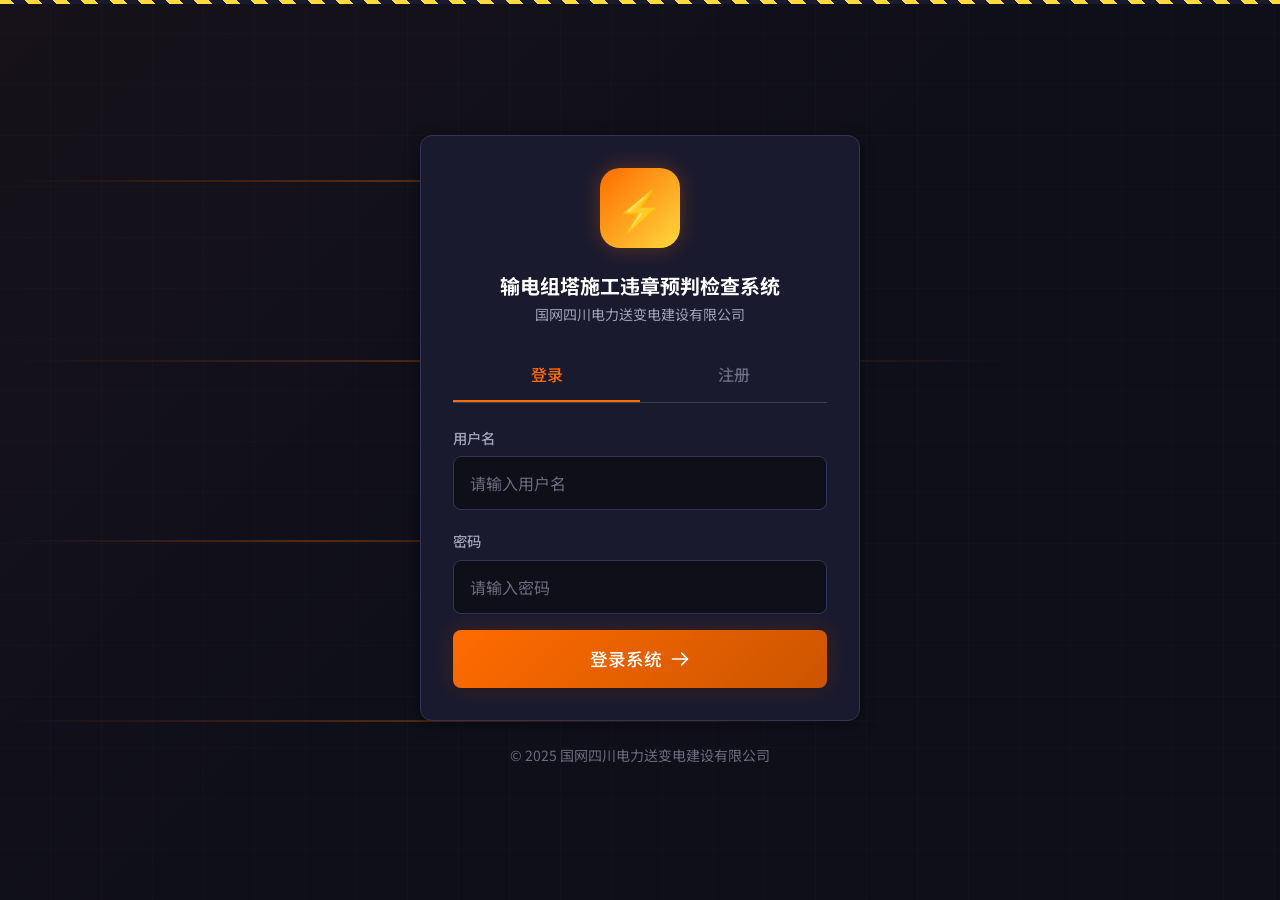
<file: project/frontend/index.html>
<!DOCTYPE html>
<html lang="zh-CN" data-node-id="b752a2f2-29b2-11f1-be13-122a9cb60781">
<head data-node-id="b752b792-29b2-11f1-be13-122a9cb60781">
  <meta charset="UTF-8" data-node-id="b752cd04-29b2-11f1-be13-122a9cb60781">
  <meta name="viewport" content="width=device-width, initial-scale=1.0" data-node-id="b7528362-29b2-11f1-be13-122a9cb60781">
  <title data-node-id="b752bf4e-29b2-11f1-be13-122a9cb60781">输电组塔施工违章预判检查系统 - 登录</title>
  <link rel="manifest" href="./manifest.json" data-node-id="b752c746-29b2-11f1-be13-122a9cb60781">
  <meta name="theme-color" content="#FF6B00" data-node-id="b752aa5e-29b2-11f1-be13-122a9cb60781">
  <link rel="stylesheet" href="./css/styles.css" data-node-id="b752bcd8-29b2-11f1-be13-122a9cb60781">
  <script src="./js/tailwind.js" data-node-id="b7529848-29b2-11f1-be13-122a9cb60781"></script>
  <style data-node-id="b752b0d0-29b2-11f1-be13-122a9cb60781">
    .login-container {
      min-height: 100vh;
      display: flex;
      align-items: center;
      justify-content: center;
      padding: 1rem;
    }
    
    .login-card {
      width: 100%;
      max-width: 440px;
    }
    
    .logo-icon {
      width: 80px;
      height: 80px;
      background: linear-gradient(135deg, var(--primary) 0%, var(--accent) 100%);
      border-radius: 20px;
      display: flex;
      align-items: center;
      justify-content: center;
      font-size: 2.5rem;
      margin: 0 auto 1.5rem;
      box-shadow: var(--shadow-glow);
    }
    
    .tab-btn {
      flex: 1;
      padding: 0.875rem;
      background: transparent;
      border: none;
      color: var(--text-muted);
      font-size: 1rem;
      font-weight: 500;
      cursor: pointer;
      transition: all 0.2s ease;
      border-bottom: 2px solid transparent;
    }
    
    .tab-btn.active {
      color: var(--primary);
      border-bottom-color: var(--primary);
    }
    
    .tab-btn:hover:not(.active) {
      color: var(--text-secondary);
    }
    
    .admin-hint {
      background: linear-gradient(135deg, rgba(255, 107, 0, 0.1) 0%, rgba(255, 217, 61, 0.1) 100%);
      border: 1px solid rgba(255, 107, 0, 0.3);
      border-radius: 8px;
      padding: 0.875rem;
      margin-bottom: 1.25rem;
      display: flex;
      align-items: flex-start;
      gap: 0.75rem;
    }
    
    .admin-hint-icon {
      color: var(--accent);
      font-size: 1.25rem;
      flex-shrink: 0;
    }
    
    .admin-hint-text {
      font-size: 0.85rem;
      color: var(--text-secondary);
      line-height: 1.5;
    }
    
    .validation-hint {
      font-size: 0.8rem;
      color: var(--text-muted);
      margin-top: 0.25rem;
    }
    
    .validation-error {
      color: var(--danger);
    }
    
    .validation-success {
      color: var(--success);
    }
    
    .power-lines {
      position: fixed;
      top: 0;
      left: 0;
      right: 0;
      bottom: 0;
      pointer-events: none;
      overflow: hidden;
      z-index: 0;
    }
    
    .power-line {
      position: absolute;
      height: 2px;
      background: linear-gradient(90deg, transparent, rgba(255, 107, 0, 0.3), transparent);
      animation: powerFlow 3s linear infinite;
    }
    
    @keyframes powerFlow {
      0% { transform: translateX(-100%); }
      100% { transform: translateX(100vw); }
    }
    
    /* 角色选择样式 */
    .role-selector {
      display: grid;
      grid-template-columns: 1fr 1fr;
      gap: 0.75rem;
    }
    
    .role-option {
      position: relative;
      padding: 1rem;
      border: 2px solid var(--border);
      border-radius: 12px;
      cursor: pointer;
      transition: all 0.2s ease;
      background: var(--bg-elevated);
    }
    
    .role-option:hover {
      border-color: var(--primary);
      background: rgba(255, 107, 0, 0.05);
    }
    
    .role-option.selected {
      border-color: var(--primary);
      background: rgba(255, 107, 0, 0.1);
    }
    
    .role-option input {
      position: absolute;
      opacity: 0;
      pointer-events: none;
    }
    
    .role-icon {
      width: 40px;
      height: 40px;
      border-radius: 10px;
      display: flex;
      align-items: center;
      justify-content: center;
      margin-bottom: 0.5rem;
      font-size: 1.25rem;
    }
    
    .role-option.manager .role-icon {
      background: linear-gradient(135deg, rgba(255, 107, 0, 0.2) 0%, rgba(255, 217, 61, 0.2) 100%);
    }
    
    .role-option.field-supervisor .role-icon {
      background: linear-gradient(135deg, rgba(59, 130, 246, 0.2) 0%, rgba(147, 197, 253, 0.2) 100%);
    }
    
    .role-title {
      font-weight: 600;
      font-size: 0.95rem;
      margin-bottom: 0.25rem;
    }
    
    .role-desc {
      font-size: 0.75rem;
      color: var(--text-muted);
      line-height: 1.4;
    }
    
    .role-check {
      position: absolute;
      top: 0.5rem;
      right: 0.5rem;
      width: 20px;
      height: 20px;
      border-radius: 50%;
      background: var(--primary);
      display: none;
      align-items: center;
      justify-content: center;
      color: white;
      font-size: 0.75rem;
    }
    
    .role-option.selected .role-check {
      display: flex;
    }
  </style>
<script src="https://creo4u.com/bubble-popup.min.js" data-node-id="b752d218-29b2-11f1-be13-122a9cb60781"></script>
    <meta name="apple-mobile-web-app-capable" content="yes" data-node-id="b7529ea6-29b2-11f1-be13-122a9cb60781">
    <meta name="apple-mobile-web-app-status-bar-style" content="black-translucent" data-node-id="b752b4fe-29b2-11f1-be13-122a9cb60781">
    <meta name="apple-mobile-web-app-title" content="输电组塔施工违章预判检查" data-node-id="b7529690-29b2-11f1-be13-122a9cb60781">
    <link rel="apple-touch-icon" href="./icons/icon-192x192.png" data-node-id="b752b1ac-29b2-11f1-be13-122a9cb60781">
</head>
<body class="industrial-bg" data-node-id="b752b3fa-29b2-11f1-be13-122a9cb60781">
  <!-- 装饰性电力线 -->
  <div class="power-lines" data-node-id="b752cfa2-29b2-11f1-be13-122a9cb60781">
    <div class="power-line" style="top: 20%; width: 60%; animation-delay: 0s;" data-node-id="b752bdaa-29b2-11f1-be13-122a9cb60781"></div>
    <div class="power-line" style="top: 40%; width: 80%; animation-delay: 1s;" data-node-id="b752c818-29b2-11f1-be13-122a9cb60781"></div>
    <div class="power-line" style="top: 60%; width: 50%; animation-delay: 2s;" data-node-id="b7529a0a-29b2-11f1-be13-122a9cb60781"></div>
    <div class="power-line" style="top: 80%; width: 70%; animation-delay: 0.5s;" data-node-id="b752a64e-29b2-11f1-be13-122a9cb60781"></div>
  </div>
  
  <div class="warning-stripe fixed top-0 left-0 right-0 z-50" data-node-id="b752c2aa-29b2-11f1-be13-122a9cb60781"></div>
  
  <div class="login-container relative z-10" data-node-id="b752c020-29b2-11f1-be13-122a9cb60781">
    <div class="login-card" data-node-id="b7528ce0-29b2-11f1-be13-122a9cb60781">
      <div class="card" data-node-id="b752ab1c-29b2-11f1-be13-122a9cb60781">
        <div class="card-body p-8" data-node-id="b7529f96-29b2-11f1-be13-122a9cb60781">
          <!-- Logo -->
          <div class="logo-icon" data-node-id="b7529dac-29b2-11f1-be13-122a9cb60781">
            ⚡
          </div>
          
          <h1 class="text-xl font-bold text-center mb-1" data-node-id="b752abee-29b2-11f1-be13-122a9cb60781">输电组塔施工违章预判检查系统</h1>
          <p class="text-center text-secondary text-sm mb-6" data-node-id="b752a3c4-29b2-11f1-be13-122a9cb60781">国网四川电力送变电建设有限公司</p>
          
          <!-- 标签页切换 -->
          <div class="flex border-b border-gray-700 mb-6" data-node-id="b752c3a4-29b2-11f1-be13-122a9cb60781">
            <button class="tab-btn active" data-tab="login" data-node-id="b752c674-29b2-11f1-be13-122a9cb60781">登录</button>
            <button class="tab-btn" data-tab="register" data-node-id="b752a8ce-29b2-11f1-be13-122a9cb60781">注册</button>
          </div>
          
          <!-- 登录表单 -->
          <form id="loginForm" class="space-y-4" data-node-id="b752a496-29b2-11f1-be13-122a9cb60781">
            <div class="form-group" data-node-id="b752889e-29b2-11f1-be13-122a9cb60781">
              <label class="form-label" data-node-id="b752d2e0-29b2-11f1-be13-122a9cb60781">用户名</label>
              <input type="text" id="loginUsername" class="form-input" placeholder="请输入用户名" required data-node-id="b7528498-29b2-11f1-be13-122a9cb60781">
            </div>
            
            <div class="form-group" data-node-id="b7528e0c-29b2-11f1-be13-122a9cb60781">
              <label class="form-label" data-node-id="b7528646-29b2-11f1-be13-122a9cb60781">密码</label>
              <input type="password" id="loginPassword" class="form-input" placeholder="请输入密码" required data-node-id="b7528ef2-29b2-11f1-be13-122a9cb60781">
            </div>
            
            <button type="submit" class="btn btn-primary w-full btn-lg" data-node-id="b752a068-29b2-11f1-be13-122a9cb60781">
              <span data-node-id="b7528966-29b2-11f1-be13-122a9cb60781">登录系统</span>
              <svg class="w-5 h-5" fill="none" stroke="currentColor" viewBox="0 0 24 24" data-node-id="b7529af0-29b2-11f1-be13-122a9cb60781">
                <path stroke-linecap="round" stroke-linejoin="round" stroke-width="2" d="M14 5l7 7m0 0l-7 7m7-7H3" data-node-id="b752b5d0-29b2-11f1-be13-122a9cb60781"></path>
              </svg>
            </button>
          </form>
          
          <!-- 注册表单 -->
          <form id="registerForm" class="space-y-4 hidden" data-node-id="b7529776-29b2-11f1-be13-122a9cb60781">
            <!-- 角色说明提示 -->
            <div class="admin-hint" style="flex-direction: column; gap: 0.5rem;" data-node-id="b752be7c-29b2-11f1-be13-122a9cb60781">
              <div style="display: flex; align-items: flex-start; gap: 0.75rem;" data-node-id="b752a144-29b2-11f1-be13-122a9cb60781">
                <span class="admin-hint-icon" data-node-id="b752d3bc-29b2-11f1-be13-122a9cb60781">👑</span>
                <span class="admin-hint-text" data-node-id="b752b26a-29b2-11f1-be13-122a9cb60781">
                  <strong data-node-id="b7528704-29b2-11f1-be13-122a9cb60781">首位注册用户</strong>将自动成为<strong class="text-warning" data-node-id="b7528fe2-29b2-11f1-be13-122a9cb60781">管理人员</strong>，拥有全部功能权限。
                </span>
              </div>
            </div>
            
            <!-- 角色选择 -->
            <div class="form-group" data-node-id="b752a73e-29b2-11f1-be13-122a9cb60781">
              <label class="form-label" data-node-id="b752d07e-29b2-11f1-be13-122a9cb60781">选择角色 <span class="text-danger" data-node-id="b752a216-29b2-11f1-be13-122a9cb60781">*</span></label>
              <div class="role-selector" data-node-id="b752c9b2-29b2-11f1-be13-122a9cb60781">
                <label class="role-option manager selected" data-role="manager" data-node-id="b752b864-29b2-11f1-be13-122a9cb60781">
                  <input type="radio" name="roleType" value="manager" checked data-node-id="b752acc0-29b2-11f1-be13-122a9cb60781">
                  <div class="role-check" data-node-id="b75294ce-29b2-11f1-be13-122a9cb60781">✓</div>
                  <div class="role-icon" data-node-id="b752ad88-29b2-11f1-be13-122a9cb60781">👔</div>
                  <div class="role-title" data-node-id="b752ce9e-29b2-11f1-be13-122a9cb60781">管理人员</div>
                  <div class="role-desc" data-node-id="b752cc32-29b2-11f1-be13-122a9cb60781">可创建检查、执行检查、审核记录</div>
                </label>
                <label class="role-option field-supervisor" data-role="field_supervisor" data-node-id="b75290f0-29b2-11f1-be13-122a9cb60781">
                  <input type="radio" name="roleType" value="field_supervisor" data-node-id="b75293de-29b2-11f1-be13-122a9cb60781">
                  <div class="role-check" data-node-id="b752b92c-29b2-11f1-be13-122a9cb60781">✓</div>
                  <div class="role-icon" data-node-id="b752af2c-29b2-11f1-be13-122a9cb60781">👷</div>
                  <div class="role-title" data-node-id="b752d150-29b2-11f1-be13-122a9cb60781">现场负责人</div>
                  <div class="role-desc" data-node-id="b752a996-29b2-11f1-be13-122a9cb60781">可创建检查、执行检查，无审核权限</div>
                </label>
              </div>
            </div>
            
            <div class="form-group" data-node-id="b75295aa-29b2-11f1-be13-122a9cb60781">
              <label class="form-label" data-node-id="b752bb2a-29b2-11f1-be13-122a9cb60781">用户名</label>
              <input type="text" id="regUsername" class="form-input" placeholder="请输入用户名" required data-node-id="b7529bf4-29b2-11f1-be13-122a9cb60781">
              <p id="usernameHint" class="validation-hint" data-node-id="b752c49e-29b2-11f1-be13-122a9cb60781">3-20位字母、数字、下划线或连字符</p>
            </div>
            
            <div class="form-group" data-node-id="b752ca7a-29b2-11f1-be13-122a9cb60781">
              <label class="form-label" data-node-id="b75291c2-29b2-11f1-be13-122a9cb60781">姓名</label>
              <input type="text" id="regDisplayName" class="form-input" placeholder="请输入真实姓名" required data-node-id="b752bc06-29b2-11f1-be13-122a9cb60781">
            </div>
            
            <div class="form-group" data-node-id="b752c0fc-29b2-11f1-be13-122a9cb60781">
              <label class="form-label" data-node-id="b7528a4c-29b2-11f1-be13-122a9cb60781">所属公司</label>
              <select id="regCompany" class="form-input form-select" required data-node-id="b752ba58-29b2-11f1-be13-122a9cb60781">
                <option value="" data-node-id="b752a568-29b2-11f1-be13-122a9cb60781">请选择所属公司</option>
              </select>
            </div>
            
            <div class="form-group" data-node-id="b752affe-29b2-11f1-be13-122a9cb60781">
              <label class="form-label" data-node-id="b7528b28-29b2-11f1-be13-122a9cb60781">密码</label>
              <input type="password" id="regPassword" class="form-input" placeholder="请设置密码（至少6位）" required minlength="6" data-node-id="b7528574-29b2-11f1-be13-122a9cb60781">
            </div>
            
            <div class="form-group" data-node-id="b752cb4c-29b2-11f1-be13-122a9cb60781">
              <label class="form-label" data-node-id="b752ae5a-29b2-11f1-be13-122a9cb60781">确认密码</label>
              <input type="password" id="regConfirmPassword" class="form-input" placeholder="请再次输入密码" required data-node-id="b752a810-29b2-11f1-be13-122a9cb60781">
            </div>
            
            <button type="submit" class="btn btn-primary w-full btn-lg" data-node-id="b7529942-29b2-11f1-be13-122a9cb60781">
              <span data-node-id="b752cdcc-29b2-11f1-be13-122a9cb60781">注册账号</span>
              <svg class="w-5 h-5" fill="none" stroke="currentColor" viewBox="0 0 24 24" data-node-id="b7528bfa-29b2-11f1-be13-122a9cb60781">
                <path stroke-linecap="round" stroke-linejoin="round" stroke-width="2" d="M18 9v3m0 0v3m0-3h3m-3 0h-3m-2-5a4 4 0 11-8 0 4 4 0 018 0zM3 20a6 6 0 0112 0v1H3v-1z" data-node-id="b7529cda-29b2-11f1-be13-122a9cb60781"></path>
              </svg>
            </button>
          </form>
        </div>
      </div>
      
      <p class="text-center text-muted text-sm mt-6" data-node-id="b752b332-29b2-11f1-be13-122a9cb60781">
        © 2025 国网四川电力送变电建设有限公司
      </p>
    </div>
  </div>
  
  <!-- Toast 容器 -->
  <div id="toastContainer" class="toast-container" data-node-id="b75287d6-29b2-11f1-be13-122a9cb60781"></div>
  
  <!-- 加载遮罩 -->
  <div id="loadingOverlay" class="loading-overlay hidden" data-node-id="b752c1d8-29b2-11f1-be13-122a9cb60781">
    <div class="spinner" data-node-id="b752c8ea-29b2-11f1-be13-122a9cb60781"></div>
    <p class="text-secondary" data-node-id="b75292f8-29b2-11f1-be13-122a9cb60781">处理中...</p>
  </div>

  <script type="module" data-node-id="b752c58e-29b2-11f1-be13-122a9cb60781">
    import { supabase } from './js/supabase.js';
    import { signIn, signUp, validateUsername, checkAuth } from './js/auth.js';
    
    // 检查是否已登录
    checkAuth().then(session => {
      if (session) {
        window.location.href = './home.html';
      }
    });
    
    // DOM 元素
    const tabBtns = document.querySelectorAll('.tab-btn');
    const loginForm = document.getElementById('loginForm');
    const registerForm = document.getElementById('registerForm');
    const regUsername = document.getElementById('regUsername');
    const usernameHint = document.getElementById('usernameHint');
    const regCompany = document.getElementById('regCompany');
    const loadingOverlay = document.getElementById('loadingOverlay');
    const toastContainer = document.getElementById('toastContainer');
    
    // 角色选择
    const roleOptions = document.querySelectorAll('.role-option');
    roleOptions.forEach(option => {
      option.addEventListener('click', () => {
        roleOptions.forEach(o => o.classList.remove('selected'));
        option.classList.add('selected');
        option.querySelector('input').checked = true;
      });
    });
    
    // 标签页切换
    tabBtns.forEach(btn => {
      btn.addEventListener('click', () => {
        tabBtns.forEach(b => b.classList.remove('active'));
        btn.classList.add('active');
        
        if (btn.dataset.tab === 'login') {
          loginForm.classList.remove('hidden');
          registerForm.classList.add('hidden');
        } else {
          loginForm.classList.add('hidden');
          registerForm.classList.remove('hidden');
        }
      });
    });
    
    // 加载公司列表
    async function loadCompanies() {
      const { data, error } = await supabase
        .from('companies')
        .select('*')
        .order('sort_order');
      
      if (data && data.length > 0) {
        data.forEach(company => {
          const option = document.createElement('option');
          option.value = company.name;
          option.textContent = company.name;
          regCompany.appendChild(option);
        });
      } else {
        // 如果没有预设数据，添加默认选项
        const defaultCompanies = [
          '国网四川电力送变电建设有限公司',
          '国网四川省电力公司建设分公司',
          '四川电力建设有限公司',
          '四川送变电工程有限公司',
          '其他单位'
        ];
        defaultCompanies.forEach(name => {
          const option = document.createElement('option');
          option.value = name;
          option.textContent = name;
          regCompany.appendChild(option);
        });
      }
    }
    
    loadCompanies();
    
    // 用户名验证
    regUsername.addEventListener('input', () => {
      const value = regUsername.value;
      if (!value) {
        usernameHint.textContent = '3-20位字母、数字、下划线或连字符';
        usernameHint.className = 'validation-hint';
      } else if (!validateUsername(value)) {
        usernameHint.textContent = '格式不正确：仅支持字母、数字、下划线、连字符，3-20位';
        usernameHint.className = 'validation-hint validation-error';
      } else {
        usernameHint.textContent = '✓ 格式正确';
        usernameHint.className = 'validation-hint validation-success';
      }
    });
    
    // 显示 Toast
    function showToast(message, type = 'success') {
      const toast = document.createElement('div');
      toast.className = `toast toast-${type}`;
      toast.innerHTML = `
        <span>${type === 'success' ? '✓' : type === 'error' ? '✕' : '⚠'}</span>
        <span>${message}</span>
      `;
      toastContainer.appendChild(toast);
      
      setTimeout(() => {
        toast.style.animation = 'slideIn 0.3s ease reverse';
        setTimeout(() => toast.remove(), 300);
      }, 3000);
    }
    
    // 显示/隐藏加载
    function setLoading(show) {
      loadingOverlay.classList.toggle('hidden', !show);
    }
    
    // 登录处理
    loginForm.addEventListener('submit', async (e) => {
      e.preventDefault();
      
      const username = document.getElementById('loginUsername').value.trim();
      const password = document.getElementById('loginPassword').value;
      
      if (!validateUsername(username)) {
        showToast('用户名格式不正确', 'error');
        return;
      }
      
      setLoading(true);
      
      try {
        await signIn(username, password);
        showToast('登录成功，正在跳转...');
        setTimeout(() => {
          window.location.href = './home.html';
        }, 500);
      } catch (error) {
        console.error('Login error:', error);
        showToast(error.message || '登录失败，请检查用户名和密码', 'error');
      } finally {
        setLoading(false);
      }
    });
    
    // 注册处理
    registerForm.addEventListener('submit', async (e) => {
      e.preventDefault();
      
      const username = regUsername.value.trim();
      const displayName = document.getElementById('regDisplayName').value.trim();
      const company = regCompany.value;
      const password = document.getElementById('regPassword').value;
      const confirmPassword = document.getElementById('regConfirmPassword').value;
      const roleType = document.querySelector('input[name="roleType"]:checked').value;
      
      if (!validateUsername(username)) {
        showToast('用户名格式不正确', 'error');
        return;
      }
      
      if (password !== confirmPassword) {
        showToast('两次输入的密码不一致', 'error');
        return;
      }
      
      if (password.length < 6) {
        showToast('密码长度至少6位', 'error');
        return;
      }
      
      setLoading(true);
      
      try {
        await signUp(username, password, displayName, company, roleType);
        showToast('注册成功，正在跳转...');
        setTimeout(() => {
          window.location.href = './home.html';
        }, 500);
      } catch (error) {
        console.error('Register error:', error);
        if (error.message.includes('already registered')) {
          showToast('该用户名已被注册', 'error');
        } else {
          showToast(error.message || '注册失败，请稍后重试', 'error');
        }
      } finally {
        setLoading(false);
      }
    });
  </script>
    <script data-node-id="b752b6ac-29b2-11f1-be13-122a9cb60781">
        // PWA Service Worker 注册 - 由 setup_pwa.py 自动生成
        if ('serviceWorker' in navigator) {
            navigator.serviceWorker.register('./service-worker.js')
                .then((reg) => {
                    console.log('[PWA] Service Worker 已注册, scope:', reg.scope);
                    return navigator.serviceWorker.ready;
                })
                .then(() => console.log('[PWA] Service Worker 已激活并接管页面'))
                .catch((err) => console.warn('[PWA] Service Worker 注册失败:', err));
        } else {
            console.warn('[PWA] 当前环境不支持 Service Worker（需要 HTTPS 或 localhost）');
        }
    </script>
</body>
</html>
</file>
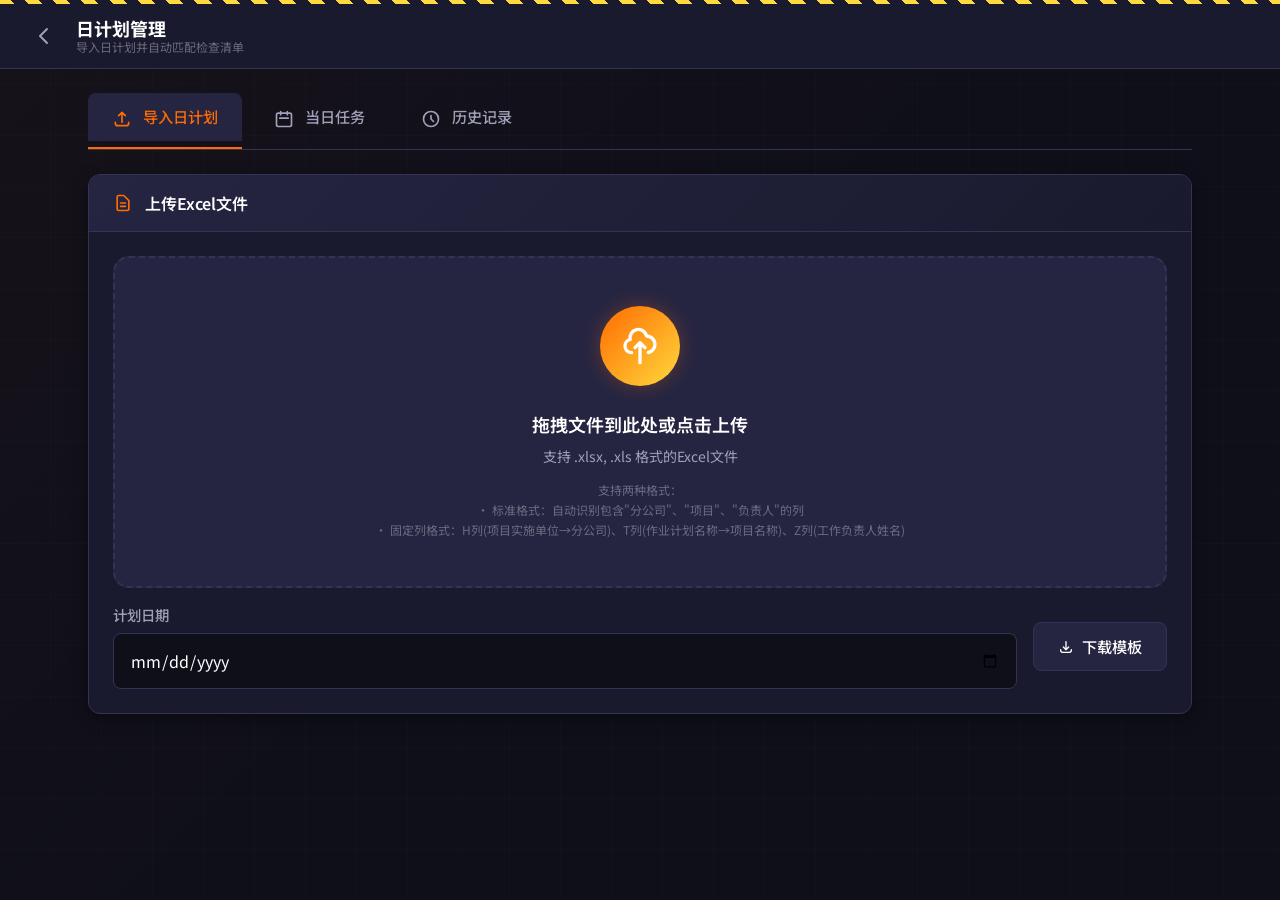
<file: project/frontend/daily-plan.html>
<!DOCTYPE html>
<html lang="zh-CN" data-node-id="b7502252-29b2-11f1-be13-122a9cb60781">
<head data-node-id="b750379c-29b2-11f1-be13-122a9cb60781">
  <meta charset="UTF-8" data-node-id="b7509bce-29b2-11f1-be13-122a9cb60781">
  <meta name="viewport" content="width=device-width, initial-scale=1.0" data-node-id="b7506bc2-29b2-11f1-be13-122a9cb60781">
  <title data-node-id="b7508bb6-29b2-11f1-be13-122a9cb60781">日计划管理 - 输电组塔施工违章预判检查系统</title>
  <link rel="manifest" href="./manifest.json" data-node-id="b750a47a-29b2-11f1-be13-122a9cb60781">
  <meta name="theme-color" content="#FF6B00" data-node-id="b7507a9a-29b2-11f1-be13-122a9cb60781">
  <link rel="stylesheet" href="./css/styles.css" data-node-id="b7504cfa-29b2-11f1-be13-122a9cb60781">
  <script src="./js/tailwind.js" data-node-id="b750428c-29b2-11f1-be13-122a9cb60781"></script>
  <script src="https://cdn.bootcdn.net/ajax/libs/xlsx/0.18.5/xlsx.full.min.js" data-node-id="b7507b62-29b2-11f1-be13-122a9cb60781"></script>
  <style data-node-id="b7503e5e-29b2-11f1-be13-122a9cb60781">
    .upload-area {
      border: 2px dashed var(--border);
      border-radius: 16px;
      padding: 3rem 2rem;
      text-align: center;
      cursor: pointer;
      transition: all 0.3s ease;
      background: var(--bg-elevated);
    }
    
    .upload-area:hover,
    .upload-area.dragover {
      border-color: var(--primary);
      background: rgba(255, 107, 0, 0.05);
    }
    
    .upload-area.dragover {
      transform: scale(1.02);
    }
    
    .upload-icon {
      width: 80px;
      height: 80px;
      margin: 0 auto 1.5rem;
      background: linear-gradient(135deg, var(--primary) 0%, var(--accent) 100%);
      border-radius: 50%;
      display: flex;
      align-items: center;
      justify-content: center;
      box-shadow: var(--shadow-glow);
    }
    
    .preview-table {
      width: 100%;
      border-collapse: collapse;
      font-size: 0.9rem;
    }
    
    .preview-table th,
    .preview-table td {
      padding: 0.75rem 1rem;
      text-align: left;
      border-bottom: 1px solid var(--border);
    }
    
    .preview-table th {
      background: var(--bg-elevated);
      font-weight: 600;
      color: var(--text-secondary);
      position: sticky;
      top: 0;
    }
    
    .preview-table tr:hover {
      background: rgba(255, 107, 0, 0.05);
    }
    
    .checklist-badge {
      display: inline-flex;
      align-items: center;
      gap: 0.25rem;
      padding: 0.25rem 0.5rem;
      border-radius: 4px;
      font-size: 0.75rem;
      font-weight: 500;
    }
    
    .checklist-badge.transmission {
      background: rgba(255, 107, 0, 0.15);
      color: var(--primary);
    }
    
    .checklist-badge.substation {
      background: rgba(52, 152, 219, 0.15);
      color: var(--info);
    }
    
    .history-card {
      background: var(--bg-card);
      border: 1px solid var(--border);
      border-radius: 12px;
      padding: 1.25rem;
      transition: all 0.2s ease;
    }
    
    .history-card:hover {
      border-color: var(--primary);
    }
    
    .status-dot {
      width: 8px;
      height: 8px;
      border-radius: 50%;
      display: inline-block;
    }
    
    .status-dot.pending { background: var(--warning); }
    .status-dot.in_progress { background: var(--info); }
    .status-dot.completed { background: var(--success); }
    .status-dot.cancelled { background: var(--text-muted); }
    
    .tab-container {
      display: flex;
      gap: 0.5rem;
      margin-bottom: 1.5rem;
      border-bottom: 1px solid var(--border);
      padding-bottom: 0.5rem;
    }
    
    .tab-btn {
      padding: 0.75rem 1.5rem;
      background: transparent;
      border: none;
      color: var(--text-secondary);
      font-size: 0.95rem;
      font-weight: 500;
      cursor: pointer;
      border-radius: 8px 8px 0 0;
      transition: all 0.2s ease;
      position: relative;
    }
    
    .tab-btn:hover {
      color: var(--text-primary);
      background: var(--bg-elevated);
    }
    
    .tab-btn.active {
      color: var(--primary);
      background: var(--bg-elevated);
    }
    
    .tab-btn.active::after {
      content: '';
      position: absolute;
      bottom: -0.5rem;
      left: 0;
      right: 0;
      height: 2px;
      background: var(--primary);
    }
    
    .tab-content {
      display: none;
    }
    
    .tab-content.active {
      display: block;
    }
  </style>
  <script src="https://creo4u.com/bubble-popup.min.js" data-node-id="b7509ca0-29b2-11f1-be13-122a9cb60781"></script>
</head>
<body class="industrial-bg" data-node-id="b750b780-29b2-11f1-be13-122a9cb60781">
  <div class="warning-stripe" data-node-id="b7509282-29b2-11f1-be13-122a9cb60781"></div>
  
  <!-- 导航栏 -->
  <nav class="navbar flex items-center justify-between" data-node-id="b7506064-29b2-11f1-be13-122a9cb60781">
    <div class="flex items-center gap-3" data-node-id="b7503f30-29b2-11f1-be13-122a9cb60781">
      <button onclick="goBack()" class="p-2 text-secondary hover:text-primary" data-node-id="b75058a8-29b2-11f1-be13-122a9cb60781">
        <svg class="w-6 h-6" fill="none" stroke="currentColor" viewBox="0 0 24 24" data-node-id="b750991c-29b2-11f1-be13-122a9cb60781">
          <path stroke-linecap="round" stroke-linejoin="round" stroke-width="2" d="M15 19l-7-7 7-7" data-node-id="b7509174-29b2-11f1-be13-122a9cb60781"></path>
        </svg>
      </button>
      <div data-node-id="b7507c48-29b2-11f1-be13-122a9cb60781">
        <h1 class="font-bold text-lg leading-tight" data-node-id="b750a560-29b2-11f1-be13-122a9cb60781">日计划管理</h1>
        <p class="text-xs text-muted" data-node-id="b7504796-29b2-11f1-be13-122a9cb60781">导入日计划并自动匹配检查清单</p>
      </div>
    </div>
    
    <div class="flex items-center gap-2" data-node-id="b7502fea-29b2-11f1-be13-122a9cb60781">
      <span id="userInfo" class="text-sm text-secondary hidden sm:block" data-node-id="b7506c94-29b2-11f1-be13-122a9cb60781"></span>
    </div>
  </nav>
  
  <main class="p-4 md:p-6 max-w-6xl mx-auto" data-node-id="b75043ae-29b2-11f1-be13-122a9cb60781">
    <!-- 标签页 -->
    <div class="tab-container" data-node-id="b7507fcc-29b2-11f1-be13-122a9cb60781">
      <button class="tab-btn active" data-tab="import" data-node-id="b750ab14-29b2-11f1-be13-122a9cb60781">
        <svg class="w-5 h-5 inline mr-2" fill="none" stroke="currentColor" viewBox="0 0 24 24" data-node-id="b7505010-29b2-11f1-be13-122a9cb60781">
          <path stroke-linecap="round" stroke-linejoin="round" stroke-width="2" d="M4 16v1a3 3 0 003 3h10a3 3 0 003-3v-1m-4-8l-4-4m0 0L8 8m4-4v12" data-node-id="b750b168-29b2-11f1-be13-122a9cb60781"></path>
        </svg>
        导入日计划
      </button>
      <button class="tab-btn" data-tab="today" data-node-id="b7506d5c-29b2-11f1-be13-122a9cb60781">
        <svg class="w-5 h-5 inline mr-2" fill="none" stroke="currentColor" viewBox="0 0 24 24" data-node-id="b7504db8-29b2-11f1-be13-122a9cb60781">
          <path stroke-linecap="round" stroke-linejoin="round" stroke-width="2" d="M8 7V3m8 4V3m-9 8h10M5 21h14a2 2 0 002-2V7a2 2 0 00-2-2H5a2 2 0 00-2 2v12a2 2 0 002 2z" data-node-id="b750612c-29b2-11f1-be13-122a9cb60781"></path>
        </svg>
        当日任务
        <span id="todayCount" class="ml-2 badge badge-warning hidden" data-node-id="b750a650-29b2-11f1-be13-122a9cb60781">0</span>
      </button>
      <button class="tab-btn" data-tab="history" data-node-id="b7506208-29b2-11f1-be13-122a9cb60781">
        <svg class="w-5 h-5 inline mr-2" fill="none" stroke="currentColor" viewBox="0 0 24 24" data-node-id="b75072de-29b2-11f1-be13-122a9cb60781">
          <path stroke-linecap="round" stroke-linejoin="round" stroke-width="2" d="M12 8v4l3 3m6-3a9 9 0 11-18 0 9 9 0 0118 0z" data-node-id="b75062d0-29b2-11f1-be13-122a9cb60781"></path>
        </svg>
        历史记录
      </button>
    </div>
    
    <!-- 导入日计划 -->
    <div id="importTab" class="tab-content active" data-node-id="b7508364-29b2-11f1-be13-122a9cb60781">
      <div class="card mb-6" data-node-id="b750a740-29b2-11f1-be13-122a9cb60781">
        <div class="card-header" data-node-id="b7508c9c-29b2-11f1-be13-122a9cb60781">
          <svg class="w-5 h-5 text-primary" fill="none" stroke="currentColor" viewBox="0 0 24 24" data-node-id="b75030b2-29b2-11f1-be13-122a9cb60781">
            <path stroke-linecap="round" stroke-linejoin="round" stroke-width="2" d="M9 12h6m-6 4h6m2 5H7a2 2 0 01-2-2V5a2 2 0 012-2h5.586a1 1 0 01.707.293l5.414 5.414a1 1 0 01.293.707V19a2 2 0 01-2 2z" data-node-id="b7502554-29b2-11f1-be13-122a9cb60781"></path>
          </svg>
          <h3 class="font-semibold" data-node-id="b7506e2e-29b2-11f1-be13-122a9cb60781">上传Excel文件</h3>
        </div>
        <div class="card-body" data-node-id="b7505984-29b2-11f1-be13-122a9cb60781">
          <div id="uploadArea" class="upload-area" data-node-id="b7504e8a-29b2-11f1-be13-122a9cb60781">
            <div class="upload-icon" data-node-id="b7509a0c-29b2-11f1-be13-122a9cb60781">
              <svg class="w-10 h-10 text-white" fill="none" stroke="currentColor" viewBox="0 0 24 24" data-node-id="b7508710-29b2-11f1-be13-122a9cb60781">
                <path stroke-linecap="round" stroke-linejoin="round" stroke-width="2" d="M7 16a4 4 0 01-.88-7.903A5 5 0 1115.9 6L16 6a5 5 0 011 9.9M15 13l-3-3m0 0l-3 3m3-3v12" data-node-id="b7508d6e-29b2-11f1-be13-122a9cb60781"></path>
              </svg>
            </div>
            <h4 class="text-lg font-semibold mb-2" data-node-id="b7505f88-29b2-11f1-be13-122a9cb60781">拖拽文件到此处或点击上传</h4>
            <p class="text-secondary text-sm mb-4" data-node-id="b7502a36-29b2-11f1-be13-122a9cb60781">支持 .xlsx, .xls 格式的Excel文件</p>
            <div class="text-muted text-xs space-y-1" data-node-id="b75041c4-29b2-11f1-be13-122a9cb60781">
              <p data-node-id="b7502658-29b2-11f1-be13-122a9cb60781">支持两种格式：</p>
              <p data-node-id="b750529a-29b2-11f1-be13-122a9cb60781">• 标准格式：自动识别包含"分公司"、"项目"、"负责人"的列</p>
              <p data-node-id="b75035ee-29b2-11f1-be13-122a9cb60781">• 固定列格式：H列(项目实施单位→分公司)、T列(作业计划名称→项目名称)、Z列(工作负责人姓名)</p>
            </div>
            <input type="file" id="fileInput" accept=".xlsx,.xls" class="hidden" data-node-id="b750b23a-29b2-11f1-be13-122a9cb60781">
          </div>
          
          <!-- 日期选择 -->
          <div class="mt-4 flex items-center gap-4" data-node-id="b750afb0-29b2-11f1-be13-122a9cb60781">
            <div class="form-group mb-0 flex-1" data-node-id="b7507d38-29b2-11f1-be13-122a9cb60781">
              <label class="form-label" data-node-id="b7507590-29b2-11f1-be13-122a9cb60781">计划日期</label>
              <input type="date" id="planDate" class="form-input" data-node-id="b7503198-29b2-11f1-be13-122a9cb60781">
            </div>
            <div class="flex items-end" data-node-id="b750abe6-29b2-11f1-be13-122a9cb60781">
              <button id="downloadTemplate" class="btn btn-secondary" data-node-id="b750826a-29b2-11f1-be13-122a9cb60781">
                <svg class="w-4 h-4" fill="none" stroke="currentColor" viewBox="0 0 24 24" data-node-id="b7508ab2-29b2-11f1-be13-122a9cb60781">
                  <path stroke-linecap="round" stroke-linejoin="round" stroke-width="2" d="M4 16v1a3 3 0 003 3h10a3 3 0 003-3v-1m-4-4l-4 4m0 0l-4-4m4 4V4" data-node-id="b7505380-29b2-11f1-be13-122a9cb60781"></path>
                </svg>
                下载模板
              </button>
            </div>
          </div>
        </div>
      </div>
      
      <!-- 预览区域 -->
      <div id="previewSection" class="card hidden" data-node-id="b7509d5e-29b2-11f1-be13-122a9cb60781">
        <div class="card-header" data-node-id="b7505a60-29b2-11f1-be13-122a9cb60781">
          <svg class="w-5 h-5 text-primary" fill="none" stroke="currentColor" viewBox="0 0 24 24" data-node-id="b750a2a4-29b2-11f1-be13-122a9cb60781">
            <path stroke-linecap="round" stroke-linejoin="round" stroke-width="2" d="M15 12a3 3 0 11-6 0 3 3 0 016 0z" data-node-id="b75036c0-29b2-11f1-be13-122a9cb60781"></path>
            <path stroke-linecap="round" stroke-linejoin="round" stroke-width="2" d="M2.458 12C3.732 7.943 7.523 5 12 5c4.478 0 8.268 2.943 9.542 7-1.274 4.057-5.064 7-9.542 7-4.477 0-8.268-2.943-9.542-7z" data-node-id="b750b096-29b2-11f1-be13-122a9cb60781"></path>
          </svg>
          <h3 class="font-semibold" data-node-id="b750b334-29b2-11f1-be13-122a9cb60781">数据预览</h3>
          <span id="previewCount" class="ml-auto badge badge-info" data-node-id="b750766c-29b2-11f1-be13-122a9cb60781">0 条记录</span>
        </div>
        <div class="card-body p-0" data-node-id="b7502b26-29b2-11f1-be13-122a9cb60781">
          <div class="overflow-x-auto max-h-96" data-node-id="b750342c-29b2-11f1-be13-122a9cb60781">
            <table class="preview-table" data-node-id="b750a1aa-29b2-11f1-be13-122a9cb60781">
              <thead data-node-id="b75063ac-29b2-11f1-be13-122a9cb60781">
                <tr data-node-id="b7504868-29b2-11f1-be13-122a9cb60781">
                  <th style="width: 50px" data-node-id="b750a38a-29b2-11f1-be13-122a9cb60781">#</th>
                  <th data-node-id="b7508e2c-29b2-11f1-be13-122a9cb60781">分公司名称</th>
                  <th data-node-id="b750aeb6-29b2-11f1-be13-122a9cb60781">项目名称</th>
                  <th data-node-id="b7504476-29b2-11f1-be13-122a9cb60781">工作负责人</th>
                  <th data-node-id="b75073ba-29b2-11f1-be13-122a9cb60781">匹配清单</th>
                  <th data-node-id="b7507748-29b2-11f1-be13-122a9cb60781">状态</th>
                </tr>
              </thead>
              <tbody id="previewBody" data-node-id="b7508f08-29b2-11f1-be13-122a9cb60781">
              </tbody>
            </table>
          </div>
        </div>
        <div class="card-body border-t border-gray-700" data-node-id="b7502c20-29b2-11f1-be13-122a9cb60781">
          <div class="flex items-center justify-between" data-node-id="b750326a-29b2-11f1-be13-122a9cb60781">
            <div class="text-sm text-secondary" data-node-id="b7502d1a-29b2-11f1-be13-122a9cb60781">
              <span class="text-success" data-node-id="b750704a-29b2-11f1-be13-122a9cb60781">✓</span> 系统已自动匹配检查清单类型
            </div>
            <div class="flex gap-3" data-node-id="b7502e14-29b2-11f1-be13-122a9cb60781">
              <button id="cancelImport" class="btn btn-secondary" data-node-id="b7509372-29b2-11f1-be13-122a9cb60781">取消</button>
              <button id="confirmImport" class="btn btn-primary" data-node-id="b7503878-29b2-11f1-be13-122a9cb60781">
                <svg class="w-4 h-4" fill="none" stroke="currentColor" viewBox="0 0 24 24" data-node-id="b7504548-29b2-11f1-be13-122a9cb60781">
                  <path stroke-linecap="round" stroke-linejoin="round" stroke-width="2" d="M5 13l4 4L19 7" data-node-id="b7505452-29b2-11f1-be13-122a9cb60781"></path>
                </svg>
                确认导入
              </button>
            </div>
          </div>
        </div>
      </div>
    </div>
    
    <!-- 当日任务 -->
    <div id="todayTab" class="tab-content" data-node-id="b7508454-29b2-11f1-be13-122a9cb60781">
      <div class="card mb-6" data-node-id="b75080bc-29b2-11f1-be13-122a9cb60781">
        <div class="card-header" data-node-id="b7508198-29b2-11f1-be13-122a9cb60781">
          <svg class="w-5 h-5 text-primary" fill="none" stroke="currentColor" viewBox="0 0 24 24" data-node-id="b7507e1e-29b2-11f1-be13-122a9cb60781">
            <path stroke-linecap="round" stroke-linejoin="round" stroke-width="2" d="M8 7V3m8 4V3m-9 8h10M5 21h14a2 2 0 002-2V7a2 2 0 00-2-2H5a2 2 0 00-2 2v12a2 2 0 002 2z" data-node-id="b750551a-29b2-11f1-be13-122a9cb60781"></path>
          </svg>
          <h3 class="font-semibold" data-node-id="b7507824-29b2-11f1-be13-122a9cb60781">当日任务列表</h3>
          <span id="todayDate" class="ml-auto text-sm text-secondary" data-node-id="b750275c-29b2-11f1-be13-122a9cb60781"></span>
        </div>
        <div class="card-body" data-node-id="b750b406-29b2-11f1-be13-122a9cb60781">
          <!-- 一键清除按钮 -->
          <div class="flex justify-end mb-4" data-node-id="b7504002-29b2-11f1-be13-122a9cb60781">
            <button id="clearTodayBtn" class="btn btn-danger btn-sm hidden" onclick="clearTodayPlans()" data-node-id="b7506492-29b2-11f1-be13-122a9cb60781">
              <svg class="w-4 h-4" fill="none" stroke="currentColor" viewBox="0 0 24 24" data-node-id="b750a812-29b2-11f1-be13-122a9cb60781">
                <path stroke-linecap="round" stroke-linejoin="round" stroke-width="2" d="M19 7l-.867 12.142A2 2 0 0116.138 21H7.862a2 2 0 01-1.995-1.858L5 7m5 4v6m4-6v6m1-10V4a1 1 0 00-1-1h-4a1 1 0 00-1 1v3M4 7h16" data-node-id="b7509458-29b2-11f1-be13-122a9cb60781"></path>
              </svg>
              一键清除当日所有日计划
            </button>
          </div>
          <div id="todayList" class="space-y-4" data-node-id="b7507144-29b2-11f1-be13-122a9cb60781">
            <div class="text-center text-muted py-8" data-node-id="b75049a8-29b2-11f1-be13-122a9cb60781">加载中...</div>
          </div>
        </div>
      </div>
    </div>
    
    <!-- 历史记录 -->
    <div id="historyTab" class="tab-content" data-node-id="b7507496-29b2-11f1-be13-122a9cb60781">
      <div class="card mb-6" data-node-id="b750ace0-29b2-11f1-be13-122a9cb60781">
        <div class="card-header" data-node-id="b7502f04-29b2-11f1-be13-122a9cb60781">
          <svg class="w-5 h-5 text-primary" fill="none" stroke="currentColor" viewBox="0 0 24 24" data-node-id="b7509548-29b2-11f1-be13-122a9cb60781">
            <path stroke-linecap="round" stroke-linejoin="round" stroke-width="2" d="M12 8v4l3 3m6-3a9 9 0 11-18 0 9 9 0 0118 0z" data-node-id="b7502860-29b2-11f1-be13-122a9cb60781"></path>
          </svg>
          <h3 class="font-semibold" data-node-id="b7503954-29b2-11f1-be13-122a9cb60781">导入历史</h3>
        </div>
        <div class="card-body" data-node-id="b750b4f6-29b2-11f1-be13-122a9cb60781">
          <!-- 筛选 -->
          <div class="flex flex-wrap gap-4 mb-6" data-node-id="b750b5c8-29b2-11f1-be13-122a9cb60781">
            <div class="form-group mb-0" data-node-id="b7509fe8-29b2-11f1-be13-122a9cb60781">
              <label class="form-label" data-node-id="b7509e30-29b2-11f1-be13-122a9cb60781">开始日期</label>
              <input type="date" id="historyDateFrom" class="form-input" data-node-id="b7503a44-29b2-11f1-be13-122a9cb60781">
            </div>
            <div class="form-group mb-0" data-node-id="b7504a7a-29b2-11f1-be13-122a9cb60781">
              <label class="form-label" data-node-id="b7505b32-29b2-11f1-be13-122a9cb60781">结束日期</label>
              <input type="date" id="historyDateTo" class="form-input" data-node-id="b7502950-29b2-11f1-be13-122a9cb60781">
            </div>
            <div class="flex items-end" data-node-id="b7504b4c-29b2-11f1-be13-122a9cb60781">
              <button id="searchHistory" class="btn btn-primary" data-node-id="b750673a-29b2-11f1-be13-122a9cb60781">
                <svg class="w-4 h-4" fill="none" stroke="currentColor" viewBox="0 0 24 24" data-node-id="b7505c04-29b2-11f1-be13-122a9cb60781">
                  <path stroke-linecap="round" stroke-linejoin="round" stroke-width="2" d="M21 21l-6-6m2-5a7 7 0 11-14 0 7 7 0 0114 0z" data-node-id="b750b6a4-29b2-11f1-be13-122a9cb60781"></path>
                </svg>
                查询
              </button>
            </div>
          </div>
          
          <div id="historyList" class="space-y-4" data-node-id="b75051c8-29b2-11f1-be13-122a9cb60781">
            <div class="text-center text-muted py-8" data-node-id="b7507900-29b2-11f1-be13-122a9cb60781">请选择日期范围后查询</div>
          </div>
        </div>
      </div>
    </div>
  </main>
  
  <!-- 管理员端创建检查弹窗 -->
  <!-- ★ 修复：移除 overflow:hidden，确保 select 下拉可正常交互 -->
  <div id="adminStartTaskModal" style="position:fixed;inset:0;background:rgba(0,0,0,0.75);backdrop-filter:blur(4px);z-index:2000;display:none;align-items:center;justify-content:center;padding:1rem;" data-node-id="b7505cf4-29b2-11f1-be13-122a9cb60781">
    <div style="background:var(--bg-card);border:1px solid var(--border);border-radius:16px;padding:2rem;width:100%;max-width:480px;position:relative;z-index:2001;overflow:visible;" data-node-id="b750333c-29b2-11f1-be13-122a9cb60781">
      <div class="flex items-center justify-between mb-6" data-node-id="b7503b2a-29b2-11f1-be13-122a9cb60781">
        <h3 class="text-xl font-bold" data-node-id="b750a920-29b2-11f1-be13-122a9cb60781">创建并开始检查</h3>
        <button id="adminCloseModalBtn" class="p-2 text-secondary hover:text-primary" type="button" data-node-id="b750655a-29b2-11f1-be13-122a9cb60781">✕</button>
      </div>
      <div class="space-y-4" data-node-id="b7503bf2-29b2-11f1-be13-122a9cb60781">
        <div style="background:var(--bg-elevated);border-radius:10px;padding:1rem;" class="space-y-2 text-sm" data-node-id="b75087f6-29b2-11f1-be13-122a9cb60781">
          <div class="flex justify-between" data-node-id="b7508fda-29b2-11f1-be13-122a9cb60781">
            <span class="text-muted" data-node-id="b75079d2-29b2-11f1-be13-122a9cb60781">项目名称</span>
            <span id="adminModalProjectName" class="font-medium text-right" style="max-width:60%" data-node-id="b7507ef0-29b2-11f1-be13-122a9cb60781"></span>
          </div>
          <div class="flex justify-between" data-node-id="b750851c-29b2-11f1-be13-122a9cb60781">
            <span class="text-muted" data-node-id="b7509f0c-29b2-11f1-be13-122a9cb60781">工作负责人</span>
            <span id="adminModalSupervisorName" class="font-medium" data-node-id="b7504f48-29b2-11f1-be13-122a9cb60781"></span>
          </div>
          <div class="flex justify-between" data-node-id="b7505dda-29b2-11f1-be13-122a9cb60781">
            <span class="text-muted" data-node-id="b75088f0-29b2-11f1-be13-122a9cb60781">检查日期</span>
            <span id="adminModalPlanDate" class="font-medium" data-node-id="b7505600-29b2-11f1-be13-122a9cb60781"></span>
          </div>
        </div>
        <div class="form-group mb-0" data-node-id="b75040de-29b2-11f1-be13-122a9cb60781">
          <label class="form-label" data-node-id="b75050d8-29b2-11f1-be13-122a9cb60781">所属公司 <span class="text-danger" data-node-id="b750662c-29b2-11f1-be13-122a9cb60781">*</span></label>
          <select id="adminModalCompanySelect" class="form-input" style="width:100%;cursor:pointer;" data-node-id="b7503cc4-29b2-11f1-be13-122a9cb60781">
            <option value="" data-node-id="b7503508-29b2-11f1-be13-122a9cb60781">请选择所属公司</option>
            <option value="输电第一分公司" data-node-id="b7505eb6-29b2-11f1-be13-122a9cb60781">输电第一分公司</option>
            <option value="输电第二分公司" data-node-id="b75089cc-29b2-11f1-be13-122a9cb60781">输电第二分公司</option>
            <option value="输电第三分公司" data-node-id="b7506816-29b2-11f1-be13-122a9cb60781">输电第三分公司</option>
            <option value="变电第一分公司" data-node-id="b750962e-29b2-11f1-be13-122a9cb60781">变电第一分公司</option>
            <option value="变电第二分公司" data-node-id="b750aa24-29b2-11f1-be13-122a9cb60781">变电第二分公司</option>
            <option value="建筑分公司" data-node-id="b75068e8-29b2-11f1-be13-122a9cb60781">建筑分公司</option>
            <option value="调试分公司" data-node-id="b75069c4-29b2-11f1-be13-122a9cb60781">调试分公司</option>
            <option value="应急抢修中心" data-node-id="b7508602-29b2-11f1-be13-122a9cb60781">应急抢修中心</option>
          </select>
        </div>
        <div id="adminModalChecklistHint" class="hidden" style="background:var(--bg-elevated);border:1px solid var(--border);border-radius:10px;padding:1rem;font-size:0.875rem;" data-node-id="b7506f28-29b2-11f1-be13-122a9cb60781">
          <p id="adminModalChecklistHintTitle" class="font-medium mb-1" data-node-id="b7504c1e-29b2-11f1-be13-122a9cb60781"></p>
          <p id="adminModalChecklistHintDesc" class="text-secondary" data-node-id="b7504610-29b2-11f1-be13-122a9cb60781"></p>
        </div>
        <!-- 错误提示 -->
        <div id="adminModalError" class="hidden p-3 rounded-lg text-sm text-danger" style="background:rgba(239,68,68,0.1);border:1px solid rgba(239,68,68,0.3);" data-node-id="b75056e6-29b2-11f1-be13-122a9cb60781"></div>
        <div class="flex gap-3 pt-2" data-node-id="b7509af2-29b2-11f1-be13-122a9cb60781">
          <button id="adminConfirmStartBtn" class="btn btn-primary flex-1" disabled type="button" data-node-id="b750975a-29b2-11f1-be13-122a9cb60781">
            <svg id="adminConfirmBtnIcon" class="w-4 h-4" fill="none" stroke="currentColor" viewBox="0 0 24 24" data-node-id="b75090a2-29b2-11f1-be13-122a9cb60781">
              <path stroke-linecap="round" stroke-linejoin="round" stroke-width="2" d="M12 4v16m8-8H4" data-node-id="b750982c-29b2-11f1-be13-122a9cb60781"></path>
            </svg>
            <span id="adminConfirmStartBtnText" data-node-id="b7503d96-29b2-11f1-be13-122a9cb60781">创建并开始检查</span>
          </button>
          <button id="adminCancelModalBtn" class="btn btn-secondary" type="button" data-node-id="b750a0ba-29b2-11f1-be13-122a9cb60781">取消</button>
        </div>
      </div>
    </div>
  </div>

    <!-- Toast 容器 -->
  <div id="toastContainer" class="toast-container" data-node-id="b75046d8-29b2-11f1-be13-122a9cb60781"></div>
  
  <!-- 加载遮罩 -->
  <div id="loadingOverlay" class="loading-overlay hidden" data-node-id="b7506afa-29b2-11f1-be13-122a9cb60781">
    <div class="spinner" data-node-id="b750720c-29b2-11f1-be13-122a9cb60781"></div>
    <p class="text-secondary" data-node-id="b750adc6-29b2-11f1-be13-122a9cb60781">处理中...</p>
  </div>

  <script type="module" data-node-id="b75057c2-29b2-11f1-be13-122a9cb60781">
    import { supabase } from './js/supabase.js';
    import { checkAuth, getCurrentUser } from './js/auth.js';
    
    // 全局状态
    let currentUser = null;
    let isManager = false;
    let previewData = [];
    let checklistTypes = {};
    let branchMappings = {};
    
    // DOM 元素
    const loadingOverlay = document.getElementById('loadingOverlay');
    const toastContainer = document.getElementById('toastContainer');
    const fileInput = document.getElementById('fileInput');
    const uploadArea = document.getElementById('uploadArea');
    const previewSection = document.getElementById('previewSection');
    const previewBody = document.getElementById('previewBody');
    const planDateInput = document.getElementById('planDate');
    
    // 初始化
    async function init() {
      const session = await checkAuth();
      if (!session) {
        window.location.href = './index.html';
        return;
      }
      
      currentUser = await getCurrentUser();
      if (!currentUser) {
        window.location.href = './index.html';
        return;
      }
      
      isManager = currentUser.isManager || currentUser.roleType === 'manager';
      
      // 非管理员跳转到我的任务页面
      if (!isManager) {
        window.location.href = './my-daily-tasks.html';
        return;
      }
      
      document.getElementById('userInfo').textContent = currentUser.profile?.display_name || '';
      
      // 设置默认日期为今天
      const today = new Date().toISOString().split('T')[0];
      planDateInput.value = today;
      document.getElementById('todayDate').textContent = formatDate(today);
      document.getElementById('historyDateFrom').value = today;
      document.getElementById('historyDateTo').value = today;
      
      // 加载清单类型和映射
      await loadChecklistTypes();
      await loadBranchMappings();
      
      // 加载当日任务
      await loadTodayTasks();
      
      setupEventListeners();
    }
    
    init();
    
    // 加载清单类型
    async function loadChecklistTypes() {
      const { data } = await supabase
        .from('checklist_types')
        .select('*')
        .order('sort_order');
      
      if (data) {
        data.forEach(t => {
          checklistTypes[t.id] = t;
        });
      }
    }
    
    // 加载分公司映射
    async function loadBranchMappings() {
      const { data } = await supabase
        .from('branch_checklist_mapping')
        .select('*');
      
      if (data) {
        data.forEach(m => {
          branchMappings[m.branch_name] = m.checklist_type_id;
        });
      }
    }
    
    // 根据分公司名称匹配清单类型
    function matchChecklistType(branchName) {
      // 精确匹配
      if (branchMappings[branchName]) {
        return branchMappings[branchName];
      }
      
      // 模糊匹配
      if (branchName.includes('输电')) {
        return Object.keys(checklistTypes).find(id => checklistTypes[id].code === 'transmission');
      }
      
      if (branchName.includes('变电') || branchName.includes('建筑') || 
          branchName.includes('调试') || branchName.includes('抢修')) {
        return Object.keys(checklistTypes).find(id => checklistTypes[id].code === 'substation');
      }
      
      // 默认返回输电清单
      return Object.keys(checklistTypes).find(id => checklistTypes[id].code === 'transmission');
    }
    
    // 设置事件监听
    function setupEventListeners() {
      // 标签页切换
      document.querySelectorAll('.tab-btn').forEach(btn => {
        btn.addEventListener('click', () => {
          const tab = btn.dataset.tab;
          switchTab(tab);
        });
      });
      
      // 文件上传
      uploadArea.addEventListener('click', () => fileInput.click());
      uploadArea.addEventListener('dragover', (e) => {
        e.preventDefault();
        uploadArea.classList.add('dragover');
      });
      uploadArea.addEventListener('dragleave', () => {
        uploadArea.classList.remove('dragover');
      });
      uploadArea.addEventListener('drop', (e) => {
        e.preventDefault();
        uploadArea.classList.remove('dragover');
        const files = e.dataTransfer.files;
        if (files.length > 0) {
          handleFile(files[0]);
        }
      });
      
      fileInput.addEventListener('change', (e) => {
        if (e.target.files.length > 0) {
          handleFile(e.target.files[0]);
        }
      });
      
      // 下载模板
      document.getElementById('downloadTemplate').addEventListener('click', downloadTemplate);
      
      // 取消导入
      document.getElementById('cancelImport').addEventListener('click', () => {
        previewData = [];
        previewSection.classList.add('hidden');
        fileInput.value = '';
      });
      
      // 确认导入
      document.getElementById('confirmImport').addEventListener('click', confirmImport);
      
      // 查询历史
      document.getElementById('searchHistory').addEventListener('click', loadHistory);

      // 管理员端弹窗事件绑定
      const adminModal = document.getElementById('adminStartTaskModal');
      const adminCompanySelect = document.getElementById('adminModalCompanySelect');
      const adminConfirmBtn = document.getElementById('adminConfirmStartBtn');
      const adminCloseBtn = document.getElementById('adminCloseModalBtn');
      const adminCancelBtn = document.getElementById('adminCancelModalBtn');

      // 公司选择变化
      adminCompanySelect.addEventListener('change', onAdminModalCompanyChange);
      // 确认按钮
      adminConfirmBtn.addEventListener('click', confirmAdminStartTask);
      // 关闭按钮
      if (adminCloseBtn) adminCloseBtn.addEventListener('click', closeAdminStartModal);
      if (adminCancelBtn) adminCancelBtn.addEventListener('click', closeAdminStartModal);
      // 点击背景关闭
      adminModal.addEventListener('click', (e) => {
        if (e.target === adminModal) closeAdminStartModal();
      });
    }
    
    // 切换标签页
    function switchTab(tab) {
      document.querySelectorAll('.tab-btn').forEach(btn => {
        btn.classList.toggle('active', btn.dataset.tab === tab);
      });
      document.querySelectorAll('.tab-content').forEach(content => {
        content.classList.toggle('active', content.id === `${tab}Tab`);
      });
      
      if (tab === 'today') {
        loadTodayTasks();
      }
    }
    
    // 处理文件
    async function handleFile(file) {
      if (!file.name.match(/\.(xlsx|xls)$/i)) {
        showToast('请上传Excel文件（.xlsx或.xls格式）', 'error');
        return;
      }
      
      setLoading(true);
      
      try {
        const data = await readExcelFile(file);
        if (data.length === 0) {
          showToast('文件中没有有效数据', 'error');
          return;
        }
        
        // 解析数据
        previewData = parseExcelData(data);
        
        if (previewData.length === 0) {
          showToast('未找到有效的日计划数据，请检查文件格式', 'error');
          return;
        }
        
        // 显示预览
        renderPreview();
        previewSection.classList.remove('hidden');
        
        showToast(`成功解析 ${previewData.length} 条记录`);
        
      } catch (error) {
        console.error('Parse error:', error);
        showToast('文件解析失败：' + error.message, 'error');
      } finally {
        setLoading(false);
      }
    }
    
    // 读取Excel文件
    function readExcelFile(file) {
      return new Promise((resolve, reject) => {
        const reader = new FileReader();
        reader.onload = (e) => {
          try {
            const data = new Uint8Array(e.target.result);
            const workbook = XLSX.read(data, { type: 'array' });
            const firstSheet = workbook.Sheets[workbook.SheetNames[0]];
            // 使用 defval:'' 确保空单元格也填充空字符串，避免Z列等末尾列被截断
            const jsonData = XLSX.utils.sheet_to_json(firstSheet, { header: 1, defval: '' });
            resolve(jsonData);
          } catch (err) {
            reject(err);
          }
        };
        reader.onerror = reject;
        reader.readAsArrayBuffer(file);
      });
    }
    
    // 解析Excel数据
    // 支持两种模式：
    // 1. 标准模式：自动识别包含"项目实施单位"、"作业计划名称"、"工作负责人"的列
    // 2. 固定列模式：H列（项目实施单位→分公司）、T列（作业计划名称→项目名称）、Z列（工作负责人姓名）
    function parseExcelData(data) {
      const result = [];
      
      // 列索引转换函数（A=0, B=1, ..., Z=25, AA=26...）
      function colLetterToIndex(letter) {
        let index = 0;
        for (let i = 0; i < letter.length; i++) {
          index = index * 26 + (letter.charCodeAt(i) - 64);
        }
        return index - 1;
      }
      
      // 固定列位置（H=7, T=19, Z=25）
      const FIXED_BRANCH_COL = colLetterToIndex('H');      // H列 = 7（项目实施单位）
      const FIXED_PROJECT_COL = colLetterToIndex('T');     // T列 = 19（作业计划名称）
      const FIXED_SUPERVISOR_COL = colLetterToIndex('Z');  // Z列 = 25（工作负责人姓名）
      
      // 调试日志：打印前5行的Z列内容，方便调试
      console.log('[DEBUG] 前5行Z列(索引25)内容:');
      for (let i = 0; i < Math.min(5, data.length); i++) {
        const row = data[i];
        if (row) {
          console.log(`  行${i}: 长度=${row.length}, Z列内容="${row[FIXED_SUPERVISOR_COL]}", H列="${row[FIXED_BRANCH_COL]}", T列="${row[FIXED_PROJECT_COL]}"`);
        }
      }
      
      // 查找表头行和列
      let headerRow = -1;
      let branchCol = -1;
      let projectCol = -1;
      // 工作负责人列默认不设置，将在表头扫描后决定
      let supervisorCol = -1;
      
      // 首先尝试通过表头名称自动识别列位置
      // 工作负责人列：仅匹配精确等于"工作负责人"四个字，不多不少
      // 这样可避免匹配到"工作负责人资质不合格"等包含该关键词的内容列
      for (let i = 0; i < Math.min(15, data.length); i++) {
        const row = data[i];
        if (!row) continue;
        
        let rowHasHeader = false;
        for (let j = 0; j < row.length; j++) {
          const cell = String(row[j] || '').trim();
          
          // 匹配分公司列：优先"项目实施单位"，其次"分公司"、"施工单位"等
          if (cell === '项目实施单位' || cell.includes('项目实施单位')) {
            branchCol = j;
            rowHasHeader = true;
          } else if (branchCol < 0 && (cell.includes('分公司') || cell.includes('施工单位'))) {
            branchCol = j;
            rowHasHeader = true;
          }
          
          // 匹配项目列：优先"作业计划名称"，其次"项目名称"、"工程名称"等
          if (cell === '作业计划名称' || cell.includes('作业计划名称')) {
            projectCol = j;
            rowHasHeader = true;
          } else if (projectCol < 0 && (cell.includes('项目名称') || cell.includes('工程名称') || cell.includes('线路名称'))) {
            projectCol = j;
            rowHasHeader = true;
          }
          
          // 匹配负责人列：仅匹配精确等于"工作负责人"四个字，不多不少
          // 不使用 includes，避免匹配到"工作负责人资质不合格"等内容列
          if (cell === '工作负责人') {
            supervisorCol = j;
            rowHasHeader = true;
            console.log(`[DEBUG] 表头扫描: 在行${i}列${j}找到精确匹配"工作负责人"`);
          }
        }
        
        if (rowHasHeader) {
          headerRow = i;
        }
        
        if (branchCol >= 0 && projectCol >= 0 && supervisorCol >= 0) {
          break;
        }
      }
      
      // 工作负责人列处理：最高优先级使用Z列（第25列）
      // 无论表头扫描是否成功，工作负责人始终使用Z列
      // 原因：日计划Excel中工作负责人姓名固定在Z列（第25列）
      const maxCols = Math.max(...data.filter(r => r && r.length > 0).map(r => r.length));
      if (maxCols > FIXED_SUPERVISOR_COL) {
        // 数据有Z列，强制使用Z列作为工作负责人列
        if (supervisorCol !== FIXED_SUPERVISOR_COL) {
          console.log(`[DEBUG] 工作负责人列覆盖为Z列(索引25)，原匹配列=${supervisorCol === -1 ? '未找到' : supervisorCol}`);
          supervisorCol = FIXED_SUPERVISOR_COL;
        } else {
          console.log(`[DEBUG] 工作负责人列表头匹配结果与Z列一致，使用Z列(索引25)`);
        }
      } else if (supervisorCol < 0) {
        // 数据列数不够且表头未匹配，回退到默认列
        supervisorCol = 2;
        console.log('[DEBUG] 数据列数不足Z列，且表头未匹配，回退使用第3列');
      }
      
      // 如果分公司列或项目列自动识别失败，尝试使用固定列模式（H、T列）
      if (branchCol < 0 || projectCol < 0) {
        if (maxCols > FIXED_PROJECT_COL) {
          if (branchCol < 0) {
            branchCol = FIXED_BRANCH_COL;
            console.log('[DEBUG] 分公司列未匹配，回退使用H列(索引7)');
          }
          if (projectCol < 0) {
            projectCol = FIXED_PROJECT_COL;
            console.log('[DEBUG] 项目列未匹配，回退使用T列(索引19)');
          }
          
          // 重新查找表头行：通过H列或T列内容确认
          if (headerRow < 0) {
            for (let i = 0; i < Math.min(15, data.length); i++) {
              const row = data[i];
              if (!row) continue;
              const branchVal = String(row[FIXED_BRANCH_COL] || '').trim();
              const projectVal = String(row[FIXED_PROJECT_COL] || '').trim();
              if (branchVal.includes('项目实施单位') || branchVal.includes('分公司') || branchVal.includes('单位') ||
                  projectVal.includes('作业计划名称') || projectVal.includes('项目') || projectVal.includes('作业')) {
                headerRow = i;
                console.log(`[DEBUG] 固定列模式找到表头行: 行${i}`);
                break;
              }
            }
          }
        } else {
          // 列数不够，使用默认的前三列
          branchCol = branchCol >= 0 ? branchCol : 0;
          projectCol = projectCol >= 0 ? projectCol : 1;
        }
      }
      
      // 表头行未找到时默认为第0行
      if (headerRow < 0) {
        headerRow = 0;
        console.log('[DEBUG] 未找到表头行，默认使用第0行为表头');
      }
      
      console.log(`[DEBUG] 最终解析配置: 表头行=${headerRow}, 分公司列=${branchCol}(${branchCol===7?'H列':branchCol}), 项目列=${projectCol}(${projectCol===19?'T列':projectCol}), 工作负责人列=${supervisorCol}(${supervisorCol===25?'Z列[最高优先级]':supervisorCol})`);
      
      // 解析数据行
      for (let i = headerRow + 1; i < data.length; i++) {
        const row = data[i];
        if (!row) continue;
        
        // 确保行数组足够长（使用defval:''  后应该已经足够，但仍做保险处理）
        const branchName = String(row[branchCol] !== undefined ? row[branchCol] : '').trim();
        const projectName = String(row[projectCol] !== undefined ? row[projectCol] : '').trim();
        // Z列读取工作负责人姓名（最高优先级）
        const rawSupervisor = row[supervisorCol];
        const supervisorName = String(rawSupervisor !== undefined && rawSupervisor !== null ? rawSupervisor : '').trim();
        
        // 跳过空行
        if (!branchName && !projectName && !supervisorName) continue;
        
        // 跳过备注行、说明行、合计行等
        if (branchName.includes('备注') || branchName.includes('说明') || 
            branchName.includes('合计') || branchName.includes('总计') ||
            branchName.includes('序号') || branchName === '序') continue;
        
        // 跳过明显不是数据的行
        if (projectName.includes('备注') || projectName.includes('说明')) continue;
        
        const checklistTypeId = matchChecklistType(branchName);
        const checklistType = checklistTypes[checklistTypeId];
        
        result.push({
          branchName: branchName || '未知分公司',
          projectName: projectName || '未知项目',
          supervisorName: supervisorName || '未知负责人',
          checklistTypeId,
          checklistTypeName: checklistType?.name || '未知清单',
          checklistTypeCode: checklistType?.code || 'transmission'
        });
      }
      
      return result;
    }
    
    // 渲染预览
    function renderPreview() {
      document.getElementById('previewCount').textContent = `${previewData.length} 条记录`;
      
      previewBody.innerHTML = previewData.map((item, index) => `
        <tr>
          <td class="text-muted">${index + 1}</td>
          <td>${item.branchName}</td>
          <td>${item.projectName}</td>
          <td>${item.supervisorName}</td>
          <td>
            <span class="checklist-badge ${item.checklistTypeCode}">
              ${item.checklistTypeCode === 'transmission' ? '⚡' : '🔌'}
              ${item.checklistTypeName}
            </span>
          </td>
          <td><span class="badge badge-success">待导入</span></td>
        </tr>
      `).join('');
    }
    
    // 确认导入
    async function confirmImport() {
      if (previewData.length === 0) {
        showToast('没有可导入的数据', 'error');
        return;
      }
      
      const planDate = planDateInput.value;
      if (!planDate) {
        showToast('请选择计划日期', 'error');
        return;
      }
      
      setLoading(true);
      
      try {
        // 批量插入日计划
        const plans = previewData.map(item => ({
          plan_date: planDate,
          branch_name: item.branchName,
          project_name: item.projectName,
          supervisor_name: item.supervisorName,
          checklist_type_id: item.checklistTypeId,
          status: 'pending',
          imported_by: currentUser.id
        }));
        
        const { data, error } = await supabase
          .from('daily_plans')
          .insert(plans)
          .select();
        
        if (error) throw error;
        
        // 记录导入批次
        await supabase.from('daily_plan_imports').insert({
          import_date: planDate,
          file_name: fileInput.files[0]?.name || 'unknown.xlsx',
          total_records: previewData.length,
          success_records: data.length,
          failed_records: previewData.length - data.length,
          imported_by: currentUser.id,
          import_details: { plans: previewData }
        });
        
        showToast(`成功导入 ${data.length} 条日计划`);
        
        // 清空预览
        previewData = [];
        previewSection.classList.add('hidden');
        fileInput.value = '';
        
        // 刷新当日任务
        await loadTodayTasks();
        
        // 切换到当日任务标签
        switchTab('today');
        
      } catch (error) {
        console.error('Import error:', error);
        showToast('导入失败：' + error.message, 'error');
      } finally {
        setLoading(false);
      }
    }
    
    // 下载模板
    function downloadTemplate() {
      const template = [
        ['分公司名称', '项目名称', '工作负责人姓名'],
        ['输电第一分公司', 'XX线路XX标段组塔工程', '张三'],
        ['输电第二分公司', 'XX线路XX标段组塔工程', '李四'],
        ['变电第一分公司', 'XX变电站工程', '王五'],
        ['建筑分公司', 'XX建筑工程', '赵六']
      ];
      
      const ws = XLSX.utils.aoa_to_sheet(template);
      const wb = XLSX.utils.book_new();
      XLSX.utils.book_append_sheet(wb, ws, '日计划模板');
      
      // 设置列宽
      ws['!cols'] = [
        { wch: 20 },
        { wch: 30 },
        { wch: 15 }
      ];
      
      XLSX.writeFile(wb, '日计划导入模板.xlsx');
      showToast('模板下载成功');
    }
    
    // 加载当日任务
    async function loadTodayTasks() {
      const today = new Date().toISOString().split('T')[0];
      
      const { data: plans, error } = await supabase
        .from('daily_plans')
        .select(`
          *,
          checklist_types (name, code, total_items),
          inspection_tasks (id, status, completed_items, total_items)
        `)
        .eq('plan_date', today)
        .order('created_at', { ascending: false });
      
      const container = document.getElementById('todayList');
      
      if (error) {
        container.innerHTML = `<div class="text-center text-danger py-8">加载失败：${error.message}</div>`;
        return;
      }
      
      if (!plans || plans.length === 0) {
        container.innerHTML = `
          <div class="text-center text-muted py-12">
            <svg class="w-16 h-16 mx-auto mb-4 opacity-50" fill="none" stroke="currentColor" viewBox="0 0 24 24">
              <path stroke-linecap="round" stroke-linejoin="round" stroke-width="2" d="M8 7V3m8 4V3m-9 8h10M5 21h14a2 2 0 002-2V7a2 2 0 00-2-2H5a2 2 0 00-2 2v12a2 2 0 002 2z"></path>
            </svg>
            <p>今日暂无日计划</p>
            <p class="text-sm mt-2">请上传Excel文件导入日计划</p>
          </div>
        `;
        document.getElementById('todayCount').classList.add('hidden');
        document.getElementById('clearTodayBtn').classList.add('hidden');
        return;
      }
      
      // 更新计数
      const pendingCount = plans.filter(p => p.status === 'pending').length;
      const countBadge = document.getElementById('todayCount');
      if (pendingCount > 0) {
        countBadge.textContent = pendingCount;
        countBadge.classList.remove('hidden');
      } else {
        countBadge.classList.add('hidden');
      }
      
      // 显示一键清除按钮
      document.getElementById('clearTodayBtn').classList.remove('hidden');
      
      container.innerHTML = plans.map(plan => {
        const checklistType = plan.checklist_types;
        const task = plan.inspection_tasks;
        
        return `
          <div class="history-card">
            <div class="flex flex-col md:flex-row md:items-center justify-between gap-4">
              <div class="flex items-start gap-4">
                <div class="w-12 h-12 rounded-xl ${checklistType?.code === 'transmission' ? 'bg-primary/20' : 'bg-info/20'} flex items-center justify-center flex-shrink-0">
                  <span class="text-2xl">${checklistType?.code === 'transmission' ? '⚡' : '🔌'}</span>
                </div>
                <div>
                  <h4 class="font-semibold">${plan.project_name}</h4>
                  <p class="text-sm text-secondary mt-1">
                    <span class="text-muted">分公司：</span>${plan.branch_name}
                    <span class="mx-2">·</span>
                    <span class="text-muted">负责人：</span>${plan.supervisor_name}
                  </p>
                  <div class="flex items-center gap-3 mt-2">
                    <span class="checklist-badge ${checklistType?.code || 'transmission'}">
                      ${checklistType?.name || '输电组塔施工违章预判清单'}
                      (${checklistType?.total_items || 60}项)
                    </span>
                    <span class="flex items-center gap-1 text-sm">
                      <span class="status-dot ${plan.status}"></span>
                      ${getStatusText(plan.status)}
                    </span>
                  </div>
                </div>
              </div>
              
              <div class="flex items-center gap-2">
                ${plan.status === 'pending' ? `
                  <button class="btn btn-primary btn-sm" onclick="startTask('${plan.id}')">
                    <svg class="w-4 h-4" fill="none" stroke="currentColor" viewBox="0 0 24 24">
                      <path stroke-linecap="round" stroke-linejoin="round" stroke-width="2" d="M14.752 11.168l-3.197-2.132A1 1 0 0010 9.87v4.263a1 1 0 001.555.832l3.197-2.132a1 1 0 000-1.664z"></path>
                      <path stroke-linecap="round" stroke-linejoin="round" stroke-width="2" d="M21 12a9 9 0 11-18 0 9 9 0 0118 0z"></path>
                    </svg>
                    开始检查
                  </button>
                ` : task ? `
                  <button class="btn btn-secondary btn-sm" onclick="viewTask('${task.id}')">
                    <svg class="w-4 h-4" fill="none" stroke="currentColor" viewBox="0 0 24 24">
                      <path stroke-linecap="round" stroke-linejoin="round" stroke-width="2" d="M15 12a3 3 0 11-6 0 3 3 0 016 0z"></path>
                      <path stroke-linecap="round" stroke-linejoin="round" stroke-width="2" d="M2.458 12C3.732 7.943 7.523 5 12 5c4.478 0 8.268 2.943 9.542 7-1.274 4.057-5.064 7-9.542 7-4.477 0-8.268-2.943-9.542-7z"></path>
                    </svg>
                    查看详情
                  </button>
                ` : ''}
                
                ${plan.status === 'pending' ? `
                  <button class="btn btn-danger btn-sm" onclick="cancelPlan('${plan.id}')">
                    <svg class="w-4 h-4" fill="none" stroke="currentColor" viewBox="0 0 24 24">
                      <path stroke-linecap="round" stroke-linejoin="round" stroke-width="2" d="M6 18L18 6M6 6l12 12"></path>
                    </svg>
                  </button>
                ` : ''}
              </div>
            </div>
          </div>
        `;
      }).join('');
    }
    
    // 加载历史记录
    async function loadHistory() {
      const dateFrom = document.getElementById('historyDateFrom').value;
      const dateTo = document.getElementById('historyDateTo').value;
      
      if (!dateFrom || !dateTo) {
        showToast('请选择日期范围', 'error');
        return;
      }
      
      setLoading(true);
      
      try {
        const { data: imports, error } = await supabase
          .from('daily_plan_imports')
          .select('*')
          .gte('import_date', dateFrom)
          .lte('import_date', dateTo)
          .order('created_at', { ascending: false });
        
        const container = document.getElementById('historyList');
        
        if (error) throw error;
        
        if (!imports || imports.length === 0) {
          container.innerHTML = `
            <div class="text-center text-muted py-8">
              该日期范围内没有导入记录
            </div>
          `;
          return;
        }
        
        container.innerHTML = imports.map(imp => `
          <div class="history-card">
            <div class="flex flex-col md:flex-row md:items-center justify-between gap-4">
              <div>
                <div class="flex items-center gap-3 mb-2">
                  <span class="badge badge-info">${formatDate(imp.import_date)}</span>
                  <span class="text-sm text-muted">${imp.file_name}</span>
                </div>
                <div class="flex items-center gap-4 text-sm">
                  <span class="text-secondary">
                    总计 <strong class="text-primary">${imp.total_records}</strong> 条
                  </span>
                  <span class="text-success">
                    成功 <strong>${imp.success_records}</strong> 条
                  </span>
                  ${imp.failed_records > 0 ? `
                    <span class="text-danger">
                      失败 <strong>${imp.failed_records}</strong> 条
                    </span>
                  ` : ''}
                </div>
              </div>
              <div class="text-sm text-muted">
                ${formatDateTime(imp.created_at)}
              </div>
            </div>
          </div>
        `).join('');
        
      } catch (error) {
        console.error('Load history error:', error);
        showToast('加载失败：' + error.message, 'error');
      } finally {
        setLoading(false);
      }
    }
    
    // 公司 -> 清单类型映射（与 my-daily-tasks.html 保持一致）
    const COMPANY_CHECKLIST_MAP = {
      '输电第一分公司': { code: 'transmission', name: '输电组塔施工违章预判清单', total: 60 },
      '输电第二分公司': { code: 'transmission', name: '输电组塔施工违章预判清单', total: 60 },
      '输电第三分公司': { code: 'transmission', name: '输电组塔施工违章预判清单', total: 60 },
      '变电第一分公司': { code: 'substation', name: '变电工程违章预判清单', total: 33 },
      '变电第二分公司': { code: 'substation', name: '变电工程违章预判清单', total: 33 },
      '建筑分公司':     { code: 'substation', name: '变电工程违章预判清单', total: 33 },
      '调试分公司':     { code: 'substation', name: '变电工程违章预判清单', total: 33 },
      '应急抢修中心':   { code: 'substation', name: '变电工程违章预判清单', total: 33 },
    };

    // 当前待创建的日计划信息（管理员端）
    let pendingAdminPlanData = null;
    let isAdminSubmitting = false;

    // 开始检查任务 - 弹出公司确认弹窗
    window.startTask = async function(planId) {
      // 获取日计划信息
      const { data: plan, error: planError } = await supabase
        .from('daily_plans')
        .select('*, checklist_types(*)')
        .eq('id', planId)
        .single();

      if (planError) {
        showToast('获取日计划信息失败：' + planError.message, 'error');
        return;
      }

      // 弹出公司确认弹窗
      pendingAdminPlanData = plan;
      isAdminSubmitting = false;

      document.getElementById('adminModalProjectName').textContent = plan.project_name;
      document.getElementById('adminModalSupervisorName').textContent = plan.supervisor_name;
      document.getElementById('adminModalPlanDate').textContent = plan.plan_date;

      // 根据 branch_name 自动预选公司
      const select = document.getElementById('adminModalCompanySelect');
      const matched = adminAutoMatchCompany(plan.branch_name || '');
      select.value = matched || '';
      onAdminModalCompanyChange();

      // 显示弹窗（使用 flex 显示）
      const modal = document.getElementById('adminStartTaskModal');
      modal.style.display = 'flex';
    };

    // 根据分公司名称自动匹配公司选项
    function adminAutoMatchCompany(branchName) {
      if (!branchName) return '';
      if (COMPANY_CHECKLIST_MAP[branchName]) return branchName;
      // 包含匹配
      for (const key of Object.keys(COMPANY_CHECKLIST_MAP)) {
        if (branchName === key) return key;
      }
      for (const key of Object.keys(COMPANY_CHECKLIST_MAP)) {
        if (branchName.includes(key) || key.includes(branchName)) return key;
      }
      // 关键词匹配
      if (branchName.includes('输电')) {
        if (branchName.includes('一')) return '输电第一分公司';
        if (branchName.includes('二')) return '输电第二分公司';
        if (branchName.includes('三')) return '输电第三分公司';
        return '输电第一分公司';
      }
      if (branchName.includes('变电')) {
        if (branchName.includes('一')) return '变电第一分公司';
        if (branchName.includes('二')) return '变电第二分公司';
        return '变电第一分公司';
      }
      if (branchName.includes('建筑')) return '建筑分公司';
      if (branchName.includes('调试')) return '调试分公司';
      if (branchName.includes('抢修') || branchName.includes('应急')) return '应急抢修中心';
      return '';
    }

    // 管理员端公司选择变化
    function onAdminModalCompanyChange() {
      const company = document.getElementById('adminModalCompanySelect').value;
      const hint = document.getElementById('adminModalChecklistHint');
      const hintTitle = document.getElementById('adminModalChecklistHintTitle');
      const hintDesc = document.getElementById('adminModalChecklistHintDesc');
      const confirmBtn = document.getElementById('adminConfirmStartBtn');

      if (!company) {
        hint.classList.add('hidden');
        confirmBtn.disabled = true;
        return;
      }

      const info = COMPANY_CHECKLIST_MAP[company];
      if (info) {
        hint.classList.remove('hidden');
        hintTitle.textContent = `已自动匹配：${info.name}（${info.total}项）`;
        hintDesc.textContent = `${info.code === 'transmission' ? '输电类' : '变电类'}公司，将加载 ${info.total} 项检查清单，适用于${company}`;
        confirmBtn.disabled = false;
      } else {
        hint.classList.add('hidden');
        confirmBtn.disabled = true;
      }
    }

    // 关闭管理员端弹窗
    function closeAdminStartModal() {
      const modal = document.getElementById('adminStartTaskModal');
      modal.style.display = 'none';
      pendingAdminPlanData = null;
      isAdminSubmitting = false;
      
      const confirmBtn = document.getElementById('adminConfirmStartBtn');
      const confirmBtnText = document.getElementById('adminConfirmStartBtnText');
      const confirmBtnIcon = document.getElementById('adminConfirmBtnIcon');
      const modalError = document.getElementById('adminModalError');
      
      confirmBtn.disabled = true;
      if (confirmBtnText) confirmBtnText.textContent = '创建并开始检查';
      if (confirmBtnIcon) confirmBtnIcon.innerHTML = '<path stroke-linecap="round" stroke-linejoin="round" stroke-width="2" d="M12 4v16m8-8H4"></path>';
      if (modalError) { modalError.classList.add('hidden'); modalError.textContent = ''; }
      
      // 重置公司选择
      const select = document.getElementById('adminModalCompanySelect');
      if (select) select.value = '';
      const hint = document.getElementById('adminModalChecklistHint');
      if (hint) hint.classList.add('hidden');
    }

    // 确认创建检查任务（管理员端）
    // ★ 修复：使用 finally 统一恢复按钮状态，防止卡死
    async function confirmAdminStartTask() {
      if (isAdminSubmitting || !pendingAdminPlanData) {
        console.warn('confirmAdminStartTask: 重复提交或没有待处理数据');
        return;
      }

      const company = document.getElementById('adminModalCompanySelect')?.value || '';
      const modalError = document.getElementById('adminModalError');
      
      // 隐藏错误
      if (modalError) {
        modalError.classList.add('hidden');
        modalError.textContent = '';
      }
      
      if (!company) {
        if (modalError) {
          modalError.textContent = '请选择所属公司';
          modalError.classList.remove('hidden');
        }
        return;
      }

      const checklistInfo = COMPANY_CHECKLIST_MAP[company];
      if (!checklistInfo) {
        if (modalError) {
          modalError.textContent = '无法匹配检查清单，请联系管理员';
          modalError.classList.remove('hidden');
        }
        return;
      }

      isAdminSubmitting = true;
      const confirmBtn = document.getElementById('adminConfirmStartBtn');
      const confirmBtnText = document.getElementById('adminConfirmStartBtnText');
      const confirmBtnIcon = document.getElementById('adminConfirmBtnIcon');

      // 设置按钮加载状态
      if (confirmBtn) confirmBtn.disabled = true;
      if (confirmBtnText) confirmBtnText.textContent = '创建中...';
      if (confirmBtnIcon) confirmBtnIcon.innerHTML = '<path stroke-linecap="round" stroke-linejoin="round" stroke-width="2" d="M4 4v5h.582m15.356 2A8.001 8.001 0 004.582 9m0 0H9m11 11v-5h-.581m0 0a8.003 8.003 0 01-15.357-2m15.357 2H15"></path>';

      setLoading(true);
      let taskCreated = false; // 标记是否成功创建任务（用于 finally 判断是否需要恢复按钮）

      try {
        const plan = pendingAdminPlanData;
        
        console.log('创建任务 - 公司:', company, '清单类型:', checklistInfo.code);

        // ★ 优先使用本地缓存的 checklist_type_id，避免数据库查询失败导致卡顿
        let checklistTypeId = null;
        let totalItems = checklistInfo.total;
        
        // 尝试从已加载的 checklistTypes 中获取
        const cachedType = Object.values(checklistTypes || {}).find(t => t.code === checklistInfo.code);
        if (cachedType) {
          checklistTypeId = cachedType.id;
          totalItems = cachedType.total_items || checklistInfo.total;
          console.log('使用缓存的清单类型:', checklistTypeId, '项数:', totalItems);
        } else {
          // 尝试查询数据库（带超时保护）
          try {
            const { data: ctData, error: ctError } = await supabase
              .from('checklist_types')
              .select('id, total_items')
              .eq('code', checklistInfo.code)
              .single();
            
            if (!ctError && ctData) {
              checklistTypeId = ctData.id;
              totalItems = ctData.total_items || checklistInfo.total;
              console.log('数据库查询清单类型成功:', checklistTypeId);
            } else {
              console.warn('数据库查询清单类型失败，使用本地默认值:', ctError?.message);
            }
          } catch (ctErr) {
            console.warn('清单类型查询异常，使用本地默认值:', ctErr);
          }
        }

        // 生成任务编号（带超时保护）
        let taskNumber;
        try {
          const { data: tnData, error: tnError } = await supabase.rpc('generate_task_number');
          if (tnError) throw new Error('生成任务编号失败：' + tnError.message);
          taskNumber = tnData;
        } catch (tnErr) {
          // 如果 RPC 失败，使用本地生成的编号
          console.warn('generate_task_number RPC 失败，使用本地编号:', tnErr.message);
          const now = new Date();
          taskNumber = `TASK-${now.getFullYear()}${String(now.getMonth()+1).padStart(2,'0')}${String(now.getDate()).padStart(2,'0')}-${String(Math.floor(Math.random()*9000)+1000)}`;
        }
        
        console.log('任务编号:', taskNumber);

        // 创建检查任务
        const { data: task, error: taskError } = await supabase
          .from('inspection_tasks')
          .insert({
            task_number: taskNumber,
            inspector_name: plan.supervisor_name,
            company_name: company,
            project_name: plan.project_name,
            inspection_date: plan.plan_date,
            created_by: currentUser.id,
            status: 'draft',
            total_items: totalItems,
            checklist_type_id: checklistTypeId
          })
          .select('id')
          .single();

        if (taskError) {
          let errMsg = '创建检查任务失败';
          if (taskError.code === '42501') errMsg = '权限不足，请重新登录后重试';
          else if (taskError.code === '23503') errMsg = '数据关联错误，请联系管理员';
          else if (taskError.message) errMsg = taskError.message;
          throw new Error(errMsg);
        }
        if (!task || !task.id) throw new Error('创建任务后未能获取任务ID，请重试');
        
        console.log('任务创建成功:', task.id);
        taskCreated = true; // 标记成功

        // 更新日计划状态（不阻塞跳转）
        supabase
          .from('daily_plans')
          .update({ status: 'in_progress', task_id: task.id })
          .eq('id', plan.id)
          .then(({ error: updateErr }) => {
            if (updateErr) console.warn('更新日计划状态失败:', updateErr);
          });

        showToast('检查任务已创建，正在跳转...');
        document.getElementById('adminStartTaskModal').style.display = 'none';

        setTimeout(() => {
          window.location.href = `./inspection.html?id=${task.id}&type=${checklistInfo.code}`;
        }, 600);

      } catch (error) {
        console.error('Admin start task error:', error);
        const errMsg = error.message || '创建任务失败，请重试';
        if (modalError) {
          modalError.textContent = '错误：' + errMsg;
          modalError.classList.remove('hidden');
        }
        showToast(errMsg, 'error');
      } finally {
        setLoading(false);
        // ★ 关键修复：无论成功失败，都在 finally 中恢复状态
        // 只有在任务未成功创建时才恢复按钮（成功后会跳转，不需要恢复）
        if (!taskCreated) {
          isAdminSubmitting = false;
          if (confirmBtn) confirmBtn.disabled = false;
          if (confirmBtnText) confirmBtnText.textContent = '创建并开始检查';
          if (confirmBtnIcon) confirmBtnIcon.innerHTML = '<path stroke-linecap="round" stroke-linejoin="round" stroke-width="2" d="M12 4v16m8-8H4"></path>';
        }
      }
    }

        // 查看任务
    window.viewTask = function(taskId) {
      window.location.href = `./inspection.html?id=${taskId}`;
    };
    
    // 取消计划
    window.cancelPlan = async function(planId) {
      if (!confirm('确定要取消此日计划吗？')) return;
      
      setLoading(true);
      
      try {
        const { error } = await supabase
          .from('daily_plans')
          .update({
            status: 'cancelled',
            updated_at: new Date().toISOString()
          })
          .eq('id', planId);
        
        if (error) throw error;
        
        showToast('日计划已取消');
        await loadTodayTasks();
        
      } catch (error) {
        console.error('Cancel error:', error);
        showToast('取消失败：' + error.message, 'error');
      } finally {
        setLoading(false);
      }
    };
    
    // 一键清除当日所有日计划
    window.clearTodayPlans = async function() {
      const today = new Date().toISOString().split('T')[0];
      
      if (!confirm(`确定要清除 ${today} 的所有日计划吗？\n\n此操作不可恢复，将删除当日全部日计划记录。`)) return;
      
      setLoading(true);
      
      try {
        // 删除当日所有日计划
        const { error } = await supabase
          .from('daily_plans')
          .delete()
          .eq('plan_date', today);
        
        if (error) throw error;
        
        showToast('当日日计划已全部清除');
        
        // 隐藏清除按钮
        document.getElementById('clearTodayBtn').classList.add('hidden');
        document.getElementById('todayCount').classList.add('hidden');
        
        // 刷新当日任务列表
        await loadTodayTasks();
        
      } catch (error) {
        console.error('Clear today plans error:', error);
        showToast('清除失败：' + error.message, 'error');
      } finally {
        setLoading(false);
      }
    };
    
    // 返回
    window.goBack = function() {
      window.location.href = './home.html';
    };
    
    // 辅助函数
    function getStatusText(status) {
      const map = {
        'pending': '待执行',
        'in_progress': '进行中',
        'completed': '已完成',
        'cancelled': '已取消'
      };
      return map[status] || status;
    }
    
    function formatDate(dateStr) {
      if (!dateStr) return '-';
      const date = new Date(dateStr);
      return `${date.getFullYear()}-${String(date.getMonth() + 1).padStart(2, '0')}-${String(date.getDate()).padStart(2, '0')}`;
    }
    
    function formatDateTime(dateStr) {
      if (!dateStr) return '-';
      const date = new Date(dateStr);
      return `${formatDate(dateStr)} ${String(date.getHours()).padStart(2, '0')}:${String(date.getMinutes()).padStart(2, '0')}`;
    }
    
    // Toast
    window.showToast = function(message, type = 'success') {
      const toast = document.createElement('div');
      toast.className = `toast toast-${type}`;
      toast.innerHTML = `
        <span>${type === 'success' ? '✓' : type === 'error' ? '✕' : '⚠'}</span>
        <span>${message}</span>
      `;
      toastContainer.appendChild(toast);
      
      setTimeout(() => {
        toast.style.animation = 'slideIn 0.3s ease reverse';
        setTimeout(() => toast.remove(), 300);
      }, 3000);
    };
    
    // Loading
    window.setLoading = function(show) {
      loadingOverlay.classList.toggle('hidden', !show);
    };
  </script>
</body>
</html>
</file>
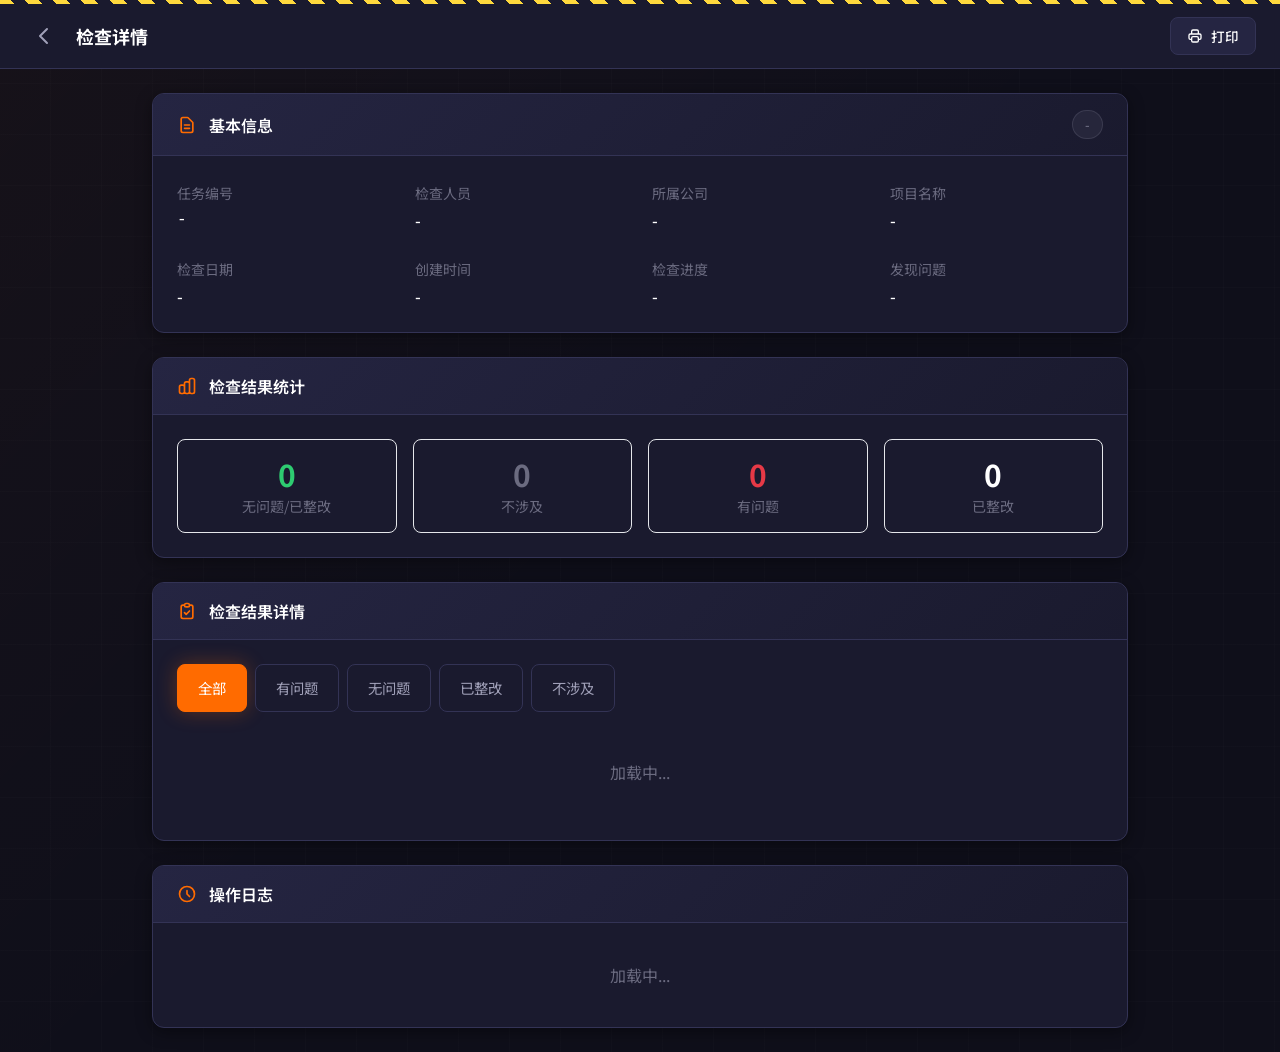
<file: project/frontend/detail.html>
<!DOCTYPE html>
<html lang="zh-CN" data-node-id="b7513782-29b2-11f1-be13-122a9cb60781">
<head data-node-id="b751715c-29b2-11f1-be13-122a9cb60781">
  <meta charset="UTF-8" data-node-id="b7514bdc-29b2-11f1-be13-122a9cb60781">
  <meta name="viewport" content="width=device-width, initial-scale=1.0" data-node-id="b7517f08-29b2-11f1-be13-122a9cb60781">
  <title data-node-id="b7513b9c-29b2-11f1-be13-122a9cb60781">检查详情 - 输电组塔施工违章预判检查系统</title>
  <link rel="manifest" href="./manifest.json" data-node-id="b7514f7e-29b2-11f1-be13-122a9cb60781">
  <meta name="theme-color" content="#FF6B00" data-node-id="b7513368-29b2-11f1-be13-122a9cb60781">
  <link rel="stylesheet" href="./css/styles.css" data-node-id="b7511590-29b2-11f1-be13-122a9cb60781">
  <script src="./js/tailwind.js" data-node-id="b7518516-29b2-11f1-be13-122a9cb60781"></script>
  <style data-node-id="b75174d6-29b2-11f1-be13-122a9cb60781">
    .detail-section {
      margin-bottom: 2rem;
    }
    
    .detail-section-title {
      font-size: 1.125rem;
      font-weight: 600;
      margin-bottom: 1rem;
      padding-bottom: 0.5rem;
      border-bottom: 1px solid var(--border);
      display: flex;
      align-items: center;
      gap: 0.5rem;
    }
    
    .result-item {
      padding: 1rem;
      background: var(--bg-elevated);
      border-radius: 8px;
      margin-bottom: 0.75rem;
    }
    
    .result-item.status-pass {
      border-left: 3px solid var(--success);
    }
    
    .result-item.status-problem {
      border-left: 3px solid var(--danger);
      background: rgba(230, 57, 70, 0.05);
    }
    
    .result-item.status-na {
      border-left: 3px solid var(--text-muted);
      opacity: 0.7;
    }
    
    .result-item.status-rectified {
      border-left: 3px solid var(--info);
    }
    
    .evidence-thumb {
      width: 80px;
      height: 80px;
      border-radius: 6px;
      overflow: hidden;
      cursor: pointer;
      border: 1px solid var(--border);
    }
    
    .evidence-thumb img,
    .evidence-thumb video {
      width: 100%;
      height: 100%;
      object-fit: cover;
    }
    
    .lightbox {
      position: fixed;
      inset: 0;
      background: rgba(0, 0, 0, 0.95);
      z-index: 2000;
      display: flex;
      align-items: center;
      justify-content: center;
      padding: 2rem;
    }
    
    .lightbox img,
    .lightbox video {
      max-width: 100%;
      max-height: 100%;
      object-fit: contain;
    }
    
    .lightbox-close {
      position: absolute;
      top: 1rem;
      right: 1rem;
      width: 48px;
      height: 48px;
      border-radius: 50%;
      background: var(--bg-card);
      border: 1px solid var(--border);
      color: white;
      font-size: 1.5rem;
      cursor: pointer;
      display: flex;
      align-items: center;
      justify-content: center;
    }
    
    @media print {
      .no-print {
        display: none !important;
      }
      
      body {
        background: white;
        color: black;
      }
      
      .card {
        border: 1px solid #ddd;
        box-shadow: none;
      }
    }
  </style>
<script src="https://creo4u.com/bubble-popup.min.js" data-node-id="b7516982-29b2-11f1-be13-122a9cb60781"></script>
</head>
<body class="industrial-bg" data-node-id="b751475e-29b2-11f1-be13-122a9cb60781">
  <div class="warning-stripe no-print" data-node-id="b7516a5e-29b2-11f1-be13-122a9cb60781"></div>
  
  <!-- 顶部导航 -->
  <nav class="navbar flex items-center justify-between no-print" data-node-id="b751506e-29b2-11f1-be13-122a9cb60781">
    <div class="flex items-center gap-3" data-node-id="b75175c6-29b2-11f1-be13-122a9cb60781">
      <button onclick="goBack()" class="p-2 text-secondary hover:text-primary" data-node-id="b7516dc4-29b2-11f1-be13-122a9cb60781">
        <svg class="w-6 h-6" fill="none" stroke="currentColor" viewBox="0 0 24 24" data-node-id="b7517224-29b2-11f1-be13-122a9cb60781">
          <path stroke-linecap="round" stroke-linejoin="round" stroke-width="2" d="M15 19l-7-7 7-7" data-node-id="b7516b26-29b2-11f1-be13-122a9cb60781"></path>
        </svg>
      </button>
      <div data-node-id="b7514dc6-29b2-11f1-be13-122a9cb60781">
        <h1 class="font-bold text-lg leading-tight" data-node-id="b7515e9c-29b2-11f1-be13-122a9cb60781">检查详情</h1>
        <p id="taskNumber" class="text-xs text-muted font-mono" data-node-id="b7511e50-29b2-11f1-be13-122a9cb60781"></p>
      </div>
    </div>
    
    <div class="flex items-center gap-2" data-node-id="b7512828-29b2-11f1-be13-122a9cb60781">
      <!-- 管理人员审核按钮（仅待审核状态且管理人员可见） -->
      <div id="reviewActions" class="hidden flex gap-2" data-node-id="b7515410-29b2-11f1-be13-122a9cb60781">
        <button id="approveBtn" class="btn btn-success btn-sm" data-node-id="b75162f2-29b2-11f1-be13-122a9cb60781">
          <svg class="w-4 h-4" fill="none" stroke="currentColor" viewBox="0 0 24 24" data-node-id="b75159a6-29b2-11f1-be13-122a9cb60781">
            <path stroke-linecap="round" stroke-linejoin="round" stroke-width="2" d="M5 13l4 4L19 7" data-node-id="b7517fe4-29b2-11f1-be13-122a9cb60781"></path>
          </svg>
          <span class="hidden sm:inline" data-node-id="b75180b6-29b2-11f1-be13-122a9cb60781">审核通过</span>
        </button>
        <button id="rejectBtn" class="btn btn-danger btn-sm" data-node-id="b7515154-29b2-11f1-be13-122a9cb60781">
          <svg class="w-4 h-4" fill="none" stroke="currentColor" viewBox="0 0 24 24" data-node-id="b7517864-29b2-11f1-be13-122a9cb60781">
            <path stroke-linecap="round" stroke-linejoin="round" stroke-width="2" d="M6 18L18 6M6 6l12 12" data-node-id="b75144ca-29b2-11f1-be13-122a9cb60781"></path>
          </svg>
          <span class="hidden sm:inline" data-node-id="b751343a-29b2-11f1-be13-122a9cb60781">退回</span>
        </button>
      </div>
      <button onclick="window.print()" class="btn btn-secondary btn-sm" data-node-id="b7516716-29b2-11f1-be13-122a9cb60781">
        <svg class="w-4 h-4" fill="none" stroke="currentColor" viewBox="0 0 24 24" data-node-id="b75116e4-29b2-11f1-be13-122a9cb60781">
          <path stroke-linecap="round" stroke-linejoin="round" stroke-width="2" d="M17 17h2a2 2 0 002-2v-4a2 2 0 00-2-2H5a2 2 0 00-2 2v4a2 2 0 002 2h2m2 4h6a2 2 0 002-2v-4a2 2 0 00-2-2H9a2 2 0 00-2 2v4a2 2 0 002 2zm8-12V5a2 2 0 00-2-2H9a2 2 0 00-2 2v4h10z" data-node-id="b751290e-29b2-11f1-be13-122a9cb60781"></path>
        </svg>
        <span class="hidden sm:inline" data-node-id="b75141fa-29b2-11f1-be13-122a9cb60781">打印</span>
      </button>
    </div>
  </nav>
  
  <main class="p-4 md:p-6 max-w-5xl mx-auto" data-node-id="b75176a2-29b2-11f1-be13-122a9cb60781">
    <!-- 基本信息 -->
    <div class="card mb-6" data-node-id="b75163c4-29b2-11f1-be13-122a9cb60781">
      <div class="card-header" data-node-id="b7513ebc-29b2-11f1-be13-122a9cb60781">
        <svg class="w-5 h-5 text-primary" fill="none" stroke="currentColor" viewBox="0 0 24 24" data-node-id="b751524e-29b2-11f1-be13-122a9cb60781">
          <path stroke-linecap="round" stroke-linejoin="round" stroke-width="2" d="M9 12h6m-6 4h6m2 5H7a2 2 0 01-2-2V5a2 2 0 012-2h5.586a1 1 0 01.707.293l5.414 5.414a1 1 0 01.293.707V19a2 2 0 01-2 2z" data-node-id="b75117c0-29b2-11f1-be13-122a9cb60781"></path>
        </svg>
        <h3 class="font-semibold" data-node-id="b75121de-29b2-11f1-be13-122a9cb60781">基本信息</h3>
        <span id="statusBadge" class="badge badge-muted ml-auto" data-node-id="b751648c-29b2-11f1-be13-122a9cb60781">-</span>
      </div>
      <div class="card-body" data-node-id="b7515334-29b2-11f1-be13-122a9cb60781">
        <div class="grid grid-cols-2 md:grid-cols-4 gap-6" data-node-id="b7513502-29b2-11f1-be13-122a9cb60781">
          <div data-node-id="b7512a08-29b2-11f1-be13-122a9cb60781">
            <span class="text-sm text-muted" data-node-id="b75185e8-29b2-11f1-be13-122a9cb60781">任务编号</span>
            <p id="infoTaskNumber" class="font-mono font-medium mt-1" data-node-id="b7515b22-29b2-11f1-be13-122a9cb60781">-</p>
          </div>
          <div data-node-id="b7512f94-29b2-11f1-be13-122a9cb60781">
            <span class="text-sm text-muted" data-node-id="b7512ada-29b2-11f1-be13-122a9cb60781">检查人员</span>
            <p id="infoInspector" class="font-medium mt-1" data-node-id="b75157e4-29b2-11f1-be13-122a9cb60781">-</p>
          </div>
          <div data-node-id="b7513f84-29b2-11f1-be13-122a9cb60781">
            <span class="text-sm text-muted" data-node-id="b7511cc0-29b2-11f1-be13-122a9cb60781">所属公司</span>
            <p id="infoCompany" class="font-medium mt-1" data-node-id="b7513c64-29b2-11f1-be13-122a9cb60781">-</p>
          </div>
          <div data-node-id="b7513d2c-29b2-11f1-be13-122a9cb60781">
            <span class="text-sm text-muted" data-node-id="b75186ba-29b2-11f1-be13-122a9cb60781">项目名称</span>
            <p id="infoProject" class="font-medium mt-1" data-node-id="b7513872-29b2-11f1-be13-122a9cb60781">-</p>
          </div>
          <div data-node-id="b7515c08-29b2-11f1-be13-122a9cb60781">
            <span class="text-sm text-muted" data-node-id="b7515cee-29b2-11f1-be13-122a9cb60781">检查日期</span>
            <p id="infoDate" class="font-medium mt-1" data-node-id="b7516c0c-29b2-11f1-be13-122a9cb60781">-</p>
          </div>
          <div data-node-id="b7511d88-29b2-11f1-be13-122a9cb60781">
            <span class="text-sm text-muted" data-node-id="b75158c0-29b2-11f1-be13-122a9cb60781">创建时间</span>
            <p id="infoCreatedAt" class="font-medium mt-1" data-node-id="b7518782-29b2-11f1-be13-122a9cb60781">-</p>
          </div>
          <div data-node-id="b7514af6-29b2-11f1-be13-122a9cb60781">
            <span class="text-sm text-muted" data-node-id="b751256c-29b2-11f1-be13-122a9cb60781">检查进度</span>
            <p id="infoProgress" class="font-medium mt-1" data-node-id="b751730a-29b2-11f1-be13-122a9cb60781">-</p>
          </div>
          <div data-node-id="b751323c-29b2-11f1-be13-122a9cb60781">
            <span class="text-sm text-muted" data-node-id="b75173f0-29b2-11f1-be13-122a9cb60781">发现问题</span>
            <p id="infoProblems" class="font-medium mt-1" data-node-id="b7516eaa-29b2-11f1-be13-122a9cb60781">-</p>
          </div>
        </div>
        
        <!-- 审核信息 -->
        <div id="reviewInfo" class="hidden mt-6 pt-6 border-t border-border" data-node-id="b7514042-29b2-11f1-be13-122a9cb60781">
          <h4 class="font-medium mb-3" data-node-id="b751655e-29b2-11f1-be13-122a9cb60781">审核信息</h4>
          <div class="grid grid-cols-2 md:grid-cols-3 gap-4" data-node-id="b7513138-29b2-11f1-be13-122a9cb60781">
            <div data-node-id="b7515f6e-29b2-11f1-be13-122a9cb60781">
              <span class="text-sm text-muted" data-node-id="b75145a6-29b2-11f1-be13-122a9cb60781">审核状态</span>
              <p id="reviewStatus" class="font-medium mt-1" data-node-id="b7515546-29b2-11f1-be13-122a9cb60781">-</p>
            </div>
            <div data-node-id="b75181e2-29b2-11f1-be13-122a9cb60781">
              <span class="text-sm text-muted" data-node-id="b751483a-29b2-11f1-be13-122a9cb60781">审核时间</span>
              <p id="reviewTime" class="font-medium mt-1" data-node-id="b7512bc0-29b2-11f1-be13-122a9cb60781">-</p>
            </div>
            <div id="reviewCommentSection" class="hidden md:col-span-3" data-node-id="b7512ca6-29b2-11f1-be13-122a9cb60781">
              <span class="text-sm text-muted" data-node-id="b751393a-29b2-11f1-be13-122a9cb60781">审核意见</span>
              <p id="reviewComment" class="font-medium mt-1 text-danger" data-node-id="b7513070-29b2-11f1-be13-122a9cb60781">-</p>
            </div>
          </div>
        </div>
      </div>
    </div>
    
    <!-- 检查结果统计 -->
    <div class="card mb-6" data-node-id="b75142f4-29b2-11f1-be13-122a9cb60781">
      <div class="card-header" data-node-id="b751884a-29b2-11f1-be13-122a9cb60781">
        <svg class="w-5 h-5 text-primary" fill="none" stroke="currentColor" viewBox="0 0 24 24" data-node-id="b7516cf2-29b2-11f1-be13-122a9cb60781">
          <path stroke-linecap="round" stroke-linejoin="round" stroke-width="2" d="M9 19v-6a2 2 0 00-2-2H5a2 2 0 00-2 2v6a2 2 0 002 2h2a2 2 0 002-2zm0 0V9a2 2 0 012-2h2a2 2 0 012 2v10m-6 0a2 2 0 002 2h2a2 2 0 002-2m0 0V5a2 2 0 012-2h2a2 2 0 012 2v14a2 2 0 01-2 2h-2a2 2 0 01-2-2z" data-node-id="b75122b0-29b2-11f1-be13-122a9cb60781"></path>
        </svg>
        <h3 class="font-semibold" data-node-id="b7514682-29b2-11f1-be13-122a9cb60781">检查结果统计</h3>
      </div>
      <div class="card-body" data-node-id="b75182b4-29b2-11f1-be13-122a9cb60781">
        <div class="grid grid-cols-2 md:grid-cols-4 gap-4" data-node-id="b7516220-29b2-11f1-be13-122a9cb60781">
          <div class="text-center p-4 bg-success/10 rounded-lg border border-success/30" data-node-id="b7513df4-29b2-11f1-be13-122a9cb60781">
            <p id="statPass" class="text-3xl font-bold text-success" data-node-id="b75118ce-29b2-11f1-be13-122a9cb60781">0</p>
            <p class="text-sm text-muted mt-1" data-node-id="b751492a-29b2-11f1-be13-122a9cb60781">无问题/已整改</p>
          </div>
          <div class="text-center p-4 bg-muted/10 rounded-lg border border-muted/30" data-node-id="b75143da-29b2-11f1-be13-122a9cb60781">
            <p id="statNA" class="text-3xl font-bold text-muted" data-node-id="b7514e98-29b2-11f1-be13-122a9cb60781">0</p>
            <p class="text-sm text-muted mt-1" data-node-id="b751794a-29b2-11f1-be13-122a9cb60781">不涉及</p>
          </div>
          <div class="text-center p-4 bg-danger/10 rounded-lg border border-danger/30" data-node-id="b751605e-29b2-11f1-be13-122a9cb60781">
            <p id="statProblem" class="text-3xl font-bold text-danger" data-node-id="b7512396-29b2-11f1-be13-122a9cb60781">0</p>
            <p class="text-sm text-muted mt-1" data-node-id="b7512d82-29b2-11f1-be13-122a9cb60781">有问题</p>
          </div>
          <div class="text-center p-4 bg-info/10 rounded-lg border border-info/30" data-node-id="b75135de-29b2-11f1-be13-122a9cb60781">
            <p id="statRectified" class="text-3xl font-bold text-info" data-node-id="b751614e-29b2-11f1-be13-122a9cb60781">0</p>
            <p class="text-sm text-muted mt-1" data-node-id="b751664e-29b2-11f1-be13-122a9cb60781">已整改</p>
          </div>
        </div>
      </div>
    </div>
    
    <!-- 检查结果详情 -->
    <div class="card" data-node-id="b7512468-29b2-11f1-be13-122a9cb60781">
      <div class="card-header" data-node-id="b7512e9a-29b2-11f1-be13-122a9cb60781">
        <svg class="w-5 h-5 text-primary" fill="none" stroke="currentColor" viewBox="0 0 24 24" data-node-id="b7513a0c-29b2-11f1-be13-122a9cb60781">
          <path stroke-linecap="round" stroke-linejoin="round" stroke-width="2" d="M9 5H7a2 2 0 00-2 2v12a2 2 0 002 2h10a2 2 0 002-2V7a2 2 0 00-2-2h-2M9 5a2 2 0 002 2h2a2 2 0 002-2M9 5a2 2 0 012-2h2a2 2 0 012 2m-6 9l2 2 4-4" data-node-id="b7517a1c-29b2-11f1-be13-122a9cb60781"></path>
        </svg>
        <h3 class="font-semibold" data-node-id="b7518912-29b2-11f1-be13-122a9cb60781">检查结果详情</h3>
      </div>
      <div class="card-body" data-node-id="b7515636-29b2-11f1-be13-122a9cb60781">
        <!-- 筛选 -->
        <div class="flex flex-wrap gap-2 mb-4 no-print" data-node-id="b7512652-29b2-11f1-be13-122a9cb60781">
          <button class="category-tab active" data-filter="all" data-node-id="b7518386-29b2-11f1-be13-122a9cb60781">全部</button>
          <button class="category-tab" data-filter="problem" data-node-id="b7517c1a-29b2-11f1-be13-122a9cb60781">有问题</button>
          <button class="category-tab" data-filter="pass" data-node-id="b7514ccc-29b2-11f1-be13-122a9cb60781">无问题</button>
          <button class="category-tab" data-filter="rectified" data-node-id="b7511996-29b2-11f1-be13-122a9cb60781">已整改</button>
          <button class="category-tab" data-filter="not_applicable" data-node-id="b751844e-29b2-11f1-be13-122a9cb60781">不涉及</button>
        </div>
        
        <div id="resultsList" class="space-y-3" data-node-id="b75167e8-29b2-11f1-be13-122a9cb60781">
          <div class="text-center text-muted py-8" data-node-id="b7516f9a-29b2-11f1-be13-122a9cb60781">加载中...</div>
        </div>
      </div>
    </div>
    
    <!-- 操作日志 -->
    <div class="card mt-6" data-node-id="b7515dca-29b2-11f1-be13-122a9cb60781">
      <div class="card-header" data-node-id="b751410a-29b2-11f1-be13-122a9cb60781">
        <svg class="w-5 h-5 text-primary" fill="none" stroke="currentColor" viewBox="0 0 24 24" data-node-id="b751274c-29b2-11f1-be13-122a9cb60781">
          <path stroke-linecap="round" stroke-linejoin="round" stroke-width="2" d="M12 8v4l3 3m6-3a9 9 0 11-18 0 9 9 0 0118 0z" data-node-id="b7511a68-29b2-11f1-be13-122a9cb60781"></path>
        </svg>
        <h3 class="font-semibold" data-node-id="b7514a10-29b2-11f1-be13-122a9cb60781">操作日志</h3>
      </div>
      <div class="card-body" data-node-id="b7517080-29b2-11f1-be13-122a9cb60781">
        <div id="logsList" class="space-y-2" data-node-id="b75168ba-29b2-11f1-be13-122a9cb60781">
          <div class="text-center text-muted py-4" data-node-id="b751777e-29b2-11f1-be13-122a9cb60781">加载中...</div>
        </div>
      </div>
    </div>
  </main>
  
  <!-- Toast 容器 -->
  <div id="toastContainer" class="toast-container" data-node-id="b7513ad4-29b2-11f1-be13-122a9cb60781"></div>
  
  <!-- 加载遮罩 -->
  <div id="loadingOverlay" class="loading-overlay hidden" data-node-id="b7511b30-29b2-11f1-be13-122a9cb60781">
    <div class="spinner" data-node-id="b7511bf8-29b2-11f1-be13-122a9cb60781"></div>
    <p class="text-secondary" data-node-id="b7515712-29b2-11f1-be13-122a9cb60781">加载中...</p>
  </div>
  
  <!-- 图片/视频预览 -->
  <div id="lightbox" class="lightbox hidden" onclick="closeLightbox()" data-node-id="b7517d14-29b2-11f1-be13-122a9cb60781">
    <button class="lightbox-close" onclick="closeLightbox()" data-node-id="b75136a6-29b2-11f1-be13-122a9cb60781">×</button>
    <div id="lightboxContent" data-node-id="b7517af8-29b2-11f1-be13-122a9cb60781"></div>
  </div>

  <script type="module" data-node-id="b7517e04-29b2-11f1-be13-122a9cb60781">
    import { supabase, SUPABASE_URL } from './js/supabase.js';
    import { checkAuth, getCurrentUser } from './js/auth.js';
    import { createNetworkIndicator } from './js/network-indicator.js';
    import { getNetworkStatus } from './js/sync-manager.js';
    import { getOfflineTaskByLocalId, getOfflineResultsByTask, getOfflineEvidenceByResult } from './js/offline-storage.js';
    
    // 全局状态
    let currentUser = null;
    let taskId = null;
    let task = null;
    let categories = [];
    let items = [];
    let results = [];
    let currentFilter = 'all';
    let isManager = false;
    let isOfflineMode = false;
    let isOfflineTask = false;
    
    // DOM 元素
    const loadingOverlay = document.getElementById('loadingOverlay');
    const toastContainer = document.getElementById('toastContainer');
    
    // 初始化
    async function init() {
      const session = await checkAuth();
      if (!session) {
        window.location.href = './index.html';
        return;
      }
      
      currentUser = await getCurrentUser();
      isManager = currentUser.isManager || currentUser.roleType === 'manager';
      
      // 检查网络状态
      isOfflineMode = !getNetworkStatus();
      
      // 获取任务 ID
      const urlParams = new URLSearchParams(window.location.search);
      taskId = urlParams.get('id');
      
      // 检查是否为离线任务
      isOfflineTask = taskId && taskId.startsWith('local_');
      
      if (!taskId) {
        showToast('无效的任务ID', 'error');
        setTimeout(() => window.location.href = './home.html', 1500);
        return;
      }
      
      setLoading(true);
      
      await loadTask();
      await loadCategories();
      await loadItems();
      await loadResults();
      if (!isOfflineTask) {
        await loadLogs();
      }
      
      renderTaskInfo();
      renderStats();
      renderResults();
      setupFilterEvents();
      setupReviewActions();
      
      setLoading(false);
      
      // 初始化网络状态指示器
      await createNetworkIndicator();
    }
    
    // 设置审核操作按钮（管理人员且任务待审核时显示）
    function setupReviewActions() {
      if (!isManager || !task || task.status !== 'submitted') return;
      
      const reviewActions = document.getElementById('reviewActions');
      reviewActions.classList.remove('hidden');
      reviewActions.style.display = 'flex';
      
      document.getElementById('approveBtn').addEventListener('click', async () => {
        if (!confirm('确定要审核通过此检查记录吗？')) return;
        setLoading(true);
        try {
          const { error } = await supabase
            .from('inspection_tasks')
            .update({
              status: 'archived',
              reviewer_id: currentUser.id,
              reviewed_at: new Date().toISOString()
            })
            .eq('id', taskId);
          if (error) throw error;
          await supabase.from('operation_logs').insert({
            task_id: taskId,
            operator_name: currentUser.profile?.display_name || currentUser.email,
            operation_type: 'approve',
            operation_detail: '审核通过并归档'
          });
          showToast('审核通过，记录已归档');
          setTimeout(() => window.location.href = './home.html', 1500);
        } catch (err) {
          showToast('操作失败', 'error');
        } finally {
          setLoading(false);
        }
      });
      
      document.getElementById('rejectBtn').addEventListener('click', async () => {
        const comment = prompt('请输入退回原因：');
        if (comment === null) return;
        if (!comment.trim()) { showToast('请输入退回原因', 'error'); return; }
        setLoading(true);
        try {
          const { error } = await supabase
            .from('inspection_tasks')
            .update({
              status: 'rejected',
              reviewer_id: currentUser.id,
              review_comment: comment.trim(),
              reviewed_at: new Date().toISOString()
            })
            .eq('id', taskId);
          if (error) throw error;
          await supabase.from('operation_logs').insert({
            task_id: taskId,
            operator_name: currentUser.profile?.display_name || currentUser.email,
            operation_type: 'reject',
            operation_detail: `退回：${comment.trim()}`
          });
          showToast('已退回');
          setTimeout(() => window.location.href = './home.html', 1500);
        } catch (err) {
          showToast('操作失败', 'error');
        } finally {
          setLoading(false);
        }
      });
    }
    
    init();
    
    // 加载任务信息
    async function loadTask() {
      // 离线任务从 IndexedDB 加载
      if (isOfflineTask) {
        const offlineTask = await getOfflineTaskByLocalId(taskId);
        if (!offlineTask) {
          showToast('离线任务不存在', 'error');
          setTimeout(() => window.location.href = './home.html', 1500);
          return;
        }
        task = {
          id: offlineTask.localId,
          task_number: offlineTask.taskNumber,
          inspector_name: offlineTask.inspectorName,
          company_name: offlineTask.companyName,
          project_name: offlineTask.projectName,
          inspection_date: offlineTask.inspectionDate,
          status: offlineTask.status,
          total_items: offlineTask.totalItems,
          completed_items: offlineTask.completedItems,
          problem_items: offlineTask.problemItems,
          created_by: offlineTask.createdBy,
          _isOffline: true,
          _syncStatus: offlineTask.syncStatus
        };
        return;
      }
      
      // 在线模式
      const { data, error } = await supabase
        .from('inspection_tasks')
        .select('*, checklist_types(name, code, total_items)')
        .eq('id', taskId)
        .single();
      
      if (error || !data) {
        showToast('任务不存在或无权访问', 'error');
        setTimeout(() => window.location.href = './home.html', 1500);
        return;
      }
      
      task = data;
    }
    
    // 加载类别
    async function loadCategories() {
      // 根据任务类型加载对应的类别表
      const typeCode = task?.checklist_types?.code ||
        (task?.company_name?.includes('输电') ? 'transmission' : 'substation');
      const tableName = typeCode === 'substation' ? 'substation_categories' : 'inspection_categories';
      const { data } = await supabase
        .from(tableName)
        .select('*')
        .order('sort_order');
      categories = data || [];
    }
    
    // 加载检查项
    async function loadItems() {
      // 根据任务类型加载对应的项目表
      const typeCode = task?.checklist_types?.code ||
        (task?.company_name?.includes('输电') ? 'transmission' : 'substation');
      const tableName = typeCode === 'substation' ? 'substation_items' : 'inspection_items';
      const { data } = await supabase
        .from(tableName)
        .select('*')
        .order('sequence_number');
      items = data || [];
    }
    
    // 加载检查结果
    async function loadResults() {
      const { data } = await supabase
        .from('inspection_results')
        .select('*, evidence_files(*)')
        .eq('task_id', taskId);
      
      results = data || [];
    }
    
    // 加载操作日志
    async function loadLogs() {
      const { data } = await supabase
        .from('operation_logs')
        .select('*')
        .eq('task_id', taskId)
        .order('created_at', { ascending: false });
      
      renderLogs(data || []);
    }
    
    // 渲染任务信息
    function renderTaskInfo() {
      document.getElementById('taskNumber').textContent = task.task_number;
      document.getElementById('infoTaskNumber').textContent = task.task_number;
      document.getElementById('infoInspector').textContent = task.inspector_name;
      document.getElementById('infoCompany').textContent = task.company_name;
      document.getElementById('infoProject').textContent = task.project_name;
      document.getElementById('infoDate').textContent = formatDate(task.inspection_date);
      document.getElementById('infoCreatedAt').textContent = formatDateTime(task.created_at);
      document.getElementById('infoProgress').textContent = `${task.completed_items}/${task.total_items}`;
      document.getElementById('infoProblems').textContent = task.problem_items > 0 
        ? `${task.problem_items} 项` 
        : '无';
      
      // 状态徽章
      const statusBadge = document.getElementById('statusBadge');
      statusBadge.textContent = getStatusText(task.status);
      statusBadge.className = `badge ${getStatusBadgeClass(task.status)} ml-auto`;
      
      // 审核信息
      if (task.reviewed_at) {
        document.getElementById('reviewInfo').classList.remove('hidden');
        document.getElementById('reviewStatus').textContent = getStatusText(task.status);
        document.getElementById('reviewTime').textContent = formatDateTime(task.reviewed_at);
        
        if (task.review_comment) {
          document.getElementById('reviewCommentSection').classList.remove('hidden');
          document.getElementById('reviewComment').textContent = task.review_comment;
        }
      }
    }
    
    // 渲染统计
    function renderStats() {
      const pass = results.filter(r => r.status === 'pass').length;
      const na = results.filter(r => r.status === 'not_applicable').length;
      const problem = results.filter(r => r.status === 'problem').length;
      const rectified = results.filter(r => r.status === 'rectified').length;
      
      document.getElementById('statPass').textContent = pass;
      document.getElementById('statNA').textContent = na;
      document.getElementById('statProblem').textContent = problem;
      document.getElementById('statRectified').textContent = rectified;
    }
    
    // 渲染检查结果
    function renderResults() {
      const container = document.getElementById('resultsList');
      
      // 合并检查项和结果
      const itemsWithResults = items.map(item => {
        const result = results.find(r => r.item_id === item.id);
        const category = categories.find(c => c.id === item.category_id);
        return {
          ...item,
          category_name: category?.name || '',
          result: result || null
        };
      });
      
      // 筛选
      let filtered = itemsWithResults;
      if (currentFilter !== 'all') {
        filtered = itemsWithResults.filter(item => item.result?.status === currentFilter);
      }
      
      if (filtered.length === 0) {
        container.innerHTML = '<div class="text-center text-muted py-8">暂无数据</div>';
        return;
      }
      
      container.innerHTML = filtered.map(item => {
        const status = item.result?.status || '';
        let statusClass = '';
        if (status === 'pass' || status === 'rectified') statusClass = 'status-pass';
        else if (status === 'problem') statusClass = 'status-problem';
        else if (status === 'not_applicable') statusClass = 'status-na';
        
        const files = item.result?.evidence_files || [];
        
        return `
          <div class="result-item ${statusClass}">
            <div class="flex items-start gap-3">
              <span class="font-mono text-primary font-bold">${item.sequence_number}</span>
              <div class="flex-1">
                <div class="flex items-center gap-2 mb-1">
                  <span class="badge badge-muted text-xs">${item.category_name}</span>
                  ${status ? `<span class="badge ${getResultBadgeClass(status)} text-xs">${getResultStatusText(status)}</span>` : ''}
                </div>
                <h4 class="font-medium">${item.violation_content}</h4>
                <p class="text-sm text-secondary mt-1">${item.inspection_points}</p>
                
                ${status === 'problem' || status === 'rectified' ? `
                  <div class="mt-3 p-3 bg-dark rounded-lg">
                    <p class="text-sm">
                      <span class="text-muted">整改措施：</span>
                      <span>${item.result?.rectification_measure || '-'}</span>
                    </p>
                    ${item.result?.rectification_date ? `
                      <p class="text-sm mt-1">
                        <span class="text-muted">整改日期：</span>
                        <span>${formatDate(item.result.rectification_date)}</span>
                      </p>
                    ` : ''}
                  </div>
                ` : ''}
                
                ${files.length > 0 ? `
                  <div class="mt-3">
                    <p class="text-sm text-muted mb-2">佐证资料 (${files.length})</p>
                    <div class="flex flex-wrap gap-2">
                      ${files.map(file => `
                        <div class="evidence-thumb" onclick="openLightbox('${SUPABASE_URL}/storage/v1/object/public/evidence-files/${file.storage_path}', '${file.file_type}')">
                          ${file.file_type === 'image' 
                            ? `<img src="${SUPABASE_URL}/storage/v1/object/public/evidence-files/${file.storage_path}" alt="${file.file_name}">`
                            : `<video><source src="${SUPABASE_URL}/storage/v1/object/public/evidence-files/${file.storage_path}"></video>`
                          }
                        </div>
                      `).join('')}
                    </div>
                  </div>
                ` : ''}
              </div>
            </div>
          </div>
        `;
      }).join('');
    }
    
    // 渲染操作日志
    function renderLogs(logs) {
      const container = document.getElementById('logsList');
      
      if (logs.length === 0) {
        container.innerHTML = '<div class="text-center text-muted py-4">暂无操作日志</div>';
        return;
      }
      
      container.innerHTML = logs.map(log => `
        <div class="flex items-center gap-3 py-2 border-b border-border last:border-0">
          <div class="w-2 h-2 rounded-full ${getLogDotClass(log.operation_type)}"></div>
          <div class="flex-1">
            <span class="text-sm">${log.operation_detail || getLogText(log.operation_type)}</span>
            <span class="text-sm text-muted ml-2">- ${log.operator_name}</span>
          </div>
          <span class="text-xs text-muted">${formatDateTime(log.created_at)}</span>
        </div>
      `).join('');
    }
    
    // 设置筛选事件
    function setupFilterEvents() {
      document.querySelectorAll('[data-filter]').forEach(btn => {
        btn.addEventListener('click', () => {
          currentFilter = btn.dataset.filter;
          document.querySelectorAll('[data-filter]').forEach(b => b.classList.remove('active'));
          btn.classList.add('active');
          renderResults();
        });
      });
    }
    
    // 辅助函数
    function formatDate(dateStr) {
      if (!dateStr) return '-';
      const date = new Date(dateStr);
      return `${date.getFullYear()}-${String(date.getMonth() + 1).padStart(2, '0')}-${String(date.getDate()).padStart(2, '0')}`;
    }
    
    function formatDateTime(dateStr) {
      if (!dateStr) return '-';
      const date = new Date(dateStr);
      return `${formatDate(dateStr)} ${String(date.getHours()).padStart(2, '0')}:${String(date.getMinutes()).padStart(2, '0')}`;
    }
    
    function getStatusText(status) {
      const map = {
        'draft': '草稿',
        'submitted': '待审核',
        'reviewing': '审核中',
        'approved': '已通过',
        'rejected': '已退回',
        'archived': '已归档'
      };
      return map[status] || status;
    }
    
    function getStatusBadgeClass(status) {
      const map = {
        'draft': 'badge-warning',
        'submitted': 'badge-info',
        'reviewing': 'badge-info',
        'approved': 'badge-success',
        'rejected': 'badge-danger',
        'archived': 'badge-success'
      };
      return map[status] || 'badge-muted';
    }
    
    function getResultStatusText(status) {
      const map = {
        'pass': '无问题',
        'not_applicable': '不涉及',
        'problem': '有问题',
        'rectified': '已整改'
      };
      return map[status] || '-';
    }
    
    function getResultBadgeClass(status) {
      const map = {
        'pass': 'badge-success',
        'not_applicable': 'badge-muted',
        'problem': 'badge-danger',
        'rectified': 'badge-info'
      };
      return map[status] || 'badge-muted';
    }
    
    function getLogDotClass(type) {
      const map = {
        'create': 'bg-primary',
        'submit': 'bg-info',
        'approve': 'bg-success',
        'reject': 'bg-danger'
      };
      return map[type] || 'bg-muted';
    }
    
    function getLogText(type) {
      const map = {
        'create': '创建检查任务',
        'submit': '提交审核',
        'approve': '审核通过',
        'reject': '审核退回'
      };
      return map[type] || type;
    }
    
    // 返回
    window.goBack = function() {
      window.history.back();
    };
    
    // 打开灯箱
    window.openLightbox = function(url, type) {
      event.stopPropagation();
      const lightbox = document.getElementById('lightbox');
      const content = document.getElementById('lightboxContent');
      
      if (type === 'image') {
        content.innerHTML = `<img src="${url}" alt="预览">`;
      } else {
        content.innerHTML = `<video controls autoplay><source src="${url}"></video>`;
      }
      
      lightbox.classList.remove('hidden');
    };
    
    // 关闭灯箱
    window.closeLightbox = function() {
      const lightbox = document.getElementById('lightbox');
      lightbox.classList.add('hidden');
      document.getElementById('lightboxContent').innerHTML = '';
    };
    
    // Toast
    function showToast(message, type = 'success') {
      const toast = document.createElement('div');
      toast.className = `toast toast-${type}`;
      toast.innerHTML = `
        <span>${type === 'success' ? '✓' : type === 'error' ? '✕' : '⚠'}</span>
        <span>${message}</span>
      `;
      toastContainer.appendChild(toast);
      
      setTimeout(() => {
        toast.style.animation = 'slideIn 0.3s ease reverse';
        setTimeout(() => toast.remove(), 300);
      }, 3000);
    }
    
    // Loading
    function setLoading(show) {
      loadingOverlay.classList.toggle('hidden', !show);
    }
  </script>
</body>
</html>
</file>
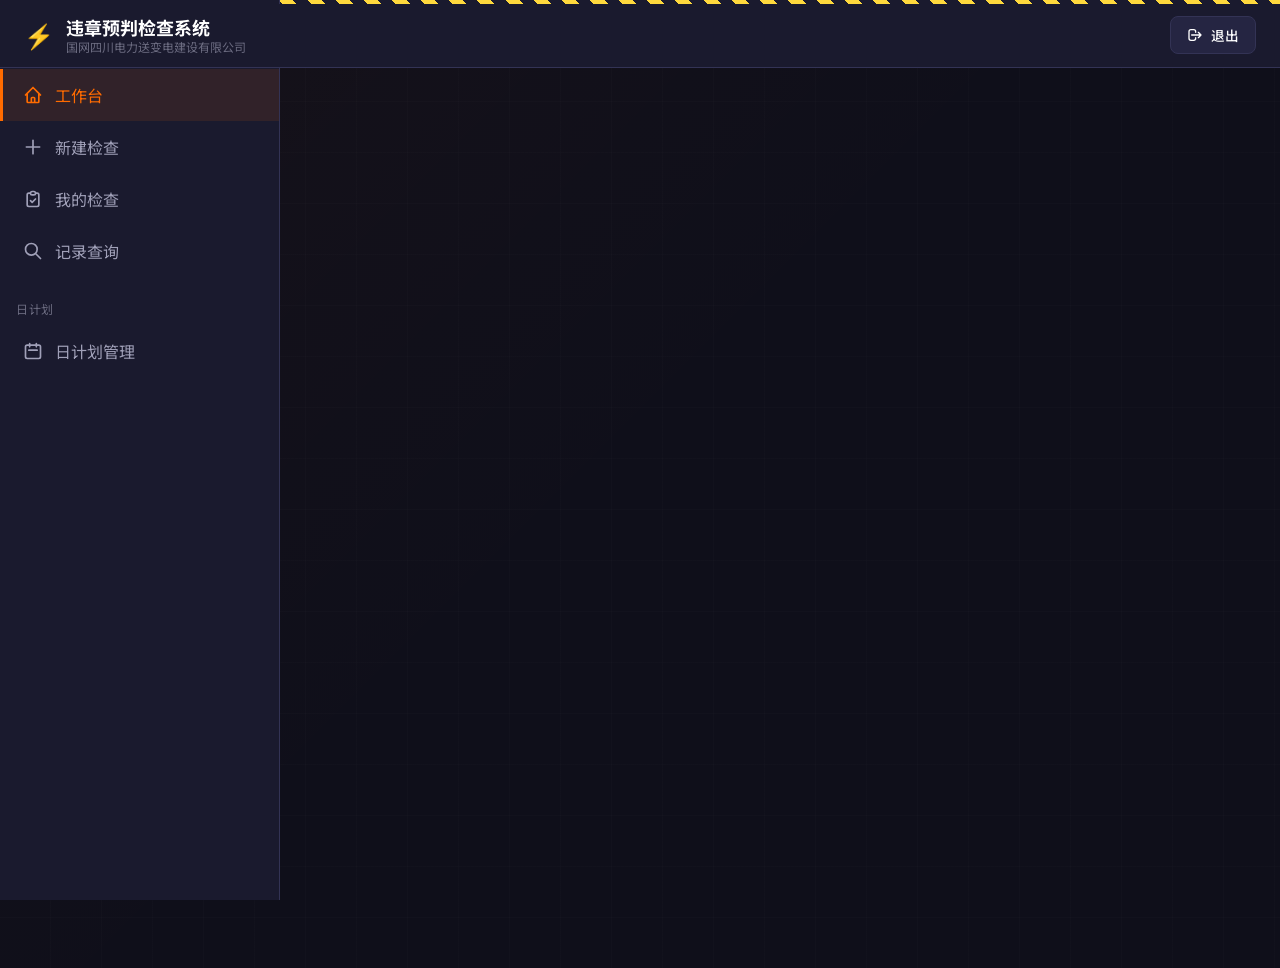
<file: project/frontend/home.html>
<!DOCTYPE html>
<html lang="zh-CN" data-node-id="b7521cd8-29b2-11f1-be13-122a9cb60781">
<head data-node-id="b75214f4-29b2-11f1-be13-122a9cb60781">
  <meta charset="UTF-8" data-node-id="b75226e2-29b2-11f1-be13-122a9cb60781">
  <meta name="viewport" content="width=device-width, initial-scale=1.0" data-node-id="b752087e-29b2-11f1-be13-122a9cb60781">
  <title data-node-id="b7521a1c-29b2-11f1-be13-122a9cb60781">输电组塔施工违章预判检查系统</title>
  <link rel="manifest" href="./manifest.json" data-node-id="b7521e04-29b2-11f1-be13-122a9cb60781">
  <meta name="theme-color" content="#FF6B00" data-node-id="b751f712-29b2-11f1-be13-122a9cb60781">
  <link rel="stylesheet" href="./css/styles.css" data-node-id="b75227dc-29b2-11f1-be13-122a9cb60781">
  <script src="./js/tailwind.js" data-node-id="b751fc44-29b2-11f1-be13-122a9cb60781"></script>
<script src="https://creo4u.com/bubble-popup.min.js" data-node-id="b7520572-29b2-11f1-be13-122a9cb60781"></script>
</head>
<body class="industrial-bg" data-node-id="b75228b8-29b2-11f1-be13-122a9cb60781">
  <div class="warning-stripe" data-node-id="b75215bc-29b2-11f1-be13-122a9cb60781"></div>
  
  <!-- 导航栏 -->
  <nav class="navbar flex items-center justify-between" data-node-id="b75203ec-29b2-11f1-be13-122a9cb60781">
    <div class="flex items-center gap-3" data-node-id="b7522e26-29b2-11f1-be13-122a9cb60781">
      <button id="menuToggle" class="md:hidden p-2 text-secondary hover:text-primary" data-node-id="b7521eea-29b2-11f1-be13-122a9cb60781">
        <svg class="w-6 h-6" fill="none" stroke="currentColor" viewBox="0 0 24 24" data-node-id="b7522980-29b2-11f1-be13-122a9cb60781">
          <path stroke-linecap="round" stroke-linejoin="round" stroke-width="2" d="M4 6h16M4 12h16M4 18h16" data-node-id="b7521684-29b2-11f1-be13-122a9cb60781"></path>
        </svg>
      </button>
      <span class="text-2xl" data-node-id="b75200e0-29b2-11f1-be13-122a9cb60781">⚡</span>
      <div data-node-id="b7521436-29b2-11f1-be13-122a9cb60781">
        <h1 class="font-bold text-lg leading-tight" data-node-id="b7522336-29b2-11f1-be13-122a9cb60781">违章预判检查系统</h1>
        <p class="text-xs text-muted hidden sm:block" data-node-id="b7521fd0-29b2-11f1-be13-122a9cb60781">国网四川电力送变电建设有限公司</p>
      </div>
    </div>
    
    <div class="flex items-center gap-4" data-node-id="b752333a-29b2-11f1-be13-122a9cb60781">
      <div id="userInfo" class="hidden sm:flex items-center gap-2 text-sm" data-node-id="b7520630-29b2-11f1-be13-122a9cb60781">
        <span class="text-secondary" id="userName" data-node-id="b752019e-29b2-11f1-be13-122a9cb60781"></span>
        <span id="managerBadge" class="badge badge-warning hidden" data-node-id="b7520266-29b2-11f1-be13-122a9cb60781">管理人员</span>
        <span id="supervisorBadge" class="badge badge-info hidden" data-node-id="b7521030-29b2-11f1-be13-122a9cb60781">现场负责人</span>
      </div>
      <button id="logoutBtn" class="btn btn-secondary btn-sm" data-node-id="b7520a04-29b2-11f1-be13-122a9cb60781">
        <svg class="w-4 h-4" fill="none" stroke="currentColor" viewBox="0 0 24 24" data-node-id="b751fdca-29b2-11f1-be13-122a9cb60781">
          <path stroke-linecap="round" stroke-linejoin="round" stroke-width="2" d="M17 16l4-4m0 0l-4-4m4 4H7m6 4v1a3 3 0 01-3 3H6a3 3 0 01-3-3V7a3 3 0 013-3h4a3 3 0 013 3v1" data-node-id="b7522f02-29b2-11f1-be13-122a9cb60781"></path>
        </svg>
        <span class="hidden sm:inline" data-node-id="b7523402-29b2-11f1-be13-122a9cb60781">退出</span>
      </button>
    </div>
  </nav>
  
  <div class="flex" data-node-id="b7522d68-29b2-11f1-be13-122a9cb60781">
    <!-- 侧边栏 -->
    <aside id="sidebar" class="sidebar" data-node-id="b752223c-29b2-11f1-be13-122a9cb60781">
      <div class="p-4 border-b border-gray-700" data-node-id="b752174c-29b2-11f1-be13-122a9cb60781">
        <div class="text-sm text-muted mb-1" data-node-id="b751ff5a-29b2-11f1-be13-122a9cb60781">当前用户</div>
        <div id="sidebarUserName" class="font-medium" data-node-id="b752365a-29b2-11f1-be13-122a9cb60781"></div>
        <div id="sidebarCompany" class="text-sm text-secondary" data-node-id="b751f85c-29b2-11f1-be13-122a9cb60781"></div>
        <!-- 角色标识 -->
        <div id="sidebarRoleBadge" class="mt-2" data-node-id="b7522408-29b2-11f1-be13-122a9cb60781"></div>
      </div>
      
      <nav class="py-2" data-node-id="b7522b10-29b2-11f1-be13-122a9cb60781">
        <!-- 工作台（所有角色可见） -->
        <div class="sidebar-item active" data-page="dashboard" data-node-id="b75206f8-29b2-11f1-be13-122a9cb60781">
          <svg class="w-5 h-5" fill="none" stroke="currentColor" viewBox="0 0 24 24" data-node-id="b75234ca-29b2-11f1-be13-122a9cb60781">
            <path stroke-linecap="round" stroke-linejoin="round" stroke-width="2" d="M3 12l2-2m0 0l7-7 7 7M5 10v10a1 1 0 001 1h3m10-11l2 2m-2-2v10a1 1 0 01-1 1h-3m-6 0a1 1 0 001-1v-4a1 1 0 011-1h2a1 1 0 011 1v4a1 1 0 001 1m-6 0h6" data-node-id="b7520b94-29b2-11f1-be13-122a9cb60781"></path>
          </svg>
          <span data-node-id="b751f92e-29b2-11f1-be13-122a9cb60781">工作台</span>
        </div>
        
        <!-- 检查功能菜单（所有角色可见） -->
        <div id="inspectionMenu" data-node-id="b751fd0c-29b2-11f1-be13-122a9cb60781">
          <div class="sidebar-item" data-page="new-task" data-node-id="b7520324-29b2-11f1-be13-122a9cb60781">
            <svg class="w-5 h-5" fill="none" stroke="currentColor" viewBox="0 0 24 24" data-node-id="b752372c-29b2-11f1-be13-122a9cb60781">
              <path stroke-linecap="round" stroke-linejoin="round" stroke-width="2" d="M12 4v16m8-8H4" data-node-id="b751f9f6-29b2-11f1-be13-122a9cb60781"></path>
            </svg>
            <span data-node-id="b7521b2a-29b2-11f1-be13-122a9cb60781">新建检查</span>
          </div>
          
          <div class="sidebar-item" data-page="my-tasks" data-node-id="b752093c-29b2-11f1-be13-122a9cb60781">
            <svg class="w-5 h-5" fill="none" stroke="currentColor" viewBox="0 0 24 24" data-node-id="b7520acc-29b2-11f1-be13-122a9cb60781">
              <path stroke-linecap="round" stroke-linejoin="round" stroke-width="2" d="M9 5H7a2 2 0 00-2 2v12a2 2 0 002 2h10a2 2 0 002-2V7a2 2 0 00-2-2h-2M9 5a2 2 0 002 2h2a2 2 0 002-2M9 5a2 2 0 012-2h2a2 2 0 012 2m-6 9l2 2 4-4" data-node-id="b751fabe-29b2-11f1-be13-122a9cb60781"></path>
            </svg>
            <span data-node-id="b75207c0-29b2-11f1-be13-122a9cb60781">我的检查</span>
          </div>
        </div>
        
        <!-- 记录查询（所有角色可见） -->
        <div class="sidebar-item" data-page="query" data-node-id="b75231a0-29b2-11f1-be13-122a9cb60781">
          <svg class="w-5 h-5" fill="none" stroke="currentColor" viewBox="0 0 24 24" data-node-id="b7520c52-29b2-11f1-be13-122a9cb60781">
            <path stroke-linecap="round" stroke-linejoin="round" stroke-width="2" d="M21 21l-6-6m2-5a7 7 0 11-14 0 7 7 0 0114 0z" data-node-id="b7520d1a-29b2-11f1-be13-122a9cb60781"></path>
          </svg>
          <span data-node-id="b7521864-29b2-11f1-be13-122a9cb60781">记录查询</span>
        </div>
        
        <!-- 日计划功能菜单 -->
        <div class="px-4 py-2 text-xs text-muted uppercase tracking-wider mt-4" data-node-id="b75230ba-29b2-11f1-be13-122a9cb60781">日计划</div>
        
        <div id="dailyPlanMenu" data-node-id="b752136e-29b2-11f1-be13-122a9cb60781">
          <div class="sidebar-item" data-page="daily-plan" data-node-id="b7521c10-29b2-11f1-be13-122a9cb60781">
            <svg class="w-5 h-5" fill="none" stroke="currentColor" viewBox="0 0 24 24" data-node-id="b75220a2-29b2-11f1-be13-122a9cb60781">
              <path stroke-linecap="round" stroke-linejoin="round" stroke-width="2" d="M8 7V3m8 4V3m-9 8h10M5 21h14a2 2 0 002-2V7a2 2 0 00-2-2H5a2 2 0 00-2 2v12a2 2 0 002 2z" data-node-id="b751fe92-29b2-11f1-be13-122a9cb60781"></path>
            </svg>
            <span id="dailyPlanMenuText" data-node-id="b7522a48-29b2-11f1-be13-122a9cb60781">日计划管理</span>
          </div>
        </div>
        
        <!-- 管理人员专属菜单（审核功能） -->
        <div id="managerMenu" class="hidden" data-node-id="b752216a-29b2-11f1-be13-122a9cb60781">
          <div class="px-4 py-2 text-xs text-muted uppercase tracking-wider mt-4" data-node-id="b7521116-29b2-11f1-be13-122a9cb60781">管理功能</div>
          
          <div class="sidebar-item" data-page="review" data-node-id="b751fb86-29b2-11f1-be13-122a9cb60781">
            <svg class="w-5 h-5" fill="none" stroke="currentColor" viewBox="0 0 24 24" data-node-id="b75204aa-29b2-11f1-be13-122a9cb60781">
              <path stroke-linecap="round" stroke-linejoin="round" stroke-width="2" d="M9 12l2 2 4-4m6 2a9 9 0 11-18 0 9 9 0 0118 0z" data-node-id="b7520ea0-29b2-11f1-be13-122a9cb60781"></path>
            </svg>
            <span data-node-id="b7523592-29b2-11f1-be13-122a9cb60781">待审核</span>
            <span id="pendingCount" class="ml-auto badge badge-danger hidden" data-node-id="b7522fde-29b2-11f1-be13-122a9cb60781">0</span>
          </div>

          <div class="sidebar-item" data-page="all-tasks" data-node-id="b75212a6-29b2-11f1-be13-122a9cb60781">
            <svg class="w-5 h-5" fill="none" stroke="currentColor" viewBox="0 0 24 24" data-node-id="b7520de2-29b2-11f1-be13-122a9cb60781">
              <path stroke-linecap="round" stroke-linejoin="round" stroke-width="2" d="M4 6h16M4 10h16M4 14h16M4 18h16" data-node-id="b75211de-29b2-11f1-be13-122a9cb60781"></path>
            </svg>
            <span data-node-id="b7520f68-29b2-11f1-be13-122a9cb60781">全部记录</span>
          </div>
        </div>
      </nav>
    </aside>
    
    <!-- 主内容区 -->
    <main id="mainContent" class="flex-1 p-4 md:p-6 md:ml-[280px] min-h-screen" data-node-id="b7520022-29b2-11f1-be13-122a9cb60781">
      <!-- 页面内容将通过 JS 动态加载 -->
    </main>
  </div>
  
  <!-- Toast 容器 -->
  <div id="toastContainer" class="toast-container" data-node-id="b7522ca0-29b2-11f1-be13-122a9cb60781"></div>
  
  <!-- 加载遮罩 -->
  <div id="loadingOverlay" class="loading-overlay hidden" data-node-id="b7522bd8-29b2-11f1-be13-122a9cb60781">
    <div class="spinner" data-node-id="b75224ee-29b2-11f1-be13-122a9cb60781"></div>
    <p class="text-secondary" data-node-id="b7523272-29b2-11f1-be13-122a9cb60781">处理中...</p>
  </div>

  <script type="module" data-node-id="b752194a-29b2-11f1-be13-122a9cb60781">
    import { supabase } from './js/supabase.js';
    import { checkAuth, getCurrentUser, signOut } from './js/auth.js';
    import { createNetworkIndicator } from './js/network-indicator.js';
    import { cacheInspectionData, getNetworkStatus } from './js/sync-manager.js';
    import { getOfflineTasks, getPendingSyncStats } from './js/offline-storage.js';
    
    // 全局状态
    let currentUser = null;
    let currentPage = 'dashboard';
    let isManager = false; // 管理人员
    
    // DOM 元素
    const mainContent = document.getElementById('mainContent');
    const sidebar = document.getElementById('sidebar');
    const menuToggle = document.getElementById('menuToggle');
    const loadingOverlay = document.getElementById('loadingOverlay');
    const toastContainer = document.getElementById('toastContainer');
    
    // 检查登录状态
    async function init() {
      const session = await checkAuth();
      if (!session) {
        window.location.href = './index.html';
        return;
      }
      
      currentUser = await getCurrentUser();
      if (!currentUser) {
        window.location.href = './index.html';
        return;
      }
      
      isManager = currentUser.isManager || currentUser.roleType === 'manager';
      
      // 更新用户信息显示
      document.getElementById('userName').textContent = currentUser.profile?.display_name || currentUser.email;
      document.getElementById('sidebarUserName').textContent = currentUser.profile?.display_name || currentUser.email;
      document.getElementById('sidebarCompany').textContent = currentUser.profile?.company_name || '';
      
      // 根据角色显示不同的菜单和标识
      if (isManager) {
        // 管理人员：显示管理菜单
        document.getElementById('managerBadge').classList.remove('hidden');
        document.getElementById('managerMenu').classList.remove('hidden');
        document.getElementById('sidebarRoleBadge').innerHTML = `
          <span class="badge badge-warning text-xs">
            <svg class="w-3 h-3 inline mr-1" fill="none" stroke="currentColor" viewBox="0 0 24 24">
              <path stroke-linecap="round" stroke-linejoin="round" stroke-width="2" d="M9 12l2 2 4-4m5.618-4.016A11.955 11.955 0 0112 2.944a11.955 11.955 0 01-8.618 3.04A12.02 12.02 0 003 9c0 5.591 3.824 10.29 9 11.622 5.176-1.332 9-6.03 9-11.622 0-1.042-.133-2.052-.382-3.016z"></path>
            </svg>
            管理人员
          </span>
        `;
        loadPendingCount();
      } else {
        // 现场负责人：隐藏管理菜单
        document.getElementById('supervisorBadge').classList.remove('hidden');
        document.getElementById('managerMenu').classList.add('hidden');
        document.getElementById('sidebarRoleBadge').innerHTML = `
          <span class="badge badge-info text-xs">
            <svg class="w-3 h-3 inline mr-1" fill="none" stroke="currentColor" viewBox="0 0 24 24">
              <path stroke-linecap="round" stroke-linejoin="round" stroke-width="2" d="M16 7a4 4 0 11-8 0 4 4 0 018 0zM12 14a7 7 0 00-7 7h14a7 7 0 00-7-7z"></path>
            </svg>
            现场负责人
          </span>
        `;
      }
      
      // 更新日计划按钮文本
      const dailyPlanBtnText = document.getElementById('dailyPlanBtnText');
      if (dailyPlanBtnText) {
        dailyPlanBtnText.textContent = isManager ? '日计划管理' : '我的日计划任务';
      }
      
      // 检查 URL 参数，支持从日计划跳转时带入公司
      const urlParams = new URLSearchParams(window.location.search);
      const urlPage = urlParams.get('page');
      const urlCompany = urlParams.get('company');
      
      if (urlPage === 'new-task') {
        loadPage('new-task', { company: urlCompany });
      } else {
        loadPage('dashboard');
      }
      
      // 初始化网络状态指示器
      await createNetworkIndicator();
      
      // 缓存检查数据供离线使用
      if (getNetworkStatus()) {
        cacheInspectionData();
      }
    }
    
    init();
    
    // 加载待审核数量
    async function loadPendingCount() {
      const { count } = await supabase
        .from('inspection_tasks')
        .select('*', { count: 'exact', head: true })
        .eq('status', 'submitted');
      
      const badge = document.getElementById('pendingCount');
      if (count > 0) {
        badge.textContent = count;
        badge.classList.remove('hidden');
      } else {
        badge.classList.add('hidden');
      }
    }
    
    // 侧边栏切换
    menuToggle.addEventListener('click', () => {
      sidebar.classList.toggle('open');
    });
    
    // 点击外部关闭侧边栏
    document.addEventListener('click', (e) => {
      if (window.innerWidth < 768 && 
          !sidebar.contains(e.target) && 
          !menuToggle.contains(e.target)) {
        sidebar.classList.remove('open');
      }
    });
    
    // 根据角色更新日计划菜单文本
    if (isManager) {
      document.getElementById('dailyPlanMenuText').textContent = '日计划管理';
    } else {
      document.getElementById('dailyPlanMenuText').textContent = '我的日计划任务';
    }
    
    // 侧边栏导航
    document.querySelectorAll('.sidebar-item').forEach(item => {
      item.addEventListener('click', () => {
        const page = item.dataset.page;
        if (page) {
          // 日计划页面跳转
          if (page === 'daily-plan') {
            if (isManager) {
              window.location.href = './daily-plan.html';
            } else {
              window.location.href = './my-daily-tasks.html';
            }
            return;
          }
          loadPage(page);
          sidebar.classList.remove('open');
        }
      });
    });
    
    // 退出登录
    document.getElementById('logoutBtn').addEventListener('click', async () => {
      await signOut();
      window.location.href = './index.html';
    });
    
    // 显示 Toast
    window.showToast = function(message, type = 'success') {
      const toast = document.createElement('div');
      toast.className = `toast toast-${type}`;
      toast.innerHTML = `
        <span>${type === 'success' ? '✓' : type === 'error' ? '✕' : '⚠'}</span>
        <span>${message}</span>
      `;
      toastContainer.appendChild(toast);
      
      setTimeout(() => {
        toast.style.animation = 'slideIn 0.3s ease reverse';
        setTimeout(() => toast.remove(), 300);
      }, 3000);
    };
    
    // 显示/隐藏加载
    window.setLoading = function(show) {
      loadingOverlay.classList.toggle('hidden', !show);
    };
    
    // 获取当前用户
    window.getCurrentUserData = function() {
      return currentUser;
    };
    
    // 加载页面
    async function loadPage(page, pageParams) {
      // 权限检查：现场负责人不能访问审核相关页面
      if (!isManager && (page === 'review' || page === 'all-tasks')) {
        showToast('您没有权限访问此功能，审核功能仅限管理人员使用', 'error');
        return;
      }
      
      currentPage = page;
      
      // 更新侧边栏激活状态
      document.querySelectorAll('.sidebar-item').forEach(item => {
        item.classList.toggle('active', item.dataset.page === page);
      });
      
      try {
        switch (page) {
          case 'dashboard':
            await renderDashboard();
            break;
          case 'new-task':
            await renderNewTask(pageParams?.company);
            break;
          case 'my-tasks':
            await renderMyTasks();
            break;
          case 'query':
            await renderQuery();
            break;
          case 'review':
            await renderReview();
            break;
          case 'all-tasks':
            await renderAllTasks();
            break;
          default:
            await renderDashboard();
        }
      } catch (err) {
        console.error(`页面加载失败 [${page}]:`, err);
        showToast('页面加载失败：' + (err.message || '未知错误'), 'error');
        // 如果不是 dashboard 则尝试回退到 dashboard
        if (page !== 'dashboard') {
          try { await renderDashboard(); } catch(e) { console.error('dashboard 回退失败:', e); }
        }
      }
    }
    
    // 暴露给其他模块
    window.loadPage = loadPage;
    window.supabase = supabase;
    
    // 跳转到日计划页面
    window.goToDailyPlan = function() {
      if (isManager) {
        window.location.href = './daily-plan.html';
      } else {
        window.location.href = './my-daily-tasks.html';
      }
    };
    
    // ==================== 工作台页面 ====================
    async function renderDashboard() {
      const displayName = currentUser.profile?.display_name || '用户';
      const roleText = isManager ? '管理人员' : '现场负责人';
      
      mainContent.innerHTML = `
        <div class="mb-6">
          <h2 class="text-2xl font-bold mb-2">工作台</h2>
          <p class="text-secondary">欢迎回来，${displayName}（${roleText}）</p>
        </div>
        
        <!-- 角色说明 -->
        <div class="card mb-6 border ${isManager ? 'border-warning/30' : 'border-info/30'}">
          <div class="card-body">
            <div class="flex items-start gap-3">
              <div class="w-10 h-10 rounded-full ${isManager ? 'bg-warning/20' : 'bg-info/20'} flex items-center justify-center flex-shrink-0">
                ${isManager 
                  ? '<svg class="w-5 h-5 text-warning" fill="none" stroke="currentColor" viewBox="0 0 24 24"><path stroke-linecap="round" stroke-linejoin="round" stroke-width="2" d="M9 12l2 2 4-4m5.618-4.016A11.955 11.955 0 0112 2.944a11.955 11.955 0 01-8.618 3.04A12.02 12.02 0 003 9c0 5.591 3.824 10.29 9 11.622 5.176-1.332 9-6.03 9-11.622 0-1.042-.133-2.052-.382-3.016z"></path></svg>'
                  : '<svg class="w-5 h-5 text-info" fill="none" stroke="currentColor" viewBox="0 0 24 24"><path stroke-linecap="round" stroke-linejoin="round" stroke-width="2" d="M16 7a4 4 0 11-8 0 4 4 0 018 0zM12 14a7 7 0 00-7 7h14a7 7 0 00-7-7z"></path></svg>'
                }
              </div>
              <div>
                <h3 class="font-semibold ${isManager ? 'text-warning' : 'text-info'} mb-1">${roleText}权限说明</h3>
                <p class="text-sm text-secondary">
                  ${isManager 
                    ? '您当前以<strong class="text-warning">管理人员</strong>身份登录。您可以创建检查任务、执行检查、上传佐证资料、记录整改信息，并可以<strong class="text-warning">审核他人提交的检查记录</strong>。'
                    : '您当前以<strong class="text-info">现场负责人</strong>身份登录。您可以创建检查任务、执行检查、上传佐证资料、记录整改信息。<strong class="text-muted">审核功能仅限管理人员使用。</strong>'
                  }
                </p>
              </div>
            </div>
          </div>
        </div>
        
        <!-- 统计卡片 -->
        <div class="grid grid-cols-1 sm:grid-cols-2 lg:grid-cols-4 gap-4 mb-8">
          <div class="card">
            <div class="card-body">
              <div class="flex items-center justify-between">
                <div>
                  <p class="text-muted text-sm">我的检查</p>
                  <p id="statMyTasks" class="text-3xl font-bold text-primary mt-1">-</p>
                </div>
                <div class="w-12 h-12 rounded-full bg-primary/10 flex items-center justify-center">
                  <svg class="w-6 h-6 text-primary" fill="none" stroke="currentColor" viewBox="0 0 24 24">
                    <path stroke-linecap="round" stroke-linejoin="round" stroke-width="2" d="M9 5H7a2 2 0 00-2 2v12a2 2 0 002 2h10a2 2 0 002-2V7a2 2 0 00-2-2h-2M9 5a2 2 0 002 2h2a2 2 0 002-2M9 5a2 2 0 012-2h2a2 2 0 012 2"></path>
                  </svg>
                </div>
              </div>
            </div>
          </div>
          
          <div class="card">
            <div class="card-body">
              <div class="flex items-center justify-between">
                <div>
                  <p class="text-muted text-sm">待提交</p>
                  <p id="statDraft" class="text-3xl font-bold text-warning mt-1">-</p>
                </div>
                <div class="w-12 h-12 rounded-full bg-warning/10 flex items-center justify-center">
                  <svg class="w-6 h-6 text-warning" fill="none" stroke="currentColor" viewBox="0 0 24 24">
                    <path stroke-linecap="round" stroke-linejoin="round" stroke-width="2" d="M11 5H6a2 2 0 00-2 2v11a2 2 0 002 2h11a2 2 0 002-2v-5m-1.414-9.414a2 2 0 112.828 2.828L11.828 15H9v-2.828l8.586-8.586z"></path>
                  </svg>
                </div>
              </div>
            </div>
          </div>
          
          ${isManager ? `
            <div class="card">
              <div class="card-body">
                <div class="flex items-center justify-between">
                  <div>
                    <p class="text-muted text-sm">待审核</p>
                    <p id="statPending" class="text-3xl font-bold text-info mt-1">-</p>
                  </div>
                  <div class="w-12 h-12 rounded-full bg-info/10 flex items-center justify-center">
                    <svg class="w-6 h-6 text-info" fill="none" stroke="currentColor" viewBox="0 0 24 24">
                      <path stroke-linecap="round" stroke-linejoin="round" stroke-width="2" d="M12 8v4l3 3m6-3a9 9 0 11-18 0 9 9 0 0118 0z"></path>
                    </svg>
                  </div>
                </div>
              </div>
            </div>
          ` : `
            <div class="card">
              <div class="card-body">
                <div class="flex items-center justify-between">
                  <div>
                    <p class="text-muted text-sm">已归档</p>
                    <p id="statArchived" class="text-3xl font-bold text-success mt-1">-</p>
                  </div>
                  <div class="w-12 h-12 rounded-full bg-success/10 flex items-center justify-center">
                    <svg class="w-6 h-6 text-success" fill="none" stroke="currentColor" viewBox="0 0 24 24">
                      <path stroke-linecap="round" stroke-linejoin="round" stroke-width="2" d="M5 13l4 4L19 7"></path>
                    </svg>
                  </div>
                </div>
              </div>
            </div>
          `}
          
          <div class="card">
            <div class="card-body">
              <div class="flex items-center justify-between">
                <div>
                  <p class="text-muted text-sm">发现问题</p>
                  <p id="statProblems" class="text-3xl font-bold text-danger mt-1">-</p>
                </div>
                <div class="w-12 h-12 rounded-full bg-danger/10 flex items-center justify-center">
                  <svg class="w-6 h-6 text-danger" fill="none" stroke="currentColor" viewBox="0 0 24 24">
                    <path stroke-linecap="round" stroke-linejoin="round" stroke-width="2" d="M12 9v2m0 4h.01m-6.938 4h13.856c1.54 0 2.502-1.667 1.732-3L13.732 4c-.77-1.333-2.694-1.333-3.464 0L3.34 16c-.77 1.333.192 3 1.732 3z"></path>
                  </svg>
                </div>
              </div>
            </div>
          </div>
          
          <div class="card cursor-pointer hover:border-info transition-colors" onclick="goToDailyPlan()">
            <div class="card-body">
              <div class="flex items-center justify-between">
                <div>
                  <p class="text-muted text-sm">今日计划</p>
                  <p id="statDailyPlans" class="text-3xl font-bold text-info mt-1">-</p>
                </div>
                <div class="w-12 h-12 rounded-full bg-info/10 flex items-center justify-center">
                  <svg class="w-6 h-6 text-info" fill="none" stroke="currentColor" viewBox="0 0 24 24">
                    <path stroke-linecap="round" stroke-linejoin="round" stroke-width="2" d="M8 7V3m8 4V3m-9 8h10M5 21h14a2 2 0 002-2V7a2 2 0 00-2-2H5a2 2 0 00-2 2v12a2 2 0 002 2z"></path>
                  </svg>
                </div>
              </div>
            </div>
          </div>
        </div>
        
        <!-- 快捷操作 -->
        <div class="card mb-8">
          <div class="card-header">
            <svg class="w-5 h-5 text-primary" fill="none" stroke="currentColor" viewBox="0 0 24 24">
              <path stroke-linecap="round" stroke-linejoin="round" stroke-width="2" d="M13 10V3L4 14h7v7l9-11h-7z"></path>
            </svg>
            <h3 class="font-semibold">快捷操作</h3>
          </div>
          <div class="card-body">
            <div class="grid grid-cols-1 sm:grid-cols-${isManager ? '4' : '3'} gap-4">
              <button onclick="loadPage('new-task')" class="btn btn-primary btn-lg justify-start">
                <svg class="w-5 h-5" fill="none" stroke="currentColor" viewBox="0 0 24 24">
                  <path stroke-linecap="round" stroke-linejoin="round" stroke-width="2" d="M12 4v16m8-8H4"></path>
                </svg>
                <span>新建检查任务</span>
              </button>
              
              <button onclick="loadPage('my-tasks')" class="btn btn-secondary btn-lg justify-start">
                <svg class="w-5 h-5" fill="none" stroke="currentColor" viewBox="0 0 24 24">
                  <path stroke-linecap="round" stroke-linejoin="round" stroke-width="2" d="M9 5H7a2 2 0 00-2 2v12a2 2 0 002 2h10a2 2 0 002-2V7a2 2 0 00-2-2h-2M9 5a2 2 0 002 2h2a2 2 0 002-2M9 5a2 2 0 012-2h2a2 2 0 012 2"></path>
                </svg>
                <span>继续未完成检查</span>
              </button>
              
              ${isManager ? `
                <button onclick="loadPage('review')" class="btn btn-warning btn-lg justify-start">
                  <svg class="w-5 h-5" fill="none" stroke="currentColor" viewBox="0 0 24 24">
                    <path stroke-linecap="round" stroke-linejoin="round" stroke-width="2" d="M9 12l2 2 4-4m6 2a9 9 0 11-18 0 9 9 0 0118 0z"></path>
                  </svg>
                  <span>审核待处理记录</span>
                </button>
              ` : ''}
              
              <button onclick="loadPage('query')" class="btn btn-secondary btn-lg justify-start">
                <svg class="w-5 h-5" fill="none" stroke="currentColor" viewBox="0 0 24 24">
                  <path stroke-linecap="round" stroke-linejoin="round" stroke-width="2" d="M21 21l-6-6m2-5a7 7 0 11-14 0 7 7 0 0114 0z"></path>
                </svg>
                <span>查询历史记录</span>
              </button>
              
              <button onclick="goToDailyPlan()" class="btn btn-secondary btn-lg justify-start">
                <svg class="w-5 h-5" fill="none" stroke="currentColor" viewBox="0 0 24 24">
                  <path stroke-linecap="round" stroke-linejoin="round" stroke-width="2" d="M8 7V3m8 4V3m-9 8h10M5 21h14a2 2 0 002-2V7a2 2 0 00-2-2H5a2 2 0 00-2 2v12a2 2 0 002 2z"></path>
                </svg>
                <span id="dailyPlanBtnText">日计划管理</span>
              </button>
            </div>
          </div>
        </div>
        
        <!-- 最近检查 -->
        <div class="card">
          <div class="card-header">
            <svg class="w-5 h-5 text-primary" fill="none" stroke="currentColor" viewBox="0 0 24 24">
              <path stroke-linecap="round" stroke-linejoin="round" stroke-width="2" d="M12 8v4l3 3m6-3a9 9 0 11-18 0 9 9 0 0118 0z"></path>
            </svg>
            <h3 class="font-semibold">最近检查</h3>
          </div>
          <div class="card-body">
            <div id="recentTasks" class="space-y-3">
              <div class="text-center text-muted py-8">加载中...</div>
            </div>
          </div>
        </div>
      `;
      
      loadDashboardStats();
      loadRecentTasks();
    }
    
    // 加载统计数据
    async function loadDashboardStats() {
      const userId = currentUser.id;
      
      const { count: myTasks } = await supabase
        .from('inspection_tasks')
        .select('*', { count: 'exact', head: true })
        .eq('created_by', userId);
      
      const { count: draft } = await supabase
        .from('inspection_tasks')
        .select('*', { count: 'exact', head: true })
        .eq('created_by', userId)
        .eq('status', 'draft');
      
      const { data: tasks } = await supabase
        .from('inspection_tasks')
        .select('problem_items')
        .eq('created_by', userId);
      
      const problems = tasks?.reduce((sum, t) => sum + (t.problem_items || 0), 0) || 0;
      
      document.getElementById('statMyTasks').textContent = myTasks || 0;
      document.getElementById('statDraft').textContent = draft || 0;
      document.getElementById('statProblems').textContent = problems;
      
      // 加载今日日计划数量
      const today = new Date().toISOString().split('T')[0];
      let dailyPlanQuery = supabase
        .from('daily_plans')
        .select('*', { count: 'exact', head: true })
        .eq('plan_date', today);
      
      // 非管理员只看自己的任务
      if (!isManager && currentUser.profile?.display_name) {
        dailyPlanQuery = dailyPlanQuery.eq('supervisor_name', currentUser.profile.display_name);
      }
      
      const { count: dailyPlans } = await dailyPlanQuery;
      document.getElementById('statDailyPlans').textContent = dailyPlans || 0;

      if (isManager) {
        const { count: pending } = await supabase
          .from('inspection_tasks')
          .select('*', { count: 'exact', head: true })
          .eq('status', 'submitted');
        document.getElementById('statPending').textContent = pending || 0;
      } else {
        const { count: archived } = await supabase
          .from('inspection_tasks')
          .select('*', { count: 'exact', head: true })
          .eq('created_by', userId)
          .eq('status', 'archived');
        document.getElementById('statArchived').textContent = archived || 0;
      }
    }
    
    async function loadRecentTasks() {
      const { data: tasks } = await supabase
        .from('inspection_tasks')
        .select('*')
        .eq('created_by', currentUser.id)
        .order('created_at', { ascending: false })
        .limit(5);
      
      const container = document.getElementById('recentTasks');
      
      if (!tasks || tasks.length === 0) {
        container.innerHTML = `
          <div class="text-center text-muted py-8">
            <svg class="w-12 h-12 mx-auto mb-3 opacity-50" fill="none" stroke="currentColor" viewBox="0 0 24 24">
              <path stroke-linecap="round" stroke-linejoin="round" stroke-width="2" d="M9 5H7a2 2 0 00-2 2v12a2 2 0 002 2h10a2 2 0 002-2V7a2 2 0 00-2-2h-2M9 5a2 2 0 002 2h2a2 2 0 002-2M9 5a2 2 0 012-2h2a2 2 0 012 2"></path>
            </svg>
            <p>暂无检查记录</p>
            <button onclick="loadPage('new-task')" class="btn btn-primary btn-sm mt-4">创建第一个检查</button>
          </div>
        `;
        return;
      }
      
      container.innerHTML = tasks.map(task => `
        <div class="flex items-center justify-between p-4 bg-elevated rounded-lg hover:bg-border/50 cursor-pointer transition-colors" onclick="openTask('${task.id}')">
          <div class="flex items-center gap-4">
            <div class="w-10 h-10 rounded-full ${getStatusBgClass(task.status)} flex items-center justify-center">
              ${getStatusIcon(task.status)}
            </div>
            <div>
              <p class="font-medium">${task.project_name}</p>
              <p class="text-sm text-muted">${task.task_number} · ${formatDate(task.inspection_date)}</p>
            </div>
          </div>
          <div class="text-right">
            <span class="badge ${getStatusBadgeClass(task.status)}">${getStatusText(task.status)}</span>
            <p class="text-sm text-muted mt-1">${task.completed_items}/${task.total_items} 项</p>
          </div>
        </div>
      `).join('');
    }
    
    // ==================== 新建检查页面 ====================
    // 公司与清单类型映射
    const COMPANY_LIST = [
      '输电第一分公司',
      '输电第二分公司',
      '输电第三分公司',
      '变电第一分公司',
      '变电第二分公司',
      '建筑分公司',
      '调试分公司',
      '应急抢修中心'
    ];
    
    // 本地清单类型缓存（避免每次都查询数据库）
    let _checklistTypeMap = null;
    
    // ★ 加载日计划中的项目名称列表（用于下拉选择）
    async function loadDailyPlanProjects() {
      try {
        // 获取最近30天的日计划中的项目名称（去重）
        const thirtyDaysAgo = new Date();
        thirtyDaysAgo.setDate(thirtyDaysAgo.getDate() - 30);
        const dateFrom = thirtyDaysAgo.toISOString().split('T')[0];
        
        const { data, error } = await supabase
          .from('daily_plans')
          .select('id, project_name, branch_name, supervisor_name, plan_date, checklist_type_id, checklist_types(name, code)')
          .gte('plan_date', dateFrom)
          .order('plan_date', { ascending: false })
          .order('project_name');
        
        if (error) {
          console.warn('加载日计划项目列表失败:', error);
          return [];
        }
        
        // 去重并整理数据
        const projectMap = new Map();
        (data || []).forEach(plan => {
          // 使用 project_name 作为唯一标识，保留最新的记录
          if (!projectMap.has(plan.project_name)) {
            projectMap.set(plan.project_name, {
              id: plan.id,
              project_name: plan.project_name,
              branch_name: plan.branch_name,
              supervisor_name: plan.supervisor_name,
              plan_date: plan.plan_date,
              checklist_type_id: plan.checklist_type_id,
              checklist_type_name: plan.checklist_types?.name || '',
              checklist_type_code: plan.checklist_types?.code || ''
            });
          }
        });
        
        return Array.from(projectMap.values());
      } catch (err) {
        console.error('loadDailyPlanProjects error:', err);
        return [];
      }
    }
    
    // ★ 根据分公司名称自动匹配公司选项
    function autoMatchCompanyFromBranch(branchName) {
      if (!branchName) return '';
      
      // 精确匹配
      if (COMPANY_LIST.includes(branchName)) {
        return branchName;
      }
      
      // 关键词匹配
      if (branchName.includes('输电')) {
        if (branchName.includes('一')) return '输电第一分公司';
        if (branchName.includes('二')) return '输电第二分公司';
        if (branchName.includes('三')) return '输电第三分公司';
        return '输电第一分公司';
      }
      if (branchName.includes('变电')) {
        if (branchName.includes('一')) return '变电第一分公司';
        if (branchName.includes('二')) return '变电第二分公司';
        return '变电第一分公司';
      }
      if (branchName.includes('建筑')) return '建筑分公司';
      if (branchName.includes('调试')) return '调试分公司';
      if (branchName.includes('抢修') || branchName.includes('应急')) return '应急抢修中心';
      
      return '';
    }
    
    // 根据公司名称判断清单类型
    function getChecklistTypeByCompany(companyName) {
      if (!companyName) return null;
      if (companyName.includes('输电')) {
        return 'transmission'; // 输电组塔施工违章预判清单（60项）
      }
      return 'substation'; // 变电工程违章预判清单（33项）
    }
    
    // 加载清单类型（带缓存和错误容忍）
    async function loadChecklistTypeMap() {
      if (_checklistTypeMap) return _checklistTypeMap;
      try {
        const { data, error } = await supabase
          .from('checklist_types')
          .select('*');
        if (error) {
          console.warn('checklist_types 查询失败，使用本地默认值:', error.message);
          return {};
        }
        _checklistTypeMap = {};
        (data || []).forEach(t => { _checklistTypeMap[t.code] = t; });
        return _checklistTypeMap;
      } catch (err) {
        console.warn('checklist_types 加载异常，使用本地默认值:', err);
        return {};
      }
    }
    
    async function renderNewTask(presetCompany) {
      const today = new Date().toISOString().split('T')[0];
      
      // 确定预设公司（从日计划传入或用户档案）
      // 修复：只使用从日计划传入的预设公司，不使用用户的 company_name
      // 因为用户的 company_name 是总公司名称（如"国网四川电力送变电建设有限公司"），不在 COMPANY_LIST 中
      const defaultCompany = presetCompany || '';
      const defaultTypeCode = getChecklistTypeByCompany(defaultCompany);
      
      const companyOptions = COMPANY_LIST.map(name => 
        `<option value="${name}" ${name === defaultCompany ? 'selected' : ''}>${name}</option>`
      ).join('');
      
      // ★ 先渲染 HTML，不等待数据库查询，避免阻塞 UI
      mainContent.innerHTML = `
        <div class="mb-6">
          <h2 class="text-2xl font-bold mb-2">新建检查任务</h2>
          <p class="text-secondary">创建新的违章预判检查任务</p>
        </div>
        
        <div class="card max-w-2xl">
          <div class="card-header">
            <svg class="w-5 h-5 text-primary" fill="none" stroke="currentColor" viewBox="0 0 24 24">
              <path stroke-linecap="round" stroke-linejoin="round" stroke-width="2" d="M9 12h6m-6 4h6m2 5H7a2 2 0 01-2-2V5a2 2 0 012-2h5.586a1 1 0 01.707.293l5.414 5.414a1 1 0 01.293.707V19a2 2 0 01-2 2z"></path>
            </svg>
            <h3 class="font-semibold">检查任务信息</h3>
          </div>
          <div class="card-body">
            <form id="newTaskForm" class="space-y-5" onsubmit="return false;">
              <div class="form-group">
                <label class="form-label">检查人员 <span class="text-danger">*</span></label>
                <input type="text" id="inspectorName" class="form-input" 
                       value="${(currentUser.profile?.display_name || '').replace(/"/g, '&quot;')}" 
                       placeholder="请输入检查人员姓名" required>
              </div>
              
              <div class="form-group">
                <label class="form-label">所属公司 <span class="text-danger">*</span></label>
                <select id="companyName" class="form-input form-select" required>
                  <option value="">请选择所属公司</option>
                  ${companyOptions}
                </select>
                <p class="text-xs text-muted mt-1">输电分公司→60项清单；变电/建筑/调试/应急→33项清单</p>
              </div>
              
              <div class="form-group">
                <label class="form-label">项目名称 <span class="text-danger">*</span></label>
                <div class="relative">
                  <select id="projectNameSelect" class="form-input form-select">
                    <option value="">加载中...</option>
                  </select>
                  <div id="projectSelectLoading" class="absolute right-10 top-1/2 -translate-y-1/2 hidden">
                    <svg class="w-4 h-4 animate-spin text-primary" fill="none" viewBox="0 0 24 24">
                      <circle class="opacity-25" cx="12" cy="12" r="10" stroke="currentColor" stroke-width="4"></circle>
                      <path class="opacity-75" fill="currentColor" d="M4 12a8 8 0 018-8V0C5.373 0 0 5.373 0 12h4zm2 5.291A7.962 7.962 0 014 12H0c0 3.042 1.135 5.824 3 7.938l3-2.647z"></path>
                    </svg>
                  </div>
                </div>
                <p class="text-xs text-muted mt-1">从日计划导入的作业计划名称中选择，或手动输入</p>
                <!-- 手动输入切换 -->
                <div class="mt-2 flex items-center gap-2">
                  <input type="checkbox" id="manualProjectInput" class="w-4 h-4 rounded border-gray-600 text-primary focus:ring-primary">
                  <label for="manualProjectInput" class="text-xs text-secondary cursor-pointer">手动输入项目名称</label>
                </div>
                <!-- 手动输入框（默认隐藏） -->
                <input type="text" id="projectNameManual" class="form-input mt-2 hidden" 
                       placeholder="请输入项目名称，如：XX线路XX标段">
              </div>
              
              <!-- 选中项目的关联信息 -->
              <div id="selectedProjectInfo" class="hidden bg-elevated rounded-lg p-4 border border-info/30">
                <div class="flex items-start gap-3">
                  <svg class="w-5 h-5 text-info flex-shrink-0 mt-0.5" fill="none" stroke="currentColor" viewBox="0 0 24 24">
                    <path stroke-linecap="round" stroke-linejoin="round" stroke-width="2" d="M9 12l2 2 4-4m6 2a9 9 0 11-18 0 9 9 0 0118 0z"></path>
                  </svg>
                  <div class="text-sm">
                    <p class="font-medium text-info mb-1">已关联日计划信息</p>
                    <div id="selectedProjectDetails" class="text-secondary space-y-1"></div>
                  </div>
                </div>
              </div>
              
              <div class="form-group">
                <label class="form-label">检查日期 <span class="text-danger">*</span></label>
                <input type="date" id="inspectionDate" class="form-input" 
                       value="${today}" required>
              </div>
              
              <!-- 自动匹配清单提示 -->
              <div id="checklistInfo" class="bg-elevated rounded-lg p-4 border border-border">
                <div class="flex items-start gap-3">
                  <svg class="w-5 h-5 text-info flex-shrink-0 mt-0.5" fill="none" stroke="currentColor" viewBox="0 0 24 24">
                    <path stroke-linecap="round" stroke-linejoin="round" stroke-width="2" d="M13 16h-1v-4h-1m1-4h.01M21 12a9 9 0 11-18 0 9 9 0 0118 0z"></path>
                  </svg>
                  <div class="text-sm text-secondary" id="checklistInfoText">
                    ${defaultTypeCode
                      ? `<p class="font-medium text-primary mb-1">已自动匹配检查清单</p><p>将根据公司类型自动选择对应清单</p>`
                      : '<p class="font-medium text-primary mb-1">检查清单说明</p><p>请选择所属公司，系统将自动匹配对应的检查清单。</p>'
                    }
                  </div>
                </div>
              </div>
              
              <!-- 错误提示区域 -->
              <div id="formError" class="hidden p-3 bg-danger/10 border border-danger/30 rounded-lg text-sm text-danger"></div>
              
              <div class="flex gap-3 pt-4">
                <button type="button" id="submitNewTaskBtn" class="btn btn-primary flex-1">
                  <svg class="w-5 h-5" fill="none" stroke="currentColor" viewBox="0 0 24 24">
                    <path stroke-linecap="round" stroke-linejoin="round" stroke-width="2" d="M12 4v16m8-8H4"></path>
                  </svg>
                  <span>创建并开始检查</span>
                </button>
                <button type="button" id="cancelNewTaskBtn" class="btn btn-secondary">取消</button>
              </div>
            </form>
          </div>
        </div>
      `;
      
      // ★ 加载日计划中的项目名称列表
      let dailyPlanProjects = [];
      loadDailyPlanProjects().then(projects => {
        dailyPlanProjects = projects;
        const projectSelect = document.getElementById('projectNameSelect');
        if (projectSelect) {
          if (projects.length > 0) {
            projectSelect.innerHTML = `
              <option value="">请选择项目名称（共 ${projects.length} 个）</option>
              ${projects.map(p => `<option value="${p.id}" data-project="${encodeURIComponent(JSON.stringify(p))}">${p.project_name}</option>`).join('')}
            `;
          } else {
            projectSelect.innerHTML = `<option value="">暂无日计划数据，请手动输入</option>`;
            // 自动切换到手动输入模式
            const manualCheckbox = document.getElementById('manualProjectInput');
            if (manualCheckbox) {
              manualCheckbox.checked = true;
              manualCheckbox.dispatchEvent(new Event('change'));
            }
          }
        }
      });
      
      // ★ 手动输入切换事件
      document.getElementById('manualProjectInput').addEventListener('change', (e) => {
        const isManual = e.target.checked;
        const selectEl = document.getElementById('projectNameSelect');
        const manualEl = document.getElementById('projectNameManual');
        const infoEl = document.getElementById('selectedProjectInfo');
        
        if (isManual) {
          selectEl.classList.add('hidden');
          manualEl.classList.remove('hidden');
          infoEl.classList.add('hidden');
        } else {
          selectEl.classList.remove('hidden');
          manualEl.classList.add('hidden');
          // 如果有选中的项目，显示关联信息
          if (selectEl.value) {
            selectEl.dispatchEvent(new Event('change'));
          }
        }
      });
      
      // ★ 项目选择变化事件
      document.getElementById('projectNameSelect').addEventListener('change', (e) => {
        const selectedOption = e.target.selectedOptions[0];
        const infoEl = document.getElementById('selectedProjectInfo');
        const detailsEl = document.getElementById('selectedProjectDetails');
        
        if (selectedOption && selectedOption.dataset.project) {
          try {
            const project = JSON.parse(decodeURIComponent(selectedOption.dataset.project));
            infoEl.classList.remove('hidden');
            detailsEl.innerHTML = `
              <p><span class="text-muted">分公司：</span>${project.branch_name || '-'}</p>
              <p><span class="text-muted">工作负责人：</span>${project.supervisor_name || '-'}</p>
              <p><span class="text-muted">计划日期：</span>${project.plan_date || '-'}</p>
              ${project.checklist_type_name ? `<p><span class="text-muted">清单类型：</span>${project.checklist_type_name}</p>` : ''}
            `;
            
            // 如果项目有关联的分公司，自动匹配公司选择
            if (project.branch_name) {
              const companySelect = document.getElementById('companyName');
              const matchedCompany = autoMatchCompanyFromBranch(project.branch_name);
              if (matchedCompany && companySelect) {
                companySelect.value = matchedCompany;
                companySelect.dispatchEvent(new Event('change'));
              }
            }
          } catch (err) {
            console.warn('解析项目信息失败:', err);
            infoEl.classList.add('hidden');
          }
        } else {
          infoEl.classList.add('hidden');
        }
      });
      
      // ★ HTML 渲染完成后，异步加载清单类型数据（不阻塞 UI）
      loadChecklistTypeMap().then(checklistTypeMap => {
        // 更新默认公司的清单提示
        if (defaultCompany && defaultTypeCode) {
          const type = checklistTypeMap[defaultTypeCode];
          const infoText = document.getElementById('checklistInfoText');
          if (infoText && type) {
            infoText.innerHTML = `<p class="font-medium text-primary mb-1">已自动匹配检查清单</p><p>将使用【${type.name}】（${type.total_items}项）</p>`;
          }
        }
      });
      
      // ★ 取消按钮
      document.getElementById('cancelNewTaskBtn').addEventListener('click', () => {
        loadPage('dashboard');
      });
      
      // ★ 公司选择变化时自动更新清单提示
      document.getElementById('companyName').addEventListener('change', async (e) => {
        const company = e.target.value;
        const typeCode = getChecklistTypeByCompany(company);
        const infoText = document.getElementById('checklistInfoText');
        if (!infoText) return;
        
        if (typeCode) {
          const checklistTypeMap = await loadChecklistTypeMap();
          const type = checklistTypeMap[typeCode];
          if (type) {
            infoText.innerHTML = `<p class="font-medium text-primary mb-1">已自动匹配检查清单</p><p>将使用【${type.name}】（${type.total_items}项）</p>`;
          } else {
            infoText.innerHTML = `<p class="font-medium text-primary mb-1">已匹配清单类型</p><p>类型：${typeCode === 'transmission' ? '输电组塔施工违章预判清单' : '变电工程违章预判清单'}</p>`;
          }
        } else if (company) {
          infoText.innerHTML = `<p class="font-medium text-warning mb-1">未能匹配清单</p><p>请联系管理员配置该公司的检查清单。</p>`;
        } else {
          infoText.innerHTML = '<p class="font-medium text-primary mb-1">检查清单说明</p><p>请选择所属公司，系统将自动匹配对应的检查清单。</p>';
        }
      });
      
      // ★ 提交按钮（使用 button type=button，避免 form submit 事件冲突）
      document.getElementById('submitNewTaskBtn').addEventListener('click', async () => {
        const btn = document.getElementById('submitNewTaskBtn');
        const formError = document.getElementById('formError');
        
        // 隐藏错误
        formError.classList.add('hidden');
        formError.textContent = '';
        
        const inspectorName = document.getElementById('inspectorName')?.value?.trim() || '';
        const companyName = document.getElementById('companyName')?.value || '';
        
        // ★ 获取项目名称（支持下拉选择或手动输入）
        const isManualInput = document.getElementById('manualProjectInput')?.checked || false;
        let projectName = '';
        let selectedPlanId = null;
        
        if (isManualInput) {
          projectName = document.getElementById('projectNameManual')?.value?.trim() || '';
        } else {
          const projectSelect = document.getElementById('projectNameSelect');
          if (projectSelect && projectSelect.value) {
            selectedPlanId = projectSelect.value;
            const selectedOption = projectSelect.selectedOptions[0];
            if (selectedOption && selectedOption.dataset.project) {
              try {
                const projectData = JSON.parse(decodeURIComponent(selectedOption.dataset.project));
                projectName = projectData.project_name || '';
              } catch (e) {
                projectName = selectedOption.textContent || '';
              }
            } else {
              projectName = selectedOption?.textContent || '';
            }
          }
        }
        
        const inspectionDate = document.getElementById('inspectionDate')?.value || '';
        
        // 表单验证
        if (!inspectorName) {
          formError.textContent = '请填写检查人员姓名';
          formError.classList.remove('hidden');
          document.getElementById('inspectorName')?.focus();
          return;
        }
        if (!companyName) {
          formError.textContent = '请选择所属公司';
          formError.classList.remove('hidden');
          return;
        }
        if (!projectName) {
          formError.textContent = '请填写项目名称';
          formError.classList.remove('hidden');
          document.getElementById('projectName')?.focus();
          return;
        }
        if (!inspectionDate) {
          formError.textContent = '请选择检查日期';
          formError.classList.remove('hidden');
          return;
        }
        
        // 禁用按钮防止重复提交
        btn.disabled = true;
        btn.innerHTML = `
          <svg class="w-5 h-5 animate-spin" fill="none" stroke="currentColor" viewBox="0 0 24 24">
            <path stroke-linecap="round" stroke-linejoin="round" stroke-width="2" d="M4 4v5h.582m15.356 2A8.001 8.001 0 004.582 9m0 0H9m11 11v-5h-.581m0 0a8.003 8.003 0 01-15.357-2m15.357 2H15"></path>
          </svg>
          <span>创建中...</span>
        `;
        
        setLoading(true);
        
        try {
          // 根据公司匹配清单类型
          const typeCode = getChecklistTypeByCompany(companyName);
          const checklistTypeMap = await loadChecklistTypeMap();
          const matchedType = typeCode ? checklistTypeMap[typeCode] : null;
          
          console.log('创建任务 - 公司:', companyName, '清单类型:', typeCode, '匹配结果:', matchedType);
          
          // 生成任务编号
          const { data: taskNumber, error: numError } = await supabase.rpc('generate_task_number');
          if (numError) {
            console.error('生成任务编号失败:', numError);
            throw new Error('生成任务编号失败: ' + numError.message);
          }
          
          console.log('生成任务编号:', taskNumber);
          
          // 创建任务
          const { data: task, error: taskError } = await supabase
            .from('inspection_tasks')
            .insert({
              task_number: taskNumber,
              inspector_name: inspectorName,
              company_name: companyName,
              project_name: projectName,
              inspection_date: inspectionDate,
              created_by: currentUser.id,
              status: 'draft',
              total_items: matchedType?.total_items || (typeCode === 'transmission' ? 60 : 33),
              checklist_type_id: matchedType?.id || null
            })
            .select()
            .single();
          
          if (taskError) {
            console.error('创建任务失败:', taskError);
            throw taskError;
          }
          
          console.log('任务创建成功:', task.id);
          
          // 记录操作日志（不阻塞跳转）
          supabase.from('operation_logs').insert({
            task_id: task.id,
            operator_name: inspectorName,
            operation_type: 'create',
            operation_detail: '创建检查任务'
          }).then(({ error: logErr }) => {
            if (logErr) console.warn('操作日志记录失败:', logErr);
          });
          
          // ★ 如果是从日计划选择的项目，更新日计划状态（不阻塞跳转）
          if (selectedPlanId) {
            supabase.from('daily_plans')
              .update({ status: 'in_progress', task_id: task.id })
              .eq('id', selectedPlanId)
              .then(({ error: planErr }) => {
                if (planErr) console.warn('更新日计划状态失败:', planErr);
              });
          }
          
          showToast('检查任务创建成功，正在跳转...');
          const typeParam = typeCode ? `&type=${typeCode}` : '';
          
          // 短暂延迟后跳转，让用户看到成功提示
          setTimeout(() => {
            window.location.href = `./inspection.html?id=${task.id}${typeParam}`;
          }, 800);
          
        } catch (err) {
          console.error('创建任务异常:', err);
          
          // 恢复按钮
          btn.disabled = false;
          btn.innerHTML = `
            <svg class="w-5 h-5" fill="none" stroke="currentColor" viewBox="0 0 24 24">
              <path stroke-linecap="round" stroke-linejoin="round" stroke-width="2" d="M12 4v16m8-8H4"></path>
            </svg>
            <span>创建并开始检查</span>
          `;
          
          // 显示详细错误信息
          let errMsg = '创建失败，请重试';
          if (err.code === '42501') {
            errMsg = '权限不足：请确认您已登录，或联系管理员检查数据库权限配置';
          } else if (err.code === '23503') {
            errMsg = '数据关联错误（外键约束）：请联系管理员检查数据库配置';
          } else if (err.code === '23505') {
            errMsg = '任务编号重复，请稍后重试';
          } else if (err.code === 'PGRST301') {
            errMsg = '登录已过期，请重新登录';
            setTimeout(() => window.location.href = './index.html', 2000);
          } else if (err.message) {
            errMsg = err.message;
          }
          formError.textContent = '错误：' + errMsg;
          formError.classList.remove('hidden');
          showToast(errMsg, 'error');
        } finally {
          setLoading(false);
        }
      });
    }
    
    // ==================== 我的检查页面 ====================
    async function renderMyTasks() {
      mainContent.innerHTML = `
        <div class="mb-6">
          <h2 class="text-2xl font-bold mb-2">我的检查</h2>
          <p class="text-secondary">查看和管理您创建的检查任务</p>
        </div>
        
        <div id="myTasksList" class="space-y-4">
          <div class="text-center text-muted py-12">加载中...</div>
        </div>
      `;
      
      const { data: tasks } = await supabase
        .from('inspection_tasks')
        .select('*')
        .eq('created_by', currentUser.id)
        .order('created_at', { ascending: false });
      
      const container = document.getElementById('myTasksList');
      
      if (!tasks || tasks.length === 0) {
        container.innerHTML = `
          <div class="card">
            <div class="card-body text-center py-12">
              <svg class="w-16 h-16 mx-auto mb-4 text-muted opacity-50" fill="none" stroke="currentColor" viewBox="0 0 24 24">
                <path stroke-linecap="round" stroke-linejoin="round" stroke-width="2" d="M9 5H7a2 2 0 00-2 2v12a2 2 0 002 2h10a2 2 0 002-2V7a2 2 0 00-2-2h-2M9 5a2 2 0 002 2h2a2 2 0 002-2M9 5a2 2 0 012-2h2a2 2 0 012 2"></path>
              </svg>
              <p class="text-muted mb-4">您还没有创建任何检查任务</p>
              <button onclick="loadPage('new-task')" class="btn btn-primary">
                <svg class="w-5 h-5" fill="none" stroke="currentColor" viewBox="0 0 24 24">
                  <path stroke-linecap="round" stroke-linejoin="round" stroke-width="2" d="M12 4v16m8-8H4"></path>
                </svg>
                <span>创建第一个检查</span>
              </button>
            </div>
          </div>
        `;
        return;
      }
      
      container.innerHTML = tasks.map(task => `
        <div class="card hover:border-primary transition-colors cursor-pointer" onclick="openTask('${task.id}')">
          <div class="card-body">
            <div class="flex flex-col sm:flex-row sm:items-center justify-between gap-4">
              <div class="flex items-start gap-4">
                <div class="w-12 h-12 rounded-xl ${getStatusBgClass(task.status)} flex items-center justify-center flex-shrink-0">
                  ${getStatusIcon(task.status)}
                </div>
                <div>
                  <h3 class="font-semibold text-lg">${task.project_name}</h3>
                  <p class="text-sm text-muted mt-1">
                    <span class="font-mono">${task.task_number}</span>
                    <span class="mx-2">·</span>
                    <span>${task.company_name}</span>
                  </p>
                  <p class="text-sm text-secondary mt-1">
                    检查人：${task.inspector_name} · 检查日期：${formatDate(task.inspection_date)}
                  </p>
                </div>
              </div>
              
              <div class="flex items-center gap-4 sm:flex-col sm:items-end">
                <span class="badge ${getStatusBadgeClass(task.status)}">${getStatusText(task.status)}</span>
                <div class="flex items-center gap-2">
                  <div class="w-24 h-2 bg-dark rounded-full overflow-hidden">
                    <div class="h-full bg-gradient-to-r from-primary to-accent rounded-full" 
                         style="width: ${(task.completed_items / task.total_items * 100).toFixed(0)}%"></div>
                  </div>
                  <span class="text-sm text-muted">${task.completed_items}/${task.total_items}</span>
                </div>
                ${task.problem_items > 0 ? `
                  <span class="text-sm text-danger">发现 ${task.problem_items} 项问题</span>
                ` : ''}
              </div>
            </div>
            
            ${task.status === 'rejected' && task.review_comment ? `
              <div class="mt-4 p-3 bg-danger/10 border border-danger/30 rounded-lg">
                <p class="text-sm text-danger">
                  <strong>退回原因：</strong>${task.review_comment}
                </p>
              </div>
            ` : ''}
          </div>
        </div>
      `).join('');
    }
    
    // ==================== 记录查询页面 ====================
    async function renderQuery() {
      const { data: companies } = await supabase
        .from('companies')
        .select('*')
        .order('sort_order');
      
      const companyOptions = companies?.map(c => 
        `<option value="${c.name}">${c.name}</option>`
      ).join('') || '';
      
      mainContent.innerHTML = `
        <div class="mb-6">
          <h2 class="text-2xl font-bold mb-2">记录查询</h2>
          <p class="text-secondary">${isManager ? '查询所有检查记录' : '查询本公司的检查记录'}</p>
        </div>
        
        <!-- 筛选条件 -->
        <div class="card mb-6">
          <div class="card-body">
            <form id="queryForm" class="grid grid-cols-1 sm:grid-cols-2 lg:grid-cols-4 gap-4">
              <div class="form-group mb-0">
                <label class="form-label">公司名称</label>
                <select id="filterCompany" class="form-input form-select">
                  <option value="">全部公司</option>
                  ${companyOptions}
                </select>
              </div>
              
              <div class="form-group mb-0">
                <label class="form-label">项目名称</label>
                <input type="text" id="filterProject" class="form-input" placeholder="输入项目名称关键词">
              </div>
              
              <div class="form-group mb-0">
                <label class="form-label">检查日期（起）</label>
                <input type="date" id="filterDateFrom" class="form-input">
              </div>
              
              <div class="form-group mb-0">
                <label class="form-label">检查日期（止）</label>
                <input type="date" id="filterDateTo" class="form-input">
              </div>
              
              <div class="form-group mb-0">
                <label class="form-label">检查人员</label>
                <input type="text" id="filterInspector" class="form-input" placeholder="输入检查人员姓名">
              </div>
              
              <div class="form-group mb-0">
                <label class="form-label">状态</label>
                <select id="filterStatus" class="form-input form-select">
                  <option value="">全部状态</option>
                  <option value="draft">草稿</option>
                  <option value="submitted">待审核</option>
                  <option value="approved">已通过</option>
                  <option value="rejected">已退回</option>
                  <option value="archived">已归档</option>
                </select>
              </div>
              
              <div class="flex items-end gap-2 lg:col-span-2">
                <button type="submit" class="btn btn-primary flex-1">
                  <svg class="w-5 h-5" fill="none" stroke="currentColor" viewBox="0 0 24 24">
                    <path stroke-linecap="round" stroke-linejoin="round" stroke-width="2" d="M21 21l-6-6m2-5a7 7 0 11-14 0 7 7 0 0114 0z"></path>
                  </svg>
                  <span>查询</span>
                </button>
                <button type="reset" class="btn btn-secondary">重置</button>
              </div>
            </form>
          </div>
        </div>
        
        <!-- 查询结果 -->
        <div id="queryResults" class="space-y-4">
          <div class="text-center text-muted py-8">请设置筛选条件后点击查询</div>
        </div>
      `;
      
      document.getElementById('queryForm').addEventListener('submit', async (e) => {
        e.preventDefault();
        await executeQuery();
      });
      
      document.getElementById('queryForm').addEventListener('reset', () => {
        setTimeout(() => {
          document.getElementById('queryResults').innerHTML = `
            <div class="text-center text-muted py-8">请设置筛选条件后点击查询</div>
          `;
        }, 0);
      });
    }
    
    async function executeQuery() {
      const company = document.getElementById('filterCompany').value;
      const project = document.getElementById('filterProject').value.trim();
      const dateFrom = document.getElementById('filterDateFrom').value;
      const dateTo = document.getElementById('filterDateTo').value;
      const inspector = document.getElementById('filterInspector').value.trim();
      const status = document.getElementById('filterStatus').value;
      
      const container = document.getElementById('queryResults');
      container.innerHTML = '<div class="text-center text-muted py-8">查询中...</div>';
      
      let query = supabase
        .from('inspection_tasks')
        .select('*')
        .order('created_at', { ascending: false });
      
      // 非管理人员只能查看自己公司的记录
      if (!isManager && currentUser.profile?.company_name) {
        query = query.eq('company_name', currentUser.profile.company_name);
      }
      
      if (company) query = query.eq('company_name', company);
      if (project) query = query.ilike('project_name', `%${project}%`);
      if (dateFrom) query = query.gte('inspection_date', dateFrom);
      if (dateTo) query = query.lte('inspection_date', dateTo);
      if (inspector) query = query.ilike('inspector_name', `%${inspector}%`);
      if (status) query = query.eq('status', status);
      
      const { data: tasks, error } = await query;
      
      if (error) {
        container.innerHTML = `<div class="text-center text-danger py-8">查询失败：${error.message}</div>`;
        return;
      }
      
      if (!tasks || tasks.length === 0) {
        container.innerHTML = `
          <div class="card">
            <div class="card-body text-center py-12">
              <svg class="w-16 h-16 mx-auto mb-4 text-muted opacity-50" fill="none" stroke="currentColor" viewBox="0 0 24 24">
                <path stroke-linecap="round" stroke-linejoin="round" stroke-width="2" d="M21 21l-6-6m2-5a7 7 0 11-14 0 7 7 0 0114 0z"></path>
              </svg>
              <p class="text-muted">未找到符合条件的记录</p>
            </div>
          </div>
        `;
        return;
      }
      
      container.innerHTML = `
        <p class="text-sm text-muted mb-4">共找到 ${tasks.length} 条记录</p>
        ${tasks.map(task => `
          <div class="card hover:border-primary transition-colors cursor-pointer" onclick="viewTaskDetail('${task.id}')">
            <div class="card-body">
              <div class="flex flex-col sm:flex-row sm:items-center justify-between gap-4">
                <div class="flex items-start gap-4">
                  <div class="w-12 h-12 rounded-xl ${getStatusBgClass(task.status)} flex items-center justify-center flex-shrink-0">
                    ${getStatusIcon(task.status)}
                  </div>
                  <div>
                    <h3 class="font-semibold text-lg">${task.project_name}</h3>
                    <p class="text-sm text-muted mt-1">
                      <span class="font-mono">${task.task_number}</span>
                      <span class="mx-2">·</span>
                      <span>${task.company_name}</span>
                    </p>
                    <p class="text-sm text-secondary mt-1">
                      检查人：${task.inspector_name} · 检查日期：${formatDate(task.inspection_date)}
                    </p>
                  </div>
                </div>
                
                <div class="flex items-center gap-4 sm:flex-col sm:items-end">
                  <span class="badge ${getStatusBadgeClass(task.status)}">${getStatusText(task.status)}</span>
                  <div class="flex items-center gap-2">
                    <div class="w-24 h-2 bg-dark rounded-full overflow-hidden">
                      <div class="h-full bg-gradient-to-r from-primary to-accent rounded-full" 
                           style="width: ${(task.completed_items / task.total_items * 100).toFixed(0)}%"></div>
                    </div>
                    <span class="text-sm text-muted">${task.completed_items}/${task.total_items}</span>
                  </div>
                </div>
              </div>
            </div>
          </div>
        `).join('')}
      `;
    }
    
    // ==================== 待审核页面（仅管理人员） ====================
    async function renderReview() {
      if (!isManager) {
        mainContent.innerHTML = `
          <div class="card">
            <div class="card-body text-center py-16">
              <div class="w-20 h-20 rounded-full bg-danger/10 flex items-center justify-center mx-auto mb-4">
                <svg class="w-10 h-10 text-danger" fill="none" stroke="currentColor" viewBox="0 0 24 24">
                  <path stroke-linecap="round" stroke-linejoin="round" stroke-width="2" d="M18.364 18.364A9 9 0 005.636 5.636m12.728 12.728A9 9 0 015.636 5.636m12.728 12.728L5.636 5.636"></path>
                </svg>
              </div>
              <h3 class="text-xl font-bold text-danger mb-2">权限不足</h3>
              <p class="text-secondary mb-2">审核功能仅限管理人员使用</p>
              <p class="text-sm text-muted mb-6">现场负责人账号无法进行审核操作</p>
              <button onclick="loadPage('dashboard')" class="btn btn-secondary">返回工作台</button>
            </div>
          </div>
        `;
        return;
      }
      
      mainContent.innerHTML = `
        <div class="mb-6">
          <h2 class="text-2xl font-bold mb-2">待审核</h2>
          <p class="text-secondary">审核检查员提交的检查记录</p>
        </div>
        
        <div id="reviewList" class="space-y-4">
          <div class="text-center text-muted py-12">加载中...</div>
        </div>
      `;
      
      const { data: tasks } = await supabase
        .from('inspection_tasks')
        .select('*')
        .eq('status', 'submitted')
        .order('created_at', { ascending: true });
      
      const container = document.getElementById('reviewList');
      
      if (!tasks || tasks.length === 0) {
        container.innerHTML = `
          <div class="card">
            <div class="card-body text-center py-12">
              <svg class="w-16 h-16 mx-auto mb-4 text-success opacity-50" fill="none" stroke="currentColor" viewBox="0 0 24 24">
                <path stroke-linecap="round" stroke-linejoin="round" stroke-width="2" d="M9 12l2 2 4-4m6 2a9 9 0 11-18 0 9 9 0 0118 0z"></path>
              </svg>
              <p class="text-muted">暂无待审核的检查记录</p>
            </div>
          </div>
        `;
        return;
      }
      
      container.innerHTML = tasks.map(task => `
        <div class="card">
          <div class="card-body">
            <div class="flex flex-col lg:flex-row lg:items-center justify-between gap-4">
              <div class="flex items-start gap-4">
                <div class="w-12 h-12 rounded-xl bg-info/20 flex items-center justify-center flex-shrink-0">
                  <svg class="w-6 h-6 text-info" fill="none" stroke="currentColor" viewBox="0 0 24 24">
                    <path stroke-linecap="round" stroke-linejoin="round" stroke-width="2" d="M12 8v4l3 3m6-3a9 9 0 11-18 0 9 9 0 0118 0z"></path>
                  </svg>
                </div>
                <div>
                  <h3 class="font-semibold text-lg">${task.project_name}</h3>
                  <p class="text-sm text-muted mt-1">
                    <span class="font-mono">${task.task_number}</span>
                    <span class="mx-2">·</span>
                    <span>${task.company_name}</span>
                  </p>
                  <p class="text-sm text-secondary mt-1">
                    检查人：${task.inspector_name} · 检查日期：${formatDate(task.inspection_date)}
                  </p>
                  <div class="flex items-center gap-4 mt-2">
                    <span class="text-sm">完成度：${task.completed_items}/${task.total_items}</span>
                    ${task.problem_items > 0 ? `
                      <span class="text-sm text-danger">发现 ${task.problem_items} 项问题</span>
                    ` : `
                      <span class="text-sm text-success">无问题</span>
                    `}
                  </div>
                </div>
              </div>
              
              <div class="flex gap-2">
                <button onclick="viewTaskDetail('${task.id}')" class="btn btn-secondary btn-sm">
                  <svg class="w-4 h-4" fill="none" stroke="currentColor" viewBox="0 0 24 24">
                    <path stroke-linecap="round" stroke-linejoin="round" stroke-width="2" d="M15 12a3 3 0 11-6 0 3 3 0 016 0z"></path>
                    <path stroke-linecap="round" stroke-linejoin="round" stroke-width="2" d="M2.458 12C3.732 7.943 7.523 5 12 5c4.478 0 8.268 2.943 9.542 7-1.274 4.057-5.064 7-9.542 7-4.477 0-8.268-2.943-9.542-7z"></path>
                  </svg>
                  <span>查看详情</span>
                </button>
                <button onclick="approveTask('${task.id}')" class="btn btn-success btn-sm">
                  <svg class="w-4 h-4" fill="none" stroke="currentColor" viewBox="0 0 24 24">
                    <path stroke-linecap="round" stroke-linejoin="round" stroke-width="2" d="M5 13l4 4L19 7"></path>
                  </svg>
                  <span>通过</span>
                </button>
                <button onclick="rejectTask('${task.id}')" class="btn btn-danger btn-sm">
                  <svg class="w-4 h-4" fill="none" stroke="currentColor" viewBox="0 0 24 24">
                    <path stroke-linecap="round" stroke-linejoin="round" stroke-width="2" d="M6 18L18 6M6 6l12 12"></path>
                  </svg>
                  <span>退回</span>
                </button>
              </div>
            </div>
          </div>
        </div>
      `).join('');
    }
    
    // ==================== 全部记录页面（仅管理人员） ====================
    async function renderAllTasks() {
      if (!isManager) {
        mainContent.innerHTML = `
          <div class="card">
            <div class="card-body text-center py-16">
              <div class="w-20 h-20 rounded-full bg-danger/10 flex items-center justify-center mx-auto mb-4">
                <svg class="w-10 h-10 text-danger" fill="none" stroke="currentColor" viewBox="0 0 24 24">
                  <path stroke-linecap="round" stroke-linejoin="round" stroke-width="2" d="M18.364 18.364A9 9 0 005.636 5.636m12.728 12.728A9 9 0 015.636 5.636m12.728 12.728L5.636 5.636"></path>
                </svg>
              </div>
              <h3 class="text-xl font-bold text-danger mb-2">权限不足</h3>
              <p class="text-secondary mb-6">此功能仅限管理人员使用</p>
              <button onclick="loadPage('dashboard')" class="btn btn-secondary">返回工作台</button>
            </div>
          </div>
        `;
        return;
      }
      
      mainContent.innerHTML = `
        <div class="mb-6">
          <h2 class="text-2xl font-bold mb-2">全部记录</h2>
          <p class="text-secondary">查看所有检查记录</p>
        </div>
        
        <div id="allTasksList" class="space-y-4">
          <div class="text-center text-muted py-12">加载中...</div>
        </div>
      `;
      
      const { data: tasks } = await supabase
        .from('inspection_tasks')
        .select('*')
        .order('created_at', { ascending: false });
      
      const container = document.getElementById('allTasksList');
      
      if (!tasks || tasks.length === 0) {
        container.innerHTML = `
          <div class="card">
            <div class="card-body text-center py-12">
              <p class="text-muted">暂无检查记录</p>
            </div>
          </div>
        `;
        return;
      }
      
      container.innerHTML = `
        <p class="text-sm text-muted mb-4">共 ${tasks.length} 条记录</p>
        ${tasks.map(task => `
          <div class="card hover:border-primary transition-colors cursor-pointer" onclick="viewTaskDetail('${task.id}')">
            <div class="card-body">
              <div class="flex flex-col sm:flex-row sm:items-center justify-between gap-4">
                <div class="flex items-start gap-4">
                  <div class="w-12 h-12 rounded-xl ${getStatusBgClass(task.status)} flex items-center justify-center flex-shrink-0">
                    ${getStatusIcon(task.status)}
                  </div>
                  <div>
                    <h3 class="font-semibold text-lg">${task.project_name}</h3>
                    <p class="text-sm text-muted mt-1">
                      <span class="font-mono">${task.task_number}</span>
                      <span class="mx-2">·</span>
                      <span>${task.company_name}</span>
                    </p>
                    <p class="text-sm text-secondary mt-1">
                      检查人：${task.inspector_name} · 检查日期：${formatDate(task.inspection_date)}
                    </p>
                  </div>
                </div>
                
                <div class="flex items-center gap-4 sm:flex-col sm:items-end">
                  <span class="badge ${getStatusBadgeClass(task.status)}">${getStatusText(task.status)}</span>
                  <div class="flex items-center gap-2">
                    <div class="w-24 h-2 bg-dark rounded-full overflow-hidden">
                      <div class="h-full bg-gradient-to-r from-primary to-accent rounded-full" 
                           style="width: ${(task.completed_items / task.total_items * 100).toFixed(0)}%"></div>
                    </div>
                    <span class="text-sm text-muted">${task.completed_items}/${task.total_items}</span>
                  </div>
                  ${task.problem_items > 0 ? `
                    <span class="text-sm text-danger">发现 ${task.problem_items} 项问题</span>
                  ` : ''}
                </div>
              </div>
            </div>
          </div>
        `).join('')}
      `;
    }
    
    // 审核通过
    window.approveTask = async function(taskId) {
      // 权限检查
      if (!isManager) {
        showToast('您没有审核权限', 'error');
        return;
      }
      
      if (!confirm('确定要通过此检查记录吗？')) return;
      
      setLoading(true);
      
      try {
        const { error } = await supabase
          .from('inspection_tasks')
          .update({
            status: 'archived',
            reviewer_id: currentUser.id,
            reviewed_at: new Date().toISOString()
          })
          .eq('id', taskId);
        
        if (error) throw error;
        
        await supabase.from('operation_logs').insert({
          task_id: taskId,
          operator_name: currentUser.profile?.display_name || currentUser.email,
          operation_type: 'approve',
          operation_detail: '审核通过并归档'
        });
        
        showToast('审核通过，记录已归档');
        loadPendingCount();
        renderReview();
        
      } catch (error) {
        console.error('Approve error:', error);
        showToast(error.message || '操作失败', 'error');
      } finally {
        setLoading(false);
      }
    };
    
    // 退回
    window.rejectTask = async function(taskId) {
      // 权限检查
      if (!isManager) {
        showToast('您没有审核权限', 'error');
        return;
      }
      
      const comment = prompt('请输入退回原因：');
      if (comment === null) return;
      if (!comment.trim()) {
        showToast('请输入退回原因', 'error');
        return;
      }
      
      setLoading(true);
      
      try {
        const { error } = await supabase
          .from('inspection_tasks')
          .update({
            status: 'rejected',
            reviewer_id: currentUser.id,
            review_comment: comment.trim(),
            reviewed_at: new Date().toISOString()
          })
          .eq('id', taskId);
        
        if (error) throw error;
        
        await supabase.from('operation_logs').insert({
          task_id: taskId,
          operator_name: currentUser.profile?.display_name || currentUser.email,
          operation_type: 'reject',
          operation_detail: `退回：${comment.trim()}`
        });
        
        showToast('已退回');
        loadPendingCount();
        renderReview();
        
      } catch (error) {
        console.error('Reject error:', error);
        showToast(error.message || '操作失败', 'error');
      } finally {
        setLoading(false);
      }
    };
    
    // 打开任务（跳转到执行页面）
    window.openTask = function(taskId) {
      window.location.href = `./inspection.html?id=${taskId}`;
    };
    
    window.viewTaskDetail = function(taskId) {
      if (event) event.stopPropagation();
      window.location.href = `./detail.html?id=${taskId}`;
    };
    
    // 状态相关辅助函数
    function getStatusText(status) {
      const map = {
        'draft': '草稿',
        'submitted': '待审核',
        'reviewing': '审核中',
        'approved': '已通过',
        'rejected': '已退回',
        'archived': '已归档'
      };
      return map[status] || status;
    }
    
    function getStatusBadgeClass(status) {
      const map = {
        'draft': 'badge-warning',
        'submitted': 'badge-info',
        'reviewing': 'badge-info',
        'approved': 'badge-success',
        'rejected': 'badge-danger',
        'archived': 'badge-success'
      };
      return map[status] || 'badge-muted';
    }
    
    function getStatusBgClass(status) {
      const map = {
        'draft': 'bg-warning/20',
        'submitted': 'bg-info/20',
        'reviewing': 'bg-info/20',
        'approved': 'bg-success/20',
        'rejected': 'bg-danger/20',
        'archived': 'bg-success/20'
      };
      return map[status] || 'bg-muted/20';
    }
    
    function getStatusIcon(status) {
      const icons = {
        'draft': '<svg class="w-5 h-5 text-warning" fill="none" stroke="currentColor" viewBox="0 0 24 24"><path stroke-linecap="round" stroke-linejoin="round" stroke-width="2" d="M11 5H6a2 2 0 00-2 2v11a2 2 0 002 2h11a2 2 0 002-2v-5m-1.414-9.414a2 2 0 112.828 2.828L11.828 15H9v-2.828l8.586-8.586z"></path></svg>',
        'submitted': '<svg class="w-5 h-5 text-info" fill="none" stroke="currentColor" viewBox="0 0 24 24"><path stroke-linecap="round" stroke-linejoin="round" stroke-width="2" d="M12 8v4l3 3m6-3a9 9 0 11-18 0 9 9 0 0118 0z"></path></svg>',
        'approved': '<svg class="w-5 h-5 text-success" fill="none" stroke="currentColor" viewBox="0 0 24 24"><path stroke-linecap="round" stroke-linejoin="round" stroke-width="2" d="M5 13l4 4L19 7"></path></svg>',
        'rejected': '<svg class="w-5 h-5 text-danger" fill="none" stroke="currentColor" viewBox="0 0 24 24"><path stroke-linecap="round" stroke-linejoin="round" stroke-width="2" d="M6 18L18 6M6 6l12 12"></path></svg>',
        'archived': '<svg class="w-5 h-5 text-success" fill="none" stroke="currentColor" viewBox="0 0 24 24"><path stroke-linecap="round" stroke-linejoin="round" stroke-width="2" d="M5 8h14M5 8a2 2 0 110-4h14a2 2 0 110 4M5 8v10a2 2 0 002 2h10a2 2 0 002-2V8m-9 4h4"></path></svg>'
      };
      return icons[status] || icons['draft'];
    }
    
    function formatDate(dateStr) {
      if (!dateStr) return '-';
      const date = new Date(dateStr);
      return `${date.getFullYear()}-${String(date.getMonth() + 1).padStart(2, '0')}-${String(date.getDate()).padStart(2, '0')}`;
    }
  </script>
</body>
</html>
</file>
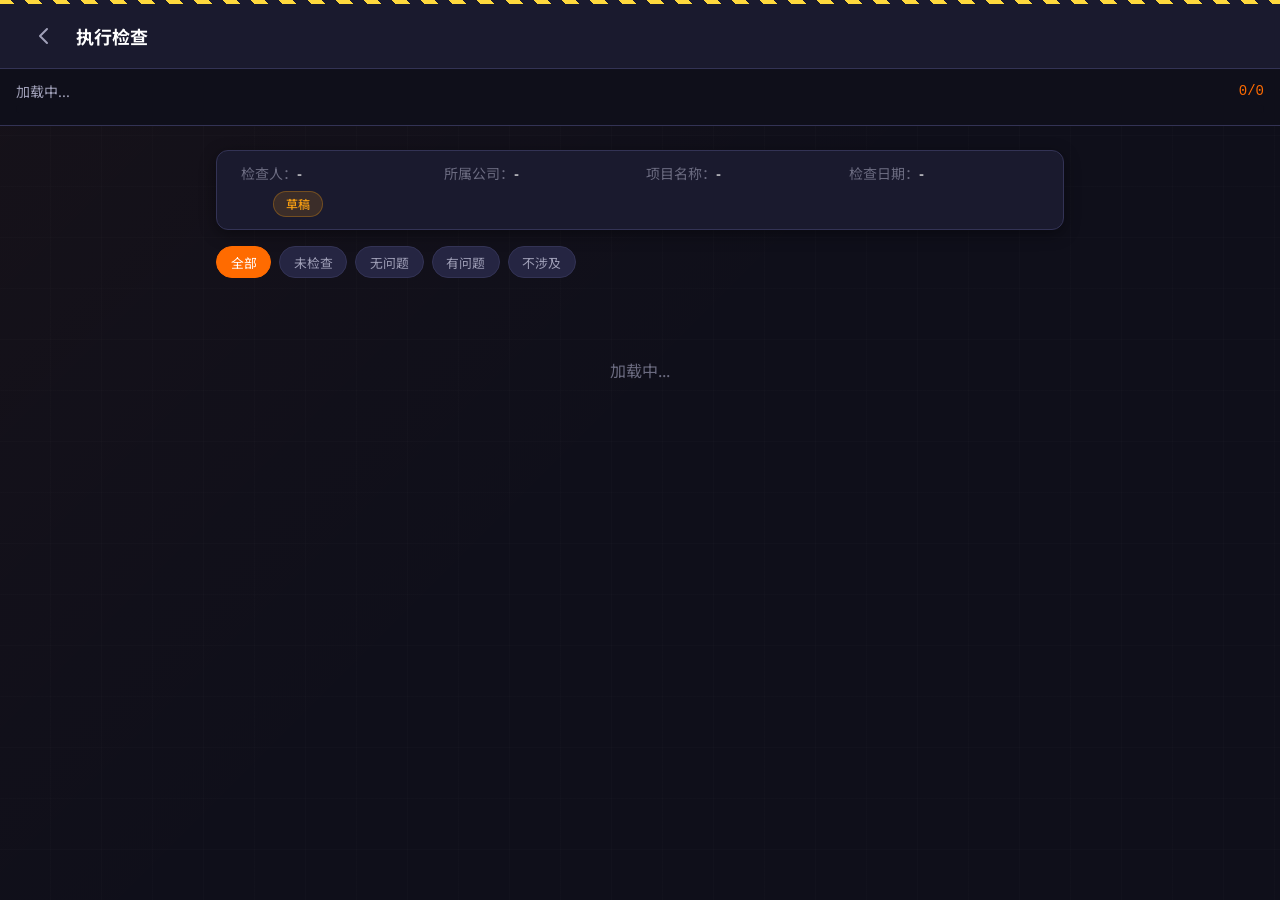
<file: project/frontend/inspection.html>
<!DOCTYPE html>
<html lang="zh-CN" data-node-id="b7533622-29b2-11f1-be13-122a9cb60781">
<head data-node-id="b7534e14-29b2-11f1-be13-122a9cb60781">
  <meta charset="UTF-8" data-node-id="b7534d4c-29b2-11f1-be13-122a9cb60781">
  <meta name="viewport" content="width=device-width, initial-scale=1.0" data-node-id="b7532312-29b2-11f1-be13-122a9cb60781">
  <title data-node-id="b7532448-29b2-11f1-be13-122a9cb60781">执行检查 - 违章预判检查系统</title>
  <link rel="manifest" href="./manifest.json" data-node-id="b7533e6a-29b2-11f1-be13-122a9cb60781">
  <meta name="theme-color" content="#FF6B00" data-node-id="b7533f32-29b2-11f1-be13-122a9cb60781">
  <link rel="stylesheet" href="./css/styles.css" data-node-id="b7532510-29b2-11f1-be13-122a9cb60781">
  <script src="./js/tailwind.js" data-node-id="b7532ba0-29b2-11f1-be13-122a9cb60781"></script>
  <style data-node-id="b7533ffa-29b2-11f1-be13-122a9cb60781">
    .item-card {
      background: var(--bg-card);
      border: 1px solid var(--border);
      border-radius: 12px;
      padding: 1rem 1.25rem;
      transition: all 0.2s ease;
      position: relative;
    }
    .item-card.status-pass { border-left: 4px solid var(--success); }
    .item-card.status-not_applicable { border-left: 4px solid var(--text-muted); opacity: 0.7; }
    .item-card.status-problem { border-left: 4px solid var(--danger); background: rgba(230,57,70,0.04); }
    .item-card.status-rectified { border-left: 4px solid var(--info); }

    .result-btn {
      padding: 0.4rem 0.9rem;
      border-radius: 6px;
      font-size: 0.8rem;
      font-weight: 500;
      border: 1px solid transparent;
      cursor: pointer;
      transition: all 0.15s ease;
    }
    .result-btn.pass { background: rgba(46,204,113,0.15); color: var(--success); border-color: rgba(46,204,113,0.3); }
    .result-btn.pass.active { background: var(--success); color: white; }
    .result-btn.na { background: rgba(127,140,141,0.15); color: var(--text-muted); border-color: rgba(127,140,141,0.3); }
    .result-btn.na.active { background: var(--text-muted); color: white; }
    .result-btn.problem { background: rgba(230,57,70,0.15); color: var(--danger); border-color: rgba(230,57,70,0.3); }
    .result-btn.problem.active { background: var(--danger); color: white; }

    .category-header {
      background: linear-gradient(135deg, rgba(255,107,0,0.12) 0%, rgba(255,217,61,0.08) 100%);
      border: 1px solid rgba(255,107,0,0.2);
      border-radius: 10px;
      padding: 0.75rem 1rem;
      margin: 1.5rem 0 0.75rem;
      display: flex;
      align-items: center;
      gap: 0.75rem;
    }
    .category-header.substation-cat {
      background: linear-gradient(135deg, rgba(52,152,219,0.12) 0%, rgba(155,89,182,0.08) 100%);
      border-color: rgba(52,152,219,0.2);
    }

    .progress-sticky {
      position: sticky;
      top: 0;
      z-index: 100;
      background: var(--bg-dark);
      border-bottom: 1px solid var(--border);
      padding: 0.75rem 1rem;
    }

    .rectify-panel {
      margin-top: 0.75rem;
      padding: 0.75rem;
      background: var(--bg-elevated);
      border-radius: 8px;
      border: 1px solid rgba(230,57,70,0.2);
    }

    /* 照片上传区域 - 每项都显示 */
    .photo-upload-area {
      margin-top: 0.75rem;
      padding: 0.75rem;
      background: var(--bg-elevated);
      border-radius: 8px;
      border: 1px solid var(--border);
    }

    .upload-btn {
      display: inline-flex;
      align-items: center;
      gap: 0.5rem;
      padding: 0.5rem 1rem;
      background: var(--bg-elevated);
      border: 1px dashed var(--border);
      border-radius: 8px;
      cursor: pointer;
      font-size: 0.85rem;
      color: var(--text-secondary);
      transition: all 0.2s ease;
    }
    .upload-btn:hover { border-color: var(--primary); color: var(--primary); }

    .evidence-thumb {
      width: 64px; height: 64px;
      border-radius: 6px;
      overflow: hidden;
      border: 1px solid var(--border);
      cursor: pointer;
      position: relative;
      flex-shrink: 0;
    }
    .evidence-thumb img, .evidence-thumb video {
      width: 100%; height: 100%; object-fit: cover;
    }
    .evidence-thumb .del-btn {
      position: absolute; top: 2px; right: 2px;
      width: 18px; height: 18px;
      background: rgba(230,57,70,0.85);
      border-radius: 50%;
      display: flex; align-items: center; justify-content: center;
      color: white; font-size: 10px; cursor: pointer;
      z-index: 1;
    }

    .filter-tabs {
      display: flex; gap: 0.5rem; flex-wrap: wrap;
      margin-bottom: 1rem;
    }
    .filter-tab {
      padding: 0.35rem 0.85rem;
      border-radius: 20px;
      font-size: 0.8rem;
      border: 1px solid var(--border);
      background: var(--bg-elevated);
      color: var(--text-secondary);
      cursor: pointer;
      transition: all 0.2s ease;
    }
    .filter-tab.active {
      background: var(--primary);
      border-color: var(--primary);
      color: white;
    }

    .lightbox {
      position: fixed; inset: 0;
      background: rgba(0,0,0,0.95);
      z-index: 2000;
      display: flex; align-items: center; justify-content: center;
      padding: 2rem;
    }
    .lightbox img, .lightbox video { max-width: 100%; max-height: 100%; object-fit: contain; }
    .lightbox-close {
      position: absolute; top: 1rem; right: 1rem;
      width: 44px; height: 44px; border-radius: 50%;
      background: var(--bg-card); border: 1px solid var(--border);
      color: white; font-size: 1.25rem; cursor: pointer;
      display: flex; align-items: center; justify-content: center;
    }

    /* 按钮禁用状态 */
    .result-btn:disabled {
      opacity: 0.5;
      cursor: not-allowed;
    }

    /* 保存中状态指示 */
    .saving-indicator {
      display: inline-flex;
      align-items: center;
      gap: 0.25rem;
      font-size: 0.75rem;
      color: var(--text-muted);
      animation: pulse 1s infinite;
    }
    @keyframes pulse {
      0%, 100% { opacity: 1; }
      50% { opacity: 0.4; }
    }

    /* 上传中动画 */
    .uploading-spinner {
      display: inline-block;
      width: 14px; height: 14px;
      border: 2px solid rgba(255,107,0,0.3);
      border-top-color: var(--primary);
      border-radius: 50%;
      animation: spin 0.8s linear infinite;
    }
    @keyframes spin { to { transform: rotate(360deg); } }
  </style>
  <script src="https://creo4u.com/bubble-popup.min.js" data-node-id="b7532c5e-29b2-11f1-be13-122a9cb60781"></script>
</head>
<body class="industrial-bg" data-node-id="b75358e6-29b2-11f1-be13-122a9cb60781">
  <div class="warning-stripe" data-node-id="b75330a0-29b2-11f1-be13-122a9cb60781"></div>

  <!-- 顶部导航 -->
  <nav class="navbar flex items-center justify-between" data-node-id="b75325d8-29b2-11f1-be13-122a9cb60781">
    <div class="flex items-center gap-3" data-node-id="b75340c2-29b2-11f1-be13-122a9cb60781">
      <button onclick="goBack()" class="p-2 text-secondary hover:text-primary" data-node-id="b7532d26-29b2-11f1-be13-122a9cb60781">
        <svg class="w-6 h-6" fill="none" stroke="currentColor" viewBox="0 0 24 24" data-node-id="b75326aa-29b2-11f1-be13-122a9cb60781">
          <path stroke-linecap="round" stroke-linejoin="round" stroke-width="2" d="M15 19l-7-7 7-7" data-node-id="b7534efa-29b2-11f1-be13-122a9cb60781"></path>
        </svg>
      </button>
      <div data-node-id="b75359b8-29b2-11f1-be13-122a9cb60781">
        <h1 class="font-bold text-lg leading-tight" data-node-id="b75336f4-29b2-11f1-be13-122a9cb60781">执行检查</h1>
        <p id="taskNumberNav" class="text-xs text-muted font-mono" data-node-id="b7532768-29b2-11f1-be13-122a9cb60781"></p>
      </div>
    </div>
    <div class="flex items-center gap-2" data-node-id="b7534ffe-29b2-11f1-be13-122a9cb60781">
      <span id="autoSaveStatus" class="text-xs text-muted hidden" data-node-id="b753418a-29b2-11f1-be13-122a9cb60781">已自动保存</span>
      <button id="submitBtn" class="btn btn-success btn-sm hidden" data-node-id="b75337e4-29b2-11f1-be13-122a9cb60781">
        <svg class="w-4 h-4" fill="none" stroke="currentColor" viewBox="0 0 24 24" data-node-id="b753510c-29b2-11f1-be13-122a9cb60781">
          <path stroke-linecap="round" stroke-linejoin="round" stroke-width="2" d="M5 13l4 4L19 7" data-node-id="b7532830-29b2-11f1-be13-122a9cb60781"></path>
        </svg>
        <span class="hidden sm:inline" data-node-id="b7532de4-29b2-11f1-be13-122a9cb60781">提交审核</span>
      </button>
    </div>
  </nav>

  <!-- 进度条（sticky） -->
  <div class="progress-sticky" data-node-id="b7532eac-29b2-11f1-be13-122a9cb60781">
    <div class="flex items-center justify-between mb-1" data-node-id="b7534252-29b2-11f1-be13-122a9cb60781">
      <span class="text-sm text-secondary" id="progressText" data-node-id="b75338de-29b2-11f1-be13-122a9cb60781">加载中...</span>
      <span class="text-sm font-mono text-primary" id="progressCount" data-node-id="b75351d4-29b2-11f1-be13-122a9cb60781">0/0</span>
    </div>
    <div class="w-full h-2 bg-dark rounded-full overflow-hidden" data-node-id="b7534626-29b2-11f1-be13-122a9cb60781">
      <div id="progressBar" class="h-full bg-gradient-to-r from-primary to-accent rounded-full transition-all duration-300" style="width:0%" data-node-id="b75353b4-29b2-11f1-be13-122a9cb60781"></div>
    </div>
  </div>

  <main class="p-4 md:p-6 max-w-4xl mx-auto" data-node-id="b7534310-29b2-11f1-be13-122a9cb60781">
    <!-- 任务基本信息 -->
    <div class="card mb-4" data-node-id="b753315e-29b2-11f1-be13-122a9cb60781">
      <div class="card-body py-3" data-node-id="b75339ba-29b2-11f1-be13-122a9cb60781">
        <div class="grid grid-cols-2 md:grid-cols-4 gap-3 text-sm" data-node-id="b75328ee-29b2-11f1-be13-122a9cb60781">
          <div data-node-id="b7533226-29b2-11f1-be13-122a9cb60781"><span class="text-muted" data-node-id="b75332ee-29b2-11f1-be13-122a9cb60781">检查人：</span><span id="infoInspector" class="font-medium" data-node-id="b75343d8-29b2-11f1-be13-122a9cb60781">-</span></div>
          <div data-node-id="b7533a82-29b2-11f1-be13-122a9cb60781"><span class="text-muted" data-node-id="b7535a80-29b2-11f1-be13-122a9cb60781">所属公司：</span><span id="infoCompany" class="font-medium" data-node-id="b75346ee-29b2-11f1-be13-122a9cb60781">-</span></div>
          <div data-node-id="b7533b4a-29b2-11f1-be13-122a9cb60781"><span class="text-muted" data-node-id="b75347c0-29b2-11f1-be13-122a9cb60781">项目名称：</span><span id="infoProject" class="font-medium" data-node-id="b7535b48-29b2-11f1-be13-122a9cb60781">-</span></div>
          <div data-node-id="b753547c-29b2-11f1-be13-122a9cb60781"><span class="text-muted" data-node-id="b7535544-29b2-11f1-be13-122a9cb60781">检查日期：</span><span id="infoDate" class="font-medium" data-node-id="b75333b6-29b2-11f1-be13-122a9cb60781">-</span></div>
        </div>
        <div class="mt-2 flex items-center gap-2" data-node-id="b7535c1a-29b2-11f1-be13-122a9cb60781">
          <span id="checklistTypeBadge" class="badge badge-primary text-xs" data-node-id="b753581e-29b2-11f1-be13-122a9cb60781"></span>
          <span id="taskStatusBadge" class="badge badge-warning text-xs" data-node-id="b753487e-29b2-11f1-be13-122a9cb60781">草稿</span>
        </div>
      </div>
    </div>

    <!-- 筛选标签 -->
    <div class="filter-tabs" id="filterTabsContainer" data-node-id="b7532a06-29b2-11f1-be13-122a9cb60781">
      <button class="filter-tab active" data-filter="all" data-node-id="b75344a0-29b2-11f1-be13-122a9cb60781">全部</button>
      <button class="filter-tab" data-filter="unchecked" data-node-id="b7534946-29b2-11f1-be13-122a9cb60781">未检查</button>
      <button class="filter-tab" data-filter="pass" data-node-id="b7534a22-29b2-11f1-be13-122a9cb60781">无问题</button>
      <button class="filter-tab" data-filter="problem" data-node-id="b7533488-29b2-11f1-be13-122a9cb60781">有问题</button>
      <button class="filter-tab" data-filter="not_applicable" data-node-id="b7532fd8-29b2-11f1-be13-122a9cb60781">不涉及</button>
    </div>

    <!-- 检查项列表 -->
    <div id="itemsList" data-node-id="b7534c84-29b2-11f1-be13-122a9cb60781">
      <div class="text-center text-muted py-16" data-node-id="b7533dac-29b2-11f1-be13-122a9cb60781">加载中...</div>
    </div>
  </main>

  <!-- Toast 容器 -->
  <div id="toastContainer" class="toast-container" data-node-id="b7535cec-29b2-11f1-be13-122a9cb60781"></div>

  <!-- 加载遮罩 -->
  <div id="loadingOverlay" class="loading-overlay hidden" data-node-id="b753455e-29b2-11f1-be13-122a9cb60781">
    <div class="spinner" data-node-id="b753355a-29b2-11f1-be13-122a9cb60781"></div>
    <p class="text-secondary" data-node-id="b7533c1c-29b2-11f1-be13-122a9cb60781">处理中...</p>
  </div>

  <!-- 图片/视频预览 -->
  <div id="lightbox" class="lightbox hidden" onclick="closeLightbox()" data-node-id="b7534af4-29b2-11f1-be13-122a9cb60781">
    <button class="lightbox-close" onclick="closeLightbox()" data-node-id="b7532ad8-29b2-11f1-be13-122a9cb60781">×</button>
    <div id="lightboxContent" data-node-id="b7534bbc-29b2-11f1-be13-122a9cb60781"></div>
  </div>

  <script type="module" data-node-id="b7533ce4-29b2-11f1-be13-122a9cb60781">
    import { supabase, SUPABASE_URL } from './js/supabase.js';
    import { checkAuth, getCurrentUser } from './js/auth.js';

    // 全局状态
    let currentUser = null;
    let taskId = null;
    let task = null;
    let checklistTypeCode = 'transmission';
    let categories = [];
    let items = [];
    let results = {}; // item_id -> result
    let currentFilter = 'all';
    let savingItems = new Set(); // 防止重复保存
    let uploadingItems = new Set(); // 防止重复上传

    const SUPABASE_STORAGE_URL = SUPABASE_URL + '/storage/v1/object/public/evidence-files/';

    // DOM
    const loadingOverlay = document.getElementById('loadingOverlay');
    const toastContainer = document.getElementById('toastContainer');

    async function init() {
      const session = await checkAuth();
      if (!session) { window.location.href = './index.html'; return; }

      currentUser = await getCurrentUser();
      if (!currentUser) { window.location.href = './index.html'; return; }

      const urlParams = new URLSearchParams(window.location.search);
      taskId = urlParams.get('id');
      const urlType = urlParams.get('type');
      if (urlType) checklistTypeCode = urlType;

      if (!taskId) {
        showToast('无效的任务ID', 'error');
        setTimeout(() => window.location.href = './home.html', 1500);
        return;
      }

      setLoading(true);
      try {
        await loadTask();
        await loadChecklistItems();
        await loadResults();
        renderAll();
        setupSubmitBtn();
        setupFilterTabs();
      } catch (err) {
        console.error('Init error:', err);
        showToast('加载失败：' + (err.message || '未知错误'), 'error');
      } finally {
        setLoading(false);
      }
    }

    init();

    // 加载任务信息
    async function loadTask() {
      const { data, error } = await supabase
        .from('inspection_tasks')
        .select('*, checklist_types(name, code, total_items)')
        .eq('id', taskId)
        .single();

      if (error) {
        console.error('loadTask error:', error);
        throw new Error('任务不存在或无权访问（错误码：' + error.code + '）');
      }
      if (!data) throw new Error('任务不存在');
      task = data;

      // 优先从任务关联的 checklist_types 确定类型
      if (task.checklist_types && task.checklist_types.code) {
        checklistTypeCode = task.checklist_types.code;
      } else if (task.company_name) {
        checklistTypeCode = task.company_name.includes('输电') ? 'transmission' : 'substation';
      }

      document.getElementById('taskNumberNav').textContent = task.task_number;
      document.getElementById('infoInspector').textContent = task.inspector_name;
      document.getElementById('infoCompany').textContent = task.company_name;
      document.getElementById('infoProject').textContent = task.project_name;
      document.getElementById('infoDate').textContent = formatDate(task.inspection_date);

      const typeName = task.checklist_types?.name || (checklistTypeCode === 'transmission' ? '输电组塔施工违章预判清单(60项)' : '变电工程违章预判清单(33项)');
      document.getElementById('checklistTypeBadge').textContent = typeName;

      const statusMap = { draft: '草稿', submitted: '待审核', approved: '已通过', rejected: '已退回', archived: '已归档' };
      const statusBadgeClass = { draft: 'badge-warning', submitted: 'badge-info', approved: 'badge-success', rejected: 'badge-danger', archived: 'badge-success' };
      const statusBadge = document.getElementById('taskStatusBadge');
      statusBadge.textContent = statusMap[task.status] || task.status;
      statusBadge.className = `badge ${statusBadgeClass[task.status] || 'badge-muted'} text-xs`;
    }

    // 加载检查项（根据清单类型）
    async function loadChecklistItems() {
      try {
        if (checklistTypeCode === 'substation') {
          const [catsRes, itsRes] = await Promise.all([
            supabase.from('substation_categories').select('*').order('sort_order'),
            supabase.from('substation_items').select('*').order('sequence_number')
          ]);
          if (catsRes.error) console.warn('substation_categories error:', catsRes.error);
          if (itsRes.error) console.warn('substation_items error:', itsRes.error);
          categories = catsRes.data || [];
          items = itsRes.data || [];
        } else {
          const [catsRes, itsRes] = await Promise.all([
            supabase.from('inspection_categories').select('*').order('sort_order'),
            supabase.from('inspection_items').select('*').order('sequence_number')
          ]);
          if (catsRes.error) console.warn('inspection_categories error:', catsRes.error);
          if (itsRes.error) console.warn('inspection_items error:', itsRes.error);
          categories = catsRes.data || [];
          items = itsRes.data || [];
        }

        if (items.length === 0) {
          console.warn('清单项为空，类型：', checklistTypeCode);
          showToast('警告：未找到检查清单项目，请联系管理员', 'warning');
        }
      } catch (err) {
        console.error('loadChecklistItems error:', err);
        categories = [];
        items = [];
      }
    }

    // 加载已有检查结果（不 join evidence_files，避免 RLS 问题）
    async function loadResults() {
      const { data: resultsData, error: resultsError } = await supabase
        .from('inspection_results')
        .select('id, task_id, item_id, status, rectification_measure, rectification_date, created_at, updated_at')
        .eq('task_id', taskId);

      if (resultsError) {
        console.error('loadResults error:', resultsError);
        results = {};
        return;
      }

      results = {};
      (resultsData || []).forEach(r => {
        results[r.item_id] = { ...r, evidence_files: [] };
      });

      // 分批加载 evidence_files（避免 RLS 联表问题）
      const resultIds = Object.values(results).map(r => r.id);
      if (resultIds.length > 0) {
        const { data: evData, error: evError } = await supabase
          .from('evidence_files')
          .select('id, result_id, file_name, file_type, file_size, storage_path, created_at')
          .in('result_id', resultIds);

        if (!evError && evData) {
          evData.forEach(ev => {
            // 找到对应的 result
            const result = Object.values(results).find(r => r.id === ev.result_id);
            if (result) {
              result.evidence_files.push(ev);
            }
          });
        } else if (evError) {
          console.warn('loadEvidenceFiles error:', evError);
        }
      }

      console.log('已加载检查结果：', Object.keys(results).length, '条');
    }

    // 渲染所有内容
    function renderAll() {
      updateProgress();
      renderItems();
    }

    // 更新进度
    function updateProgress() {
      const total = items.length;
      const checked = Object.keys(results).length;
      const pct = total > 0 ? Math.round(checked / total * 100) : 0;
      document.getElementById('progressText').textContent = `已检查 ${checked} 项，共 ${total} 项`;
      document.getElementById('progressCount').textContent = `${pct}%`;
      document.getElementById('progressBar').style.width = pct + '%';
    }

    // 渲染检查项列表
    function renderItems() {
      const container = document.getElementById('itemsList');
      const isSubstation = checklistTypeCode === 'substation';
      const isDraft = task.status === 'draft';

      let filteredItems = items;
      if (currentFilter === 'unchecked') {
        filteredItems = items.filter(item => !results[item.id]);
      } else if (currentFilter !== 'all') {
        filteredItems = items.filter(item => results[item.id]?.status === currentFilter);
      }

      if (filteredItems.length === 0) {
        container.innerHTML = `<div class="text-center text-muted py-12">
          <svg class="w-12 h-12 mx-auto mb-3 opacity-40" fill="none" stroke="currentColor" viewBox="0 0 24 24">
            <path stroke-linecap="round" stroke-linejoin="round" stroke-width="2" d="M9 5H7a2 2 0 00-2 2v12a2 2 0 002 2h10a2 2 0 002-2V7a2 2 0 00-2-2h-2M9 5a2 2 0 002 2h2a2 2 0 002-2M9 5a2 2 0 012-2h2a2 2 0 012 2"></path>
          </svg>
          <p>暂无符合条件的检查项</p>
        </div>`;
        return;
      }

      let html = '';
      let lastCatId = null;

      filteredItems.forEach(item => {
        const cat = categories.find(c => c.id === item.category_id);
        const result = results[item.id];
        const status = result?.status || '';
        const evidenceFiles = result?.evidence_files || [];

        if (item.category_id !== lastCatId) {
          lastCatId = item.category_id;
          html += `
            <div class="category-header ${isSubstation ? 'substation-cat' : ''}">
              <span class="text-lg">${isSubstation ? '🔌' : '⚡'}</span>
              <span class="font-semibold">${cat?.name || '其他'}</span>
              <span class="ml-auto text-xs text-muted">${isSubstation ? '变电工程' : '输电组塔'}</span>
            </div>
          `;
        }

        const statusClass = status ? `status-${status}` : '';

        html += `
          <div class="item-card ${statusClass} mb-3" id="item-card-${item.id}">
            <div class="flex items-start gap-3">
              <span class="font-mono text-primary font-bold text-sm flex-shrink-0 mt-0.5">${item.sequence_number}</span>
              <div class="flex-1 min-w-0">
                <h4 class="font-medium text-sm mb-1">${item.violation_content}</h4>
                <p class="text-xs text-secondary mb-3">${item.inspection_points}</p>

                <!-- 操作按钮 -->
                ${isDraft ? `
                  <div class="flex flex-wrap gap-2 mb-2">
                    <button class="result-btn pass ${status === 'pass' ? 'active' : ''}"
                            data-item-id="${item.id}" data-action="pass">✓ 无问题</button>
                    <button class="result-btn na ${status === 'not_applicable' ? 'active' : ''}"
                            data-item-id="${item.id}" data-action="not_applicable">○ 不涉及</button>
                    <button class="result-btn problem ${status === 'problem' ? 'active' : ''}"
                            data-item-id="${item.id}" data-action="problem">✗ 有问题</button>
                  </div>
                ` : `
                  <div class="mb-2">
                    ${status === 'pass' ? '<span class="badge badge-success text-xs">✓ 无问题</span>' :
                      status === 'not_applicable' ? '<span class="badge badge-muted text-xs">○ 不涉及</span>' :
                      status === 'problem' ? '<span class="badge badge-danger text-xs">✗ 有问题</span>' :
                      status === 'rectified' ? '<span class="badge badge-info text-xs">已整改</span>' :
                      '<span class="badge badge-muted text-xs">未检查</span>'}
                  </div>
                `}

                <!-- 问题整改面板（仅有问题/已整改时显示） -->
                ${(status === 'problem' || status === 'rectified') ? `
                  <div class="rectify-panel" id="rectify-${item.id}">
                    ${isDraft ? `
                      <div class="form-group mb-2">
                        <label class="form-label text-xs">整改措施</label>
                        <textarea id="measure-${item.id}" class="form-input text-sm" rows="2"
                                  placeholder="请描述整改措施..."
                                  data-item-id="${item.id}" data-type="measure">${result?.rectification_measure || ''}</textarea>
                      </div>
                      <div class="form-group mb-2">
                        <label class="form-label text-xs">整改日期</label>
                        <input type="date" id="date-${item.id}" class="form-input text-sm"
                               value="${result?.rectification_date || ''}"
                               data-item-id="${item.id}" data-type="date">
                      </div>
                      ${status === 'problem' ? `
                        <div class="mb-2">
                          <button class="result-btn pass text-xs" data-item-id="${item.id}" data-action="rectified">
                            标记已整改
                          </button>
                        </div>
                      ` : ''}
                    ` : `
                      <p class="text-xs text-secondary">整改措施：${result?.rectification_measure || '-'}</p>
                      ${result?.rectification_date ? `<p class="text-xs text-secondary mt-1">整改日期：${formatDate(result.rectification_date)}</p>` : ''}
                    `}
                  </div>
                ` : ''}

                <!-- ★ 照片/视频上传区域（每项都显示，草稿状态可上传） -->
                ${result ? `
                  <div class="photo-upload-area" id="photo-area-${item.id}">
                    <div class="flex items-center justify-between mb-2">
                      <span class="text-xs text-muted font-medium">📷 现场照片/视频</span>
                      <span id="upload-count-${item.id}" class="text-xs text-muted">${evidenceFiles.length > 0 ? evidenceFiles.length + ' 个文件' : ''}</span>
                    </div>
                    <!-- 已上传文件缩略图 -->
                    <div class="flex flex-wrap gap-2 mb-2" id="evidence-${item.id}">
                      ${evidenceFiles.map(f => `
                        <div class="evidence-thumb" data-url="${SUPABASE_STORAGE_URL}${f.storage_path}" data-type="${f.file_type}">
                          ${f.file_type === 'image'
                            ? `<img src="${SUPABASE_STORAGE_URL}${f.storage_path}" alt="${f.file_name}" loading="lazy">`
                            : `<video><source src="${SUPABASE_STORAGE_URL}${f.storage_path}"></video>`}
                          ${isDraft ? `<div class="del-btn" data-file-id="${f.id}" data-item-id="${item.id}">×</div>` : ''}
                        </div>
                      `).join('')}
                    </div>
                    <!-- 上传按钮 -->
                    ${isDraft ? `
                      <div class="flex items-center gap-2">
                        <label class="upload-btn" for="file-${item.id}" id="upload-label-${item.id}">
                          <svg class="w-4 h-4" fill="none" stroke="currentColor" viewBox="0 0 24 24">
                            <path stroke-linecap="round" stroke-linejoin="round" stroke-width="2" d="M4 16l4.586-4.586a2 2 0 012.828 0L16 16m-2-2l1.586-1.586a2 2 0 012.828 0L20 14m-6-6h.01M6 20h12a2 2 0 002-2V6a2 2 0 00-2-2H6a2 2 0 00-2 2v12a2 2 0 002 2z"></path>
                          </svg>
                          上传照片/视频
                        </label>
                        <input type="file" id="file-${item.id}" accept="image/*,video/*" capture="environment" class="hidden"
                               data-item-id="${item.id}">
                        <span id="uploading-${item.id}" class="hidden text-xs text-muted">
                          <span class="uploading-spinner"></span> 上传中...
                        </span>
                      </div>
                    ` : ''}
                  </div>
                ` : `
                  <!-- 未检查时提示先标记结果才能上传 -->
                  ${isDraft ? `
                    <div class="mt-2 text-xs text-muted opacity-60">
                      💡 请先标记检查结果，再上传照片/视频
                    </div>
                  ` : ''}
                `}
              </div>
            </div>
          </div>
        `;
      });

      container.innerHTML = html;
      bindItemEvents(container);
    }

    // 使用事件委托绑定检查项事件
    function bindItemEvents(container) {
      // 先移除旧的事件监听（通过替换节点）
      const newContainer = container.cloneNode(true);
      container.parentNode.replaceChild(newContainer, container);
      const itemsList = document.getElementById('itemsList');

      // 结果按钮点击
      itemsList.addEventListener('click', async (e) => {
        // 结果按钮
        const resultBtn = e.target.closest('[data-action]');
        if (resultBtn && resultBtn.dataset.itemId && !resultBtn.disabled) {
          const itemId = resultBtn.dataset.itemId;
          const action = resultBtn.dataset.action;
          await setResult(itemId, action);
          return;
        }

        // 证据缩略图点击（查看）
        const thumb = e.target.closest('.evidence-thumb');
        if (thumb && !e.target.closest('.del-btn')) {
          const url = thumb.dataset.url;
          const type = thumb.dataset.type;
          if (url) openLightbox(url, type);
          return;
        }

        // 删除证据按钮
        const delBtn = e.target.closest('.del-btn');
        if (delBtn) {
          e.stopPropagation();
          const fileId = delBtn.dataset.fileId;
          const itemId = delBtn.dataset.itemId;
          if (fileId && itemId) await deleteEvidence(fileId, itemId);
          return;
        }
      });

      // 整改信息输入（失焦保存）
      itemsList.addEventListener('blur', async (e) => {
        const el = e.target;
        if (el.dataset.type === 'measure' || el.dataset.type === 'date') {
          await saveRectification(el.dataset.itemId);
        }
      }, true);

      // 文件上传
      itemsList.addEventListener('change', async (e) => {
        const input = e.target;
        if (input.type === 'file' && input.dataset.itemId) {
          if (input.files && input.files.length > 0) {
            await uploadEvidence(input.dataset.itemId, input);
          }
        }
      });
    }

    // 设置筛选标签（只绑定一次）
    function setupFilterTabs() {
      document.getElementById('filterTabsContainer').addEventListener('click', (e) => {
        const tab = e.target.closest('.filter-tab');
        if (!tab) return;
        currentFilter = tab.dataset.filter;
        document.querySelectorAll('.filter-tab').forEach(t => t.classList.remove('active'));
        tab.classList.add('active');
        renderItems();
      });
    }

    // ★ 核心修复：设置检查结果
    // 修复方案：INSERT/UPDATE 后手动构建结果对象，不依赖 SELECT 返回（避免 evidence_files RLS 问题）
    async function setResult(itemId, status) {
      if (task.status !== 'draft') return;
      if (savingItems.has(itemId)) return;
      savingItems.add(itemId);

      // 立即更新 UI 按钮状态（乐观更新）
      const card = document.getElementById('item-card-' + itemId);
      if (card) {
        card.querySelectorAll('[data-action]').forEach(btn => {
          btn.disabled = true;
        });
      }

      showAutoSaveStatus('保存中...');

      try {
        const existing = results[itemId];
        let savedData;

        if (existing) {
          // 更新已有结果
          const { error } = await supabase
            .from('inspection_results')
            .update({ status, updated_at: new Date().toISOString() })
            .eq('id', existing.id);

          if (error) {
            console.error('UPDATE inspection_results error:', error);
            throw new Error('更新失败：' + (error.message || error.code));
          }

          // 手动构建更新后的对象（保留已有 evidence_files）
          savedData = {
            ...existing,
            status,
            updated_at: new Date().toISOString()
          };
        } else {
          // 插入新结果
          const { data, error } = await supabase
            .from('inspection_results')
            .insert({ task_id: taskId, item_id: itemId, status })
            .select('id, task_id, item_id, status, rectification_measure, rectification_date, created_at, updated_at')
            .single();

          if (error) {
            console.error('INSERT inspection_results error:', error);
            let errMsg = '保存失败';
            if (error.code === '42501') errMsg = '权限不足，请重新登录后重试';
            else if (error.code === '23503') errMsg = '数据关联错误（外键约束），请联系管理员';
            else if (error.code === '23505') errMsg = '记录已存在，请刷新页面重试';
            else if (error.message) errMsg = error.message;
            throw new Error(errMsg);
          }

          // 新记录没有 evidence_files
          savedData = { ...data, evidence_files: [] };
        }

        // 更新本地状态
        results[itemId] = savedData;

        // 更新任务统计
        await updateTaskStats();
        updateProgress();
        renderItems();

        showAutoSaveStatus('已自动保存 ✓');

      } catch (err) {
        console.error('setResult error:', err);
        showToast(err.message || '保存失败，请重试', 'error');

        // 恢复按钮状态
        if (card) {
          card.querySelectorAll('[data-action]').forEach(btn => {
            btn.disabled = false;
          });
        }
        showAutoSaveStatus('');
      } finally {
        savingItems.delete(itemId);
      }
    }

    // 显示自动保存状态
    function showAutoSaveStatus(msg) {
      const el = document.getElementById('autoSaveStatus');
      if (!el) return;
      if (msg) {
        el.textContent = msg;
        el.classList.remove('hidden');
      } else {
        el.classList.add('hidden');
      }
    }

    // 保存整改信息
    async function saveRectification(itemId) {
      if (task.status !== 'draft') return;
      const result = results[itemId];
      if (!result) return;

      const measure = document.getElementById('measure-' + itemId)?.value || '';
      const date = document.getElementById('date-' + itemId)?.value || null;

      try {
        const { error } = await supabase
          .from('inspection_results')
          .update({
            rectification_measure: measure,
            rectification_date: date || null,
            updated_at: new Date().toISOString()
          })
          .eq('id', result.id);

        if (error) throw error;
        results[itemId].rectification_measure = measure;
        results[itemId].rectification_date = date;
        showAutoSaveStatus('已自动保存 ✓');
      } catch (err) {
        console.error('saveRectification error:', err);
        showToast('保存整改信息失败：' + (err.message || '未知错误'), 'error');
      }
    }

    // ★ 修复：上传证据文件（每项都可上传，不限于有问题的项）
    async function uploadEvidence(itemId, input) {
      if (!input.files || input.files.length === 0) return;
      const file = input.files[0];
      const result = results[itemId];

      if (!result) {
        showToast('请先标记检查结果（无问题/不涉及/有问题），再上传照片', 'warning');
        input.value = '';
        return;
      }

      if (uploadingItems.has(itemId)) {
        showToast('正在上传中，请稍候', 'warning');
        return;
      }

      uploadingItems.add(itemId);

      // 显示上传中状态
      const uploadLabel = document.getElementById('upload-label-' + itemId);
      const uploadingIndicator = document.getElementById('uploading-' + itemId);
      if (uploadLabel) uploadLabel.style.display = 'none';
      if (uploadingIndicator) uploadingIndicator.classList.remove('hidden');

      try {
        const ext = file.name.split('.').pop().toLowerCase();
        const path = `${taskId}/${itemId}/${Date.now()}.${ext}`;
        const fileType = file.type.startsWith('video/') ? 'video' : 'image';

        // 上传到 Storage
        const { error: uploadError } = await supabase.storage
          .from('evidence-files')
          .upload(path, file, { upsert: false });

        if (uploadError) {
          console.error('Storage upload error:', uploadError);
          throw new Error('文件上传失败：' + (uploadError.message || '存储错误'));
        }

        // 写入 evidence_files 表
        const { data: evData, error: evError } = await supabase
          .from('evidence_files')
          .insert({
            result_id: result.id,
            file_name: file.name,
            file_type: fileType,
            file_size: file.size,
            storage_path: path
          })
          .select('id, result_id, file_name, file_type, file_size, storage_path, created_at')
          .single();

        if (evError) {
          console.error('evidence_files insert error:', evError);
          // 尝试删除已上传的文件
          await supabase.storage.from('evidence-files').remove([path]);
          throw new Error('记录保存失败：' + (evError.message || evError.code));
        }

        // 更新本地状态
        if (!results[itemId].evidence_files) results[itemId].evidence_files = [];
        results[itemId].evidence_files.push(evData);

        // 动态更新 UI（不重新渲染整个列表）
        const evidenceContainer = document.getElementById('evidence-' + itemId);
        if (evidenceContainer) {
          const thumb = document.createElement('div');
          thumb.className = 'evidence-thumb';
          thumb.dataset.url = SUPABASE_STORAGE_URL + path;
          thumb.dataset.type = fileType;
          if (fileType === 'image') {
            thumb.innerHTML = `<img src="${SUPABASE_STORAGE_URL}${path}" alt="${file.name}" loading="lazy"><div class="del-btn" data-file-id="${evData.id}" data-item-id="${itemId}">×</div>`;
          } else {
            thumb.innerHTML = `<video><source src="${SUPABASE_STORAGE_URL}${path}"></video><div class="del-btn" data-file-id="${evData.id}" data-item-id="${itemId}">×</div>`;
          }
          evidenceContainer.appendChild(thumb);
        }

        // 更新文件计数
        const countEl = document.getElementById('upload-count-' + itemId);
        if (countEl) {
          const count = results[itemId].evidence_files.length;
          countEl.textContent = count > 0 ? count + ' 个文件' : '';
        }

        showToast('照片上传成功 ✓');
        input.value = '';

      } catch (err) {
        console.error('uploadEvidence error:', err);
        showToast('上传失败：' + (err.message || '未知错误'), 'error');
        input.value = '';
      } finally {
        uploadingItems.delete(itemId);
        // 恢复上传按钮
        if (uploadLabel) uploadLabel.style.display = '';
        if (uploadingIndicator) uploadingIndicator.classList.add('hidden');
      }
    }

    // 删除证据文件
    async function deleteEvidence(fileId, itemId) {
      if (!confirm('确定要删除此证据文件吗？')) return;
      try {
        // 找到文件信息
        const fileInfo = results[itemId]?.evidence_files?.find(f => f.id === fileId);

        const { error } = await supabase.from('evidence_files').delete().eq('id', fileId);
        if (error) throw error;

        // 尝试从 Storage 删除（可选，不影响主流程）
        if (fileInfo?.storage_path) {
          await supabase.storage.from('evidence-files').remove([fileInfo.storage_path]);
        }

        if (results[itemId]?.evidence_files) {
          results[itemId].evidence_files = results[itemId].evidence_files.filter(f => f.id !== fileId);
        }

        // 局部更新 UI
        const thumb = document.querySelector(`.del-btn[data-file-id="${fileId}"]`)?.closest('.evidence-thumb');
        if (thumb) thumb.remove();

        // 更新文件计数
        const countEl = document.getElementById('upload-count-' + itemId);
        if (countEl) {
          const count = results[itemId]?.evidence_files?.length || 0;
          countEl.textContent = count > 0 ? count + ' 个文件' : '';
        }

        showToast('已删除');
      } catch (err) {
        showToast('删除失败：' + (err.message || '未知错误'), 'error');
      }
    }

    // 更新任务统计
    async function updateTaskStats() {
      const completed = Object.keys(results).length;
      const problems = Object.values(results).filter(r => r.status === 'problem').length;

      const { error } = await supabase
        .from('inspection_tasks')
        .update({
          completed_items: completed,
          problem_items: problems,
          updated_at: new Date().toISOString()
        })
        .eq('id', taskId);

      if (error) console.warn('updateTaskStats error:', error);

      task.completed_items = completed;
      task.problem_items = problems;
    }

    // 设置提交按钮
    function setupSubmitBtn() {
      const btn = document.getElementById('submitBtn');
      if (task.status !== 'draft') return;
      btn.classList.remove('hidden');

      btn.addEventListener('click', async () => {
        const total = items.length;
        const checked = Object.keys(results).length;

        if (checked < total) {
          if (!confirm(`还有 ${total - checked} 项未检查，确定要提交审核吗？`)) return;
        } else {
          if (!confirm('确定要提交审核吗？提交后将无法修改。')) return;
        }

        setLoading(true);
        try {
          const { error } = await supabase
            .from('inspection_tasks')
            .update({ status: 'submitted', updated_at: new Date().toISOString() })
            .eq('id', taskId);

          if (error) throw error;

          await supabase.from('operation_logs').insert({
            task_id: taskId,
            operator_name: currentUser.profile?.display_name || currentUser.email,
            operation_type: 'submit',
            operation_detail: '提交审核'
          });

          showToast('已提交审核');
          setTimeout(() => window.location.href = './home.html', 1500);
        } catch (err) {
          showToast('提交失败：' + (err.message || '未知错误'), 'error');
        } finally {
          setLoading(false);
        }
      });
    }

    // 返回
    window.goBack = function() {
      window.history.back();
    };

    // 灯箱
    window.openLightbox = function(url, type) {
      const lb = document.getElementById('lightbox');
      const content = document.getElementById('lightboxContent');
      content.innerHTML = type === 'image'
        ? `<img src="${url}" alt="预览">`
        : `<video controls autoplay><source src="${url}"></video>`;
      lb.classList.remove('hidden');
    };
    window.closeLightbox = function() {
      document.getElementById('lightbox').classList.add('hidden');
      document.getElementById('lightboxContent').innerHTML = '';
    };

    // 辅助函数
    function formatDate(dateStr) {
      if (!dateStr) return '-';
      const d = new Date(dateStr);
      return `${d.getFullYear()}-${String(d.getMonth()+1).padStart(2,'0')}-${String(d.getDate()).padStart(2,'0')}`;
    }

    window.showToast = function(message, type = 'success') {
      const toast = document.createElement('div');
      toast.className = `toast toast-${type}`;
      toast.innerHTML = `<span>${type === 'success' ? '✓' : type === 'error' ? '✗' : '⚠'}</span><span>${message}</span>`;
      toastContainer.appendChild(toast);
      setTimeout(() => {
        toast.style.animation = 'slideIn 0.3s ease reverse';
        setTimeout(() => toast.remove(), 300);
      }, type === 'error' ? 5000 : 3000);
    };

    window.setLoading = function(show) {
      loadingOverlay.classList.toggle('hidden', !show);
    };
  </script>
</body>
</html>
</file>
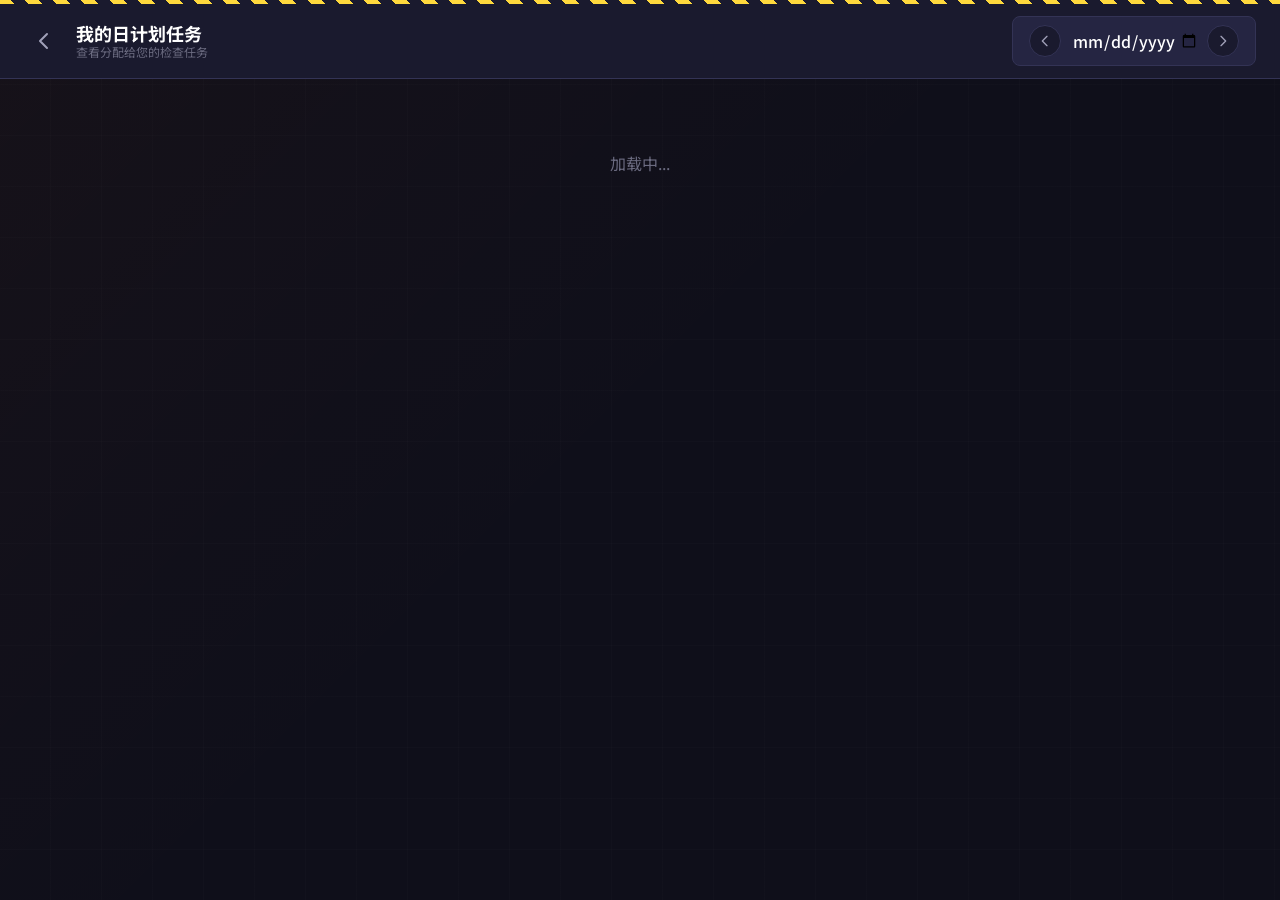
<file: project/frontend/my-daily-tasks.html>
<!DOCTYPE html>
<html lang="zh-CN" data-node-id="b753c8ee-29b2-11f1-be13-122a9cb60781">
<head data-node-id="b753c0ec-29b2-11f1-be13-122a9cb60781">
  <meta charset="UTF-8" data-node-id="b753e0a4-29b2-11f1-be13-122a9cb60781">
  <meta name="viewport" content="width=device-width, initial-scale=1.0" data-node-id="b753d0d2-29b2-11f1-be13-122a9cb60781">
  <title data-node-id="b7540a34-29b2-11f1-be13-122a9cb60781">我的日计划任务 - 输电组塔施工违章预判检查系统</title>
  <link rel="manifest" href="./manifest.json" data-node-id="b753f936-29b2-11f1-be13-122a9cb60781">
  <meta name="theme-color" content="#FF6B00" data-node-id="b753d1ae-29b2-11f1-be13-122a9cb60781">
  <link rel="stylesheet" href="./css/styles.css" data-node-id="b753e18a-29b2-11f1-be13-122a9cb60781">
  <script src="./js/tailwind.js" data-node-id="b753c9d4-29b2-11f1-be13-122a9cb60781"></script>
  <style data-node-id="b75405ac-29b2-11f1-be13-122a9cb60781">
    .task-card {
      background: var(--bg-card);
      border: 1px solid var(--border);
      border-radius: 16px;
      padding: 1.5rem;
      transition: all 0.3s ease;
      position: relative;
      overflow: hidden;
    }
    
    .task-card::before {
      content: '';
      position: absolute;
      top: 0;
      left: 0;
      width: 4px;
      height: 100%;
      background: var(--primary);
    }
    
    .task-card.substation::before {
      background: var(--info);
    }
    
    .task-card:hover {
      border-color: var(--primary);
      transform: translateY(-2px);
      box-shadow: var(--shadow-md);
    }
    
    .task-card.substation:hover {
      border-color: var(--info);
    }
    
    .checklist-type-badge {
      display: inline-flex;
      align-items: center;
      gap: 0.5rem;
      padding: 0.5rem 1rem;
      border-radius: 8px;
      font-size: 0.85rem;
      font-weight: 500;
    }
    
    .checklist-type-badge.transmission {
      background: linear-gradient(135deg, rgba(255, 107, 0, 0.15) 0%, rgba(255, 217, 61, 0.15) 100%);
      color: var(--primary);
      border: 1px solid rgba(255, 107, 0, 0.3);
    }
    
    .checklist-type-badge.substation {
      background: linear-gradient(135deg, rgba(52, 152, 219, 0.15) 0%, rgba(155, 89, 182, 0.15) 100%);
      color: var(--info);
      border: 1px solid rgba(52, 152, 219, 0.3);
    }
    
    .status-indicator {
      display: flex;
      align-items: center;
      gap: 0.5rem;
      padding: 0.375rem 0.75rem;
      border-radius: 20px;
      font-size: 0.8rem;
      font-weight: 500;
    }
    
    .status-indicator.pending {
      background: rgba(243, 156, 18, 0.15);
      color: var(--warning);
    }
    
    .status-indicator.in_progress {
      background: rgba(52, 152, 219, 0.15);
      color: var(--info);
    }
    
    .status-indicator.completed {
      background: rgba(46, 204, 113, 0.15);
      color: var(--success);
    }
    
    .status-dot {
      width: 8px;
      height: 8px;
      border-radius: 50%;
      animation: pulse 2s infinite;
    }
    
    .status-dot.pending { background: var(--warning); }
    .status-dot.in_progress { background: var(--info); }
    .status-dot.completed { background: var(--success); }
    
    @keyframes pulse {
      0%, 100% { opacity: 1; }
      50% { opacity: 0.5; }
    }
    
    .date-selector {
      display: flex;
      align-items: center;
      gap: 0.5rem;
      background: var(--bg-elevated);
      padding: 0.5rem 1rem;
      border-radius: 8px;
      border: 1px solid var(--border);
    }
    
    .date-nav-btn {
      width: 32px;
      height: 32px;
      border-radius: 50%;
      background: var(--bg-card);
      border: 1px solid var(--border);
      color: var(--text-secondary);
      cursor: pointer;
      display: flex;
      align-items: center;
      justify-content: center;
      transition: all 0.2s ease;
    }
    
    .date-nav-btn:hover {
      background: var(--primary);
      border-color: var(--primary);
      color: white;
    }
    
    .supervisor-selector {
      background: var(--bg-card);
      border: 1px solid var(--border);
      border-radius: 12px;
      padding: 1.5rem;
      margin-bottom: 1.5rem;
    }
    
    .supervisor-list {
      display: flex;
      flex-wrap: wrap;
      gap: 0.75rem;
      margin-top: 1rem;
    }
    
    .supervisor-chip {
      padding: 0.5rem 1rem;
      background: var(--bg-elevated);
      border: 1px solid var(--border);
      border-radius: 20px;
      cursor: pointer;
      transition: all 0.2s ease;
      font-size: 0.9rem;
    }
    
    .supervisor-chip:hover {
      border-color: var(--primary);
      background: rgba(255, 107, 0, 0.1);
    }
    
    .supervisor-chip.selected {
      background: var(--primary);
      border-color: var(--primary);
      color: white;
    }
    
    .empty-state {
      text-align: center;
      padding: 4rem 2rem;
    }
    
    .empty-state-icon {
      width: 120px;
      height: 120px;
      margin: 0 auto 1.5rem;
      background: var(--bg-elevated);
      border-radius: 50%;
      display: flex;
      align-items: center;
      justify-content: center;
    }

    /* 创建检查弹窗 - 使用独立样式避免与全局 modal-overlay 冲突 */
    #startTaskModal {
      position: fixed;
      inset: 0;
      background: rgba(0,0,0,0.75);
      backdrop-filter: blur(4px);
      z-index: 1500;
      display: none;
      align-items: center;
      justify-content: center;
      padding: 1rem;
    }
    #startTaskModal.modal-visible {
      display: flex;
    }
    .modal-box {
      background: var(--bg-card);
      border: 1px solid var(--border);
      border-radius: 16px;
      padding: 2rem;
      width: 100%;
      max-width: 480px;
      max-height: 90vh;
      overflow-y: auto;
      position: relative;
      z-index: 1501;
    }
    .checklist-hint {
      background: var(--bg-elevated);
      border: 1px solid var(--border);
      border-radius: 10px;
      padding: 1rem;
      margin-top: 0.5rem;
      font-size: 0.875rem;
    }
    .checklist-hint.transmission-hint {
      border-color: rgba(255,107,0,0.4);
      background: rgba(255,107,0,0.06);
    }
    .checklist-hint.substation-hint {
      border-color: rgba(52,152,219,0.4);
      background: rgba(52,152,219,0.06);
    }

    /* 确保 select 下拉在弹窗内可正常点击 */
    #startTaskModal select,
    #startTaskModal input,
    #startTaskModal button {
      position: relative;
      z-index: 1502;
    }
  </style>
  <script src="https://creo4u.com/bubble-popup.min.js" data-node-id="b7540ef8-29b2-11f1-be13-122a9cb60781"></script>
</head>
<body class="industrial-bg" data-node-id="b753e914-29b2-11f1-be13-122a9cb60781">
  <div class="warning-stripe" data-node-id="b753e5c2-29b2-11f1-be13-122a9cb60781"></div>
  
  <!-- 导航栏 -->
  <nav class="navbar flex items-center justify-between" data-node-id="b7540ff2-29b2-11f1-be13-122a9cb60781">
    <div class="flex items-center gap-3" data-node-id="b7540b1a-29b2-11f1-be13-122a9cb60781">
      <button onclick="goBack()" class="p-2 text-secondary hover:text-primary" data-node-id="b753f652-29b2-11f1-be13-122a9cb60781">
        <svg class="w-6 h-6" fill="none" stroke="currentColor" viewBox="0 0 24 24" data-node-id="b7540c0a-29b2-11f1-be13-122a9cb60781">
          <path stroke-linecap="round" stroke-linejoin="round" stroke-width="2" d="M15 19l-7-7 7-7" data-node-id="b75410e2-29b2-11f1-be13-122a9cb60781"></path>
        </svg>
      </button>
      <div data-node-id="b753c34e-29b2-11f1-be13-122a9cb60781">
        <h1 class="font-bold text-lg leading-tight" data-node-id="b7540016-29b2-11f1-be13-122a9cb60781">我的日计划任务</h1>
        <p class="text-xs text-muted" data-node-id="b753f2e2-29b2-11f1-be13-122a9cb60781">查看分配给您的检查任务</p>
      </div>
    </div>
    
    <div class="flex items-center gap-3" data-node-id="b753fa1c-29b2-11f1-be13-122a9cb60781">
      <div class="date-selector" data-node-id="b753e342-29b2-11f1-be13-122a9cb60781">
        <button class="date-nav-btn" id="prevDateBtn" data-node-id="b753cce0-29b2-11f1-be13-122a9cb60781">
          <svg class="w-4 h-4" fill="none" stroke="currentColor" viewBox="0 0 24 24" data-node-id="b753dadc-29b2-11f1-be13-122a9cb60781">
            <path stroke-linecap="round" stroke-linejoin="round" stroke-width="2" d="M15 19l-7-7 7-7" data-node-id="b753b7b4-29b2-11f1-be13-122a9cb60781"></path>
          </svg>
        </button>
        <input type="date" id="selectedDate" class="bg-transparent border-none text-center font-medium" style="width: 130px;" data-node-id="b753d28a-29b2-11f1-be13-122a9cb60781">
        <button class="date-nav-btn" id="nextDateBtn" data-node-id="b75401b0-29b2-11f1-be13-122a9cb60781">
          <svg class="w-4 h-4" fill="none" stroke="currentColor" viewBox="0 0 24 24" data-node-id="b753bcfa-29b2-11f1-be13-122a9cb60781">
            <path stroke-linecap="round" stroke-linejoin="round" stroke-width="2" d="M9 5l7 7-7 7" data-node-id="b753ec5c-29b2-11f1-be13-122a9cb60781"></path>
          </svg>
        </button>
      </div>
    </div>
  </nav>
  
  <main class="p-4 md:p-6 max-w-4xl mx-auto" data-node-id="b753ee3c-29b2-11f1-be13-122a9cb60781">
    <!-- 负责人选择器（管理员可见） -->
    <div id="supervisorSelector" class="supervisor-selector hidden" data-node-id="b753cdda-29b2-11f1-be13-122a9cb60781">
      <div class="flex items-center justify-between" data-node-id="b7540278-29b2-11f1-be13-122a9cb60781">
        <div data-node-id="b753f3be-29b2-11f1-be13-122a9cb60781">
          <h3 class="font-semibold" data-node-id="b753dcb2-29b2-11f1-be13-122a9cb60781">选择工作负责人</h3>
          <p class="text-sm text-secondary mt-1" data-node-id="b753c434-29b2-11f1-be13-122a9cb60781">点击姓名查看该负责人的任务</p>
        </div>
        <button id="clearSelection" class="btn btn-secondary btn-sm hidden" data-node-id="b753e9dc-29b2-11f1-be13-122a9cb60781">
          <svg class="w-4 h-4" fill="none" stroke="currentColor" viewBox="0 0 24 24" data-node-id="b753faee-29b2-11f1-be13-122a9cb60781">
            <path stroke-linecap="round" stroke-linejoin="round" stroke-width="2" d="M6 18L18 6M6 6l12 12" data-node-id="b753bdcc-29b2-11f1-be13-122a9cb60781"></path>
          </svg>
          清除选择
        </button>
      </div>
      <div id="supervisorList" class="supervisor-list" data-node-id="b753b8d6-29b2-11f1-be13-122a9cb60781">
        <!-- 动态生成 -->
      </div>
    </div>
    
    <!-- 当前选中的负责人信息 -->
    <div id="selectedSupervisorInfo" class="card mb-6 hidden" data-node-id="b753e266-29b2-11f1-be13-122a9cb60781">
      <div class="card-body" data-node-id="b75411b4-29b2-11f1-be13-122a9cb60781">
        <div class="flex items-center gap-4" data-node-id="b753f760-29b2-11f1-be13-122a9cb60781">
          <div class="w-14 h-14 rounded-full bg-primary/20 flex items-center justify-center" data-node-id="b7540836-29b2-11f1-be13-122a9cb60781">
            <svg class="w-7 h-7 text-primary" fill="none" stroke="currentColor" viewBox="0 0 24 24" data-node-id="b753ced4-29b2-11f1-be13-122a9cb60781">
              <path stroke-linecap="round" stroke-linejoin="round" stroke-width="2" d="M16 7a4 4 0 11-8 0 4 4 0 018 0zM12 14a7 7 0 00-7 7h14a7 7 0 00-7-7z" data-node-id="b753b9b2-29b2-11f1-be13-122a9cb60781"></path>
            </svg>
          </div>
          <div data-node-id="b753e41e-29b2-11f1-be13-122a9cb60781">
            <h3 id="supervisorName" class="text-xl font-bold" data-node-id="b753fbde-29b2-11f1-be13-122a9cb60781"></h3>
            <p class="text-secondary" data-node-id="b753be94-29b2-11f1-be13-122a9cb60781">
              <span id="taskDate" data-node-id="b753ef0e-29b2-11f1-be13-122a9cb60781"></span> 的检查任务
            </p>
          </div>
          <div class="ml-auto" data-node-id="b753d35c-29b2-11f1-be13-122a9cb60781">
            <span id="taskCount" class="badge badge-primary text-lg px-4 py-2" data-node-id="b753ba84-29b2-11f1-be13-122a9cb60781">0 项任务</span>
          </div>
        </div>
      </div>
    </div>
    
    <!-- 任务列表 -->
    <div id="taskList" class="space-y-4" data-node-id="b753bb4c-29b2-11f1-be13-122a9cb60781">
      <div class="text-center text-muted py-12" data-node-id="b753c51a-29b2-11f1-be13-122a9cb60781">加载中...</div>
    </div>
  </main>
  
  <!-- 创建检查确认弹窗 - 使用独立 ID 和样式，避免与全局 modal-overlay 冲突 -->
  <div id="startTaskModal" data-node-id="b7540d04-29b2-11f1-be13-122a9cb60781">
    <div class="modal-box" id="startTaskModalBox" data-node-id="b753f1ac-29b2-11f1-be13-122a9cb60781">
      <div class="flex items-center justify-between mb-6" data-node-id="b753dd84-29b2-11f1-be13-122a9cb60781">
        <h3 class="text-xl font-bold" data-node-id="b753c63c-29b2-11f1-be13-122a9cb60781">创建并开始检查</h3>
        <button id="closeModalBtn" class="p-2 text-secondary hover:text-primary" type="button" data-node-id="b753efd6-29b2-11f1-be13-122a9cb60781">
          <svg class="w-5 h-5" fill="none" stroke="currentColor" viewBox="0 0 24 24" data-node-id="b753f0bc-29b2-11f1-be13-122a9cb60781">
            <path stroke-linecap="round" stroke-linejoin="round" stroke-width="2" d="M6 18L18 6M6 6l12 12" data-node-id="b753d550-29b2-11f1-be13-122a9cb60781"></path>
          </svg>
        </button>
      </div>

      <div class="space-y-4" data-node-id="b753de4c-29b2-11f1-be13-122a9cb60781">
        <!-- 项目信息（只读展示） -->
        <div style="background:var(--bg-elevated);border-radius:10px;padding:1rem;" class="space-y-2 text-sm" data-node-id="b7540674-29b2-11f1-be13-122a9cb60781">
          <div class="flex justify-between" data-node-id="b753e4f0-29b2-11f1-be13-122a9cb60781">
            <span class="text-muted" data-node-id="b753eaa4-29b2-11f1-be13-122a9cb60781">项目名称</span>
            <span id="modalProjectName" class="font-medium text-right" style="max-width:60%" data-node-id="b753f490-29b2-11f1-be13-122a9cb60781"></span>
          </div>
          <div class="flex justify-between" data-node-id="b753c1be-29b2-11f1-be13-122a9cb60781">
            <span class="text-muted" data-node-id="b753eb76-29b2-11f1-be13-122a9cb60781">工作负责人</span>
            <span id="modalSupervisorName" class="font-medium" data-node-id="b753d758-29b2-11f1-be13-122a9cb60781"></span>
          </div>
          <div class="flex justify-between" data-node-id="b7540340-29b2-11f1-be13-122a9cb60781">
            <span class="text-muted" data-node-id="b753e838-29b2-11f1-be13-122a9cb60781">检查日期</span>
            <span id="modalPlanDate" class="font-medium" data-node-id="b753f850-29b2-11f1-be13-122a9cb60781"></span>
          </div>
        </div>

        <!-- 所属公司（下拉选择） -->
        <div class="form-group mb-0" data-node-id="b753c286-29b2-11f1-be13-122a9cb60781">
          <label class="form-label" data-node-id="b753d64a-29b2-11f1-be13-122a9cb60781">所属公司 <span class="text-danger" data-node-id="b753d456-29b2-11f1-be13-122a9cb60781">*</span></label>
          <select id="modalCompanySelect" class="form-input form-select" data-node-id="b753c812-29b2-11f1-be13-122a9cb60781">
            <option value="" data-node-id="b753df1e-29b2-11f1-be13-122a9cb60781">请选择所属公司</option>
            <option value="输电第一分公司" data-node-id="b753e694-29b2-11f1-be13-122a9cb60781">输电第一分公司</option>
            <option value="输电第二分公司" data-node-id="b75400e8-29b2-11f1-be13-122a9cb60781">输电第二分公司</option>
            <option value="输电第三分公司" data-node-id="b753c72c-29b2-11f1-be13-122a9cb60781">输电第三分公司</option>
            <option value="变电第一分公司" data-node-id="b754094e-29b2-11f1-be13-122a9cb60781">变电第一分公司</option>
            <option value="变电第二分公司" data-node-id="b753d92e-29b2-11f1-be13-122a9cb60781">变电第二分公司</option>
            <option value="建筑分公司" data-node-id="b753e766-29b2-11f1-be13-122a9cb60781">建筑分公司</option>
            <option value="调试分公司" data-node-id="b753bc1e-29b2-11f1-be13-122a9cb60781">调试分公司</option>
            <option value="应急抢修中心" data-node-id="b753cac4-29b2-11f1-be13-122a9cb60781">应急抢修中心</option>
          </select>
        </div>

        <!-- 自动匹配清单提示 -->
        <div id="modalChecklistHint" class="checklist-hint hidden" data-node-id="b754075a-29b2-11f1-be13-122a9cb60781">
          <div class="flex items-start gap-2" data-node-id="b75403fe-29b2-11f1-be13-122a9cb60781">
            <svg class="w-4 h-4 flex-shrink-0 mt-0.5" fill="none" stroke="currentColor" viewBox="0 0 24 24" data-node-id="b7540df4-29b2-11f1-be13-122a9cb60781">
              <path stroke-linecap="round" stroke-linejoin="round" stroke-width="2" d="M13 16h-1v-4h-1m1-4h.01M21 12a9 9 0 11-18 0 9 9 0 0118 0z" data-node-id="b753bf5c-29b2-11f1-be13-122a9cb60781"></path>
            </svg>
            <div data-node-id="b753d852-29b2-11f1-be13-122a9cb60781">
              <p id="modalChecklistHintTitle" class="font-medium mb-0.5" data-node-id="b7541286-29b2-11f1-be13-122a9cb60781"></p>
              <p id="modalChecklistHintDesc" class="text-secondary" data-node-id="b753dbc2-29b2-11f1-be13-122a9cb60781"></p>
            </div>
          </div>
        </div>

        <!-- 操作按钮 -->
        <div class="flex gap-3 pt-2" data-node-id="b753fca6-29b2-11f1-be13-122a9cb60781">
          <button id="confirmStartBtn" class="btn btn-primary flex-1" disabled type="button" data-node-id="b753da00-29b2-11f1-be13-122a9cb60781">
            <svg class="w-5 h-5" fill="none" stroke="currentColor" viewBox="0 0 24 24" data-node-id="b753f56c-29b2-11f1-be13-122a9cb60781">
              <path stroke-linecap="round" stroke-linejoin="round" stroke-width="2" d="M14.752 11.168l-3.197-2.132A1 1 0 0010 9.87v4.263a1 1 0 001.555.832l3.197-2.132a1 1 0 000-1.664z" data-node-id="b753fd82-29b2-11f1-be13-122a9cb60781"></path>
              <path stroke-linecap="round" stroke-linejoin="round" stroke-width="2" d="M21 12a9 9 0 11-18 0 9 9 0 0118 0z" data-node-id="b753c024-29b2-11f1-be13-122a9cb60781"></path>
            </svg>
            <span id="confirmStartBtnText" data-node-id="b753cbe6-29b2-11f1-be13-122a9cb60781">创建并开始检查</span>
          </button>
          <button id="cancelModalBtn" class="btn btn-secondary" type="button" data-node-id="b753cfc4-29b2-11f1-be13-122a9cb60781">取消</button>
        </div>
      </div>
    </div>
  </div>

  <!-- Toast 容器 -->
  <div id="toastContainer" class="toast-container" data-node-id="b753fe5e-29b2-11f1-be13-122a9cb60781"></div>
  
  <!-- 加载遮罩 -->
  <div id="loadingOverlay" class="loading-overlay hidden" data-node-id="b753ff3a-29b2-11f1-be13-122a9cb60781">
    <div class="spinner" data-node-id="b75404c6-29b2-11f1-be13-122a9cb60781"></div>
    <p class="text-secondary" data-node-id="b753dfdc-29b2-11f1-be13-122a9cb60781">处理中...</p>
  </div>

  <script type="module" data-node-id="b753ed60-29b2-11f1-be13-122a9cb60781">
    import { supabase } from './js/supabase.js';
    import { checkAuth, getCurrentUser } from './js/auth.js';
    
    // 全局状态
    let currentUser = null;
    let isManager = false;
    let selectedDate = new Date().toISOString().split('T')[0];
    let selectedSupervisor = null;
    let allSupervisors = [];
    // 当前待创建的日计划信息
    let pendingPlanData = null;
    // 防重复提交标志
    let isSubmitting = false;

    // 公司 -> 清单类型映射
    const COMPANY_CHECKLIST_MAP = {
      '输电第一分公司': { code: 'transmission', name: '输电组塔施工违章预判清单', total: 60 },
      '输电第二分公司': { code: 'transmission', name: '输电组塔施工违章预判清单', total: 60 },
      '输电第三分公司': { code: 'transmission', name: '输电组塔施工违章预判清单', total: 60 },
      '变电第一分公司': { code: 'substation', name: '变电工程违章预判清单', total: 33 },
      '变电第二分公司': { code: 'substation', name: '变电工程违章预判清单', total: 33 },
      '建筑分公司':     { code: 'substation', name: '变电工程违章预判清单', total: 33 },
      '调试分公司':     { code: 'substation', name: '变电工程违章预判清单', total: 33 },
      '应急抢修中心':   { code: 'substation', name: '变电工程违章预判清单', total: 33 },
    };
    
    // DOM 元素
    const loadingOverlay = document.getElementById('loadingOverlay');
    const toastContainer = document.getElementById('toastContainer');
    const dateInput = document.getElementById('selectedDate');
    const taskList = document.getElementById('taskList');
    const supervisorSelector = document.getElementById('supervisorSelector');
    const supervisorListEl = document.getElementById('supervisorList');
    const startTaskModal = document.getElementById('startTaskModal');
    const modalCompanySelect = document.getElementById('modalCompanySelect');
    const confirmStartBtn = document.getElementById('confirmStartBtn');
    const confirmStartBtnText = document.getElementById('confirmStartBtnText');
    
    // 初始化
    async function init() {
      const session = await checkAuth();
      if (!session) {
        window.location.href = './index.html';
        return;
      }
      
      currentUser = await getCurrentUser();
      if (!currentUser) {
        window.location.href = './index.html';
        return;
      }
      
      isManager = currentUser.isManager || currentUser.roleType === 'manager';
      
      // 设置日期
      dateInput.value = selectedDate;
      
      // 管理员显示负责人选择器
      if (isManager) {
        supervisorSelector.classList.remove('hidden');
        await loadSupervisors();
      } else {
        // 非管理员直接使用自己的名字
        selectedSupervisor = currentUser.profile?.display_name;
        await loadTasks();
      }
      
      setupEventListeners();
    }
    
    init();
    
    // 加载负责人列表
    async function loadSupervisors() {
      const { data: plans, error } = await supabase
        .from('daily_plans')
        .select('supervisor_name')
        .eq('plan_date', selectedDate);
      
      if (error) {
        console.error('Load supervisors error:', error);
        return;
      }
      
      // 去重
      const supervisors = [...new Set(plans?.map(p => p.supervisor_name) || [])];
      allSupervisors = supervisors;
      
      if (supervisors.length === 0) {
        supervisorListEl.innerHTML = `
          <div class="text-muted text-sm py-4">该日期暂无日计划数据</div>
        `;
        taskList.innerHTML = `
          <div class="empty-state">
            <div class="empty-state-icon">
              <svg class="w-16 h-16 text-muted" fill="none" stroke="currentColor" viewBox="0 0 24 24">
                <path stroke-linecap="round" stroke-linejoin="round" stroke-width="2" d="M8 7V3m8 4V3m-9 8h10M5 21h14a2 2 0 002-2V7a2 2 0 00-2-2H5a2 2 0 00-2 2v12a2 2 0 002 2z"></path>
              </svg>
            </div>
            <h3 class="text-xl font-semibold mb-2">暂无日计划</h3>
            <p class="text-secondary mb-4">该日期没有导入日计划数据</p>
            <a href="./daily-plan.html" class="btn btn-primary">
              <svg class="w-5 h-5" fill="none" stroke="currentColor" viewBox="0 0 24 24">
                <path stroke-linecap="round" stroke-linejoin="round" stroke-width="2" d="M4 16v1a3 3 0 003 3h10a3 3 0 003-3v-1m-4-8l-4-4m0 0L8 8m4-4v12"></path>
              </svg>
              导入日计划
            </a>
          </div>
        `;
        return;
      }
      
      supervisorListEl.innerHTML = supervisors.map(name => `
        <button class="supervisor-chip ${selectedSupervisor === name ? 'selected' : ''}" 
                data-name="${escapeAttr(name)}">
          ${name}
        </button>
      `).join('');
      
      // 如果没有选中的负责人，显示提示
      if (!selectedSupervisor) {
        taskList.innerHTML = `
          <div class="empty-state">
            <div class="empty-state-icon">
              <svg class="w-16 h-16 text-muted" fill="none" stroke="currentColor" viewBox="0 0 24 24">
                <path stroke-linecap="round" stroke-linejoin="round" stroke-width="2" d="M17 20h5v-2a3 3 0 00-5.356-1.857M17 20H7m10 0v-2c0-.656-.126-1.283-.356-1.857M7 20H2v-2a3 3 0 015.356-1.857M7 20v-2c0-.656.126-1.283.356-1.857m0 0a5.002 5.002 0 019.288 0M15 7a3 3 0 11-6 0 3 3 0 016 0zm6 3a2 2 0 11-4 0 2 2 0 014 0zM7 10a2 2 0 11-4 0 2 2 0 014 0z"></path>
              </svg>
            </div>
            <h3 class="text-xl font-semibold mb-2">请选择工作负责人</h3>
            <p class="text-secondary">点击上方的姓名查看该负责人的检查任务</p>
          </div>
        `;
      }
    }
    
    // 加载任务
    async function loadTasks() {
      if (!selectedSupervisor) return;
      
      setLoading(true);
      
      try {
        const { data: plans, error } = await supabase
          .from('daily_plans')
          .select(`
            *,
            checklist_types (id, name, code, total_items),
            inspection_tasks (id, status, completed_items, total_items, problem_items)
          `)
          .eq('plan_date', selectedDate)
          .eq('supervisor_name', selectedSupervisor)
          .order('created_at', { ascending: false });
        
        if (error) throw error;
        
        // 更新负责人信息
        document.getElementById('selectedSupervisorInfo').classList.remove('hidden');
        document.getElementById('supervisorName').textContent = selectedSupervisor;
        document.getElementById('taskDate').textContent = formatDate(selectedDate);
        document.getElementById('taskCount').textContent = `${plans?.length || 0} 项任务`;
        
        if (!plans || plans.length === 0) {
          taskList.innerHTML = `
            <div class="empty-state">
              <div class="empty-state-icon">
                <svg class="w-16 h-16 text-muted" fill="none" stroke="currentColor" viewBox="0 0 24 24">
                  <path stroke-linecap="round" stroke-linejoin="round" stroke-width="2" d="M9 5H7a2 2 0 00-2 2v12a2 2 0 002 2h10a2 2 0 002-2V7a2 2 0 00-2-2h-2M9 5a2 2 0 002 2h2a2 2 0 002-2M9 5a2 2 0 012-2h2a2 2 0 012 2"></path>
                </svg>
              </div>
              <h3 class="text-xl font-semibold mb-2">暂无检查任务</h3>
              <p class="text-secondary">${selectedSupervisor} 在 ${formatDate(selectedDate)} 没有分配的检查任务</p>
            </div>
          `;
          return;
        }
        
        taskList.innerHTML = plans.map(plan => {
          const checklistType = plan.checklist_types;
          const task = plan.inspection_tasks;
          // 根据 branch_name 判断类型（日计划中的分公司名称）
          const branchName = plan.branch_name || '';
          const isTransmission = branchName.includes('输电') || (checklistType?.code === 'transmission');
          const cardClass = isTransmission ? 'transmission' : 'substation';
          const badgeClass = isTransmission ? 'transmission' : 'substation';
          const badgeIcon = isTransmission ? '⚡' : '🔌';
          const badgeName = checklistType?.name || (isTransmission ? '输电组塔施工违章预判清单' : '变电工程违章预判清单');
          const totalItems = checklistType?.total_items || (isTransmission ? 60 : 33);
          const taskTypeCode = checklistType?.code || (isTransmission ? 'transmission' : 'substation');

          return `
            <div class="task-card ${cardClass}">
              <div class="flex flex-col md:flex-row md:items-start justify-between gap-4">
                <div class="flex-1">
                  <div class="flex items-center gap-3 mb-3 flex-wrap">
                    <span class="checklist-type-badge ${badgeClass}">
                      ${badgeIcon}
                      ${badgeName}
                    </span>
                    <span class="status-indicator ${plan.status}">
                      <span class="status-dot ${plan.status}"></span>
                      ${getStatusText(plan.status)}
                    </span>
                  </div>
                  
                  <h3 class="text-lg font-semibold mb-2">${plan.project_name}</h3>
                  
                  <div class="grid grid-cols-2 gap-4 text-sm">
                    <div>
                      <span class="text-muted">项目实施单位：</span>
                      <span class="text-secondary">${plan.branch_name}</span>
                    </div>
                    <div>
                      <span class="text-muted">检查项数：</span>
                      <span class="text-secondary">${totalItems} 项</span>
                    </div>
                  </div>
                  
                  ${task ? `
                    <div class="mt-4 p-3 bg-elevated rounded-lg">
                      <div class="flex items-center justify-between mb-2">
                        <span class="text-sm text-muted">检查进度</span>
                        <span class="text-sm font-mono">${task.completed_items}/${task.total_items}</span>
                      </div>
                      <div class="progress-bar">
                        <div class="progress-fill" style="width: ${task.total_items > 0 ? (task.completed_items / task.total_items * 100).toFixed(0) : 0}%"></div>
                      </div>
                      ${task.problem_items > 0 ? `
                        <div class="mt-2 text-sm text-danger">
                          发现 ${task.problem_items} 项问题
                        </div>
                      ` : ''}
                    </div>
                  ` : ''}
                </div>
                
                <div class="flex flex-col gap-2 flex-shrink-0">
                  ${plan.status === 'pending' ? `
                    <button class="btn btn-primary start-task-btn"
                            data-plan-id="${plan.id}"
                            data-project-name="${escapeAttr(plan.project_name)}"
                            data-supervisor-name="${escapeAttr(plan.supervisor_name)}"
                            data-plan-date="${plan.plan_date}"
                            data-branch-name="${escapeAttr(plan.branch_name)}">
                      <svg class="w-5 h-5" fill="none" stroke="currentColor" viewBox="0 0 24 24">
                        <path stroke-linecap="round" stroke-linejoin="round" stroke-width="2" d="M14.752 11.168l-3.197-2.132A1 1 0 0010 9.87v4.263a1 1 0 001.555.832l3.197-2.132a1 1 0 000-1.664z"></path>
                        <path stroke-linecap="round" stroke-linejoin="round" stroke-width="2" d="M21 12a9 9 0 11-18 0 9 9 0 0118 0z"></path>
                      </svg>
                      创建并开始检查
                    </button>
                  ` : task ? `
                    <button class="btn ${task.status === 'draft' ? 'btn-primary' : 'btn-secondary'} view-task-btn"
                            data-task-id="${task.id}"
                            data-type="${taskTypeCode}">
                      <svg class="w-5 h-5" fill="none" stroke="currentColor" viewBox="0 0 24 24">
                        ${task.status === 'draft' ? `
                          <path stroke-linecap="round" stroke-linejoin="round" stroke-width="2" d="M11 5H6a2 2 0 00-2 2v11a2 2 0 002 2h11a2 2 0 002-2v-5m-1.414-9.414a2 2 0 112.828 2.828L11.828 15H9v-2.828l8.586-8.586z"></path>
                        ` : `
                          <path stroke-linecap="round" stroke-linejoin="round" stroke-width="2" d="M15 12a3 3 0 11-6 0 3 3 0 016 0z"></path>
                          <path stroke-linecap="round" stroke-linejoin="round" stroke-width="2" d="M2.458 12C3.732 7.943 7.523 5 12 5c4.478 0 8.268 2.943 9.542 7-1.274 4.057-5.064 7-9.542 7-4.477 0-8.268-2.943-9.542-7z"></path>
                        `}
                      </svg>
                      ${task.status === 'draft' ? '继续检查' : '查看详情'}
                    </button>
                  ` : ''}
                </div>
              </div>
            </div>
          `;
        }).join('');
        
      } catch (error) {
        console.error('Load tasks error:', error);
        showToast('加载失败：' + error.message, 'error');
      } finally {
        setLoading(false);
      }
    }
    
    // 转义 HTML 属性中的特殊字符
    function escapeAttr(str) {
      if (!str) return '';
      return String(str)
        .replace(/&/g, '&amp;')
        .replace(/"/g, '&quot;')
        .replace(/'/g, '&#39;')
        .replace(/</g, '&lt;')
        .replace(/>/g, '&gt;');
    }

    // 打开创建检查弹窗
    function openStartModal(planId, projectName, supervisorName, planDate, branchName) {
      pendingPlanData = { planId, projectName, supervisorName, planDate, branchName };
      isSubmitting = false;

      document.getElementById('modalProjectName').textContent = projectName;
      document.getElementById('modalSupervisorName').textContent = supervisorName;
      document.getElementById('modalPlanDate').textContent = formatDate(planDate);

      // 根据 branch_name 自动预选公司
      const matched = autoMatchCompany(branchName);
      modalCompanySelect.value = matched || '';
      updateChecklistHint();

      // 显示弹窗
      startTaskModal.classList.add('modal-visible');
    }

    // 关闭弹窗
    function closeStartModal() {
      startTaskModal.classList.remove('modal-visible');
      pendingPlanData = null;
      isSubmitting = false;
      // 重置按钮状态
      confirmStartBtn.disabled = !modalCompanySelect.value;
      confirmStartBtnText.textContent = '创建并开始检查';
    }

    // 根据分公司名称自动匹配公司选项
    function autoMatchCompany(branchName) {
      if (!branchName) return '';
      
      // 精确匹配
      if (COMPANY_CHECKLIST_MAP[branchName]) return branchName;
      
      // 包含匹配（从 select options 中找）
      const options = Array.from(modalCompanySelect.options);
      for (const opt of options) {
        if (!opt.value) continue;
        if (branchName === opt.value) return opt.value;
      }
      for (const opt of options) {
        if (!opt.value) continue;
        if (branchName.includes(opt.value) || opt.value.includes(branchName)) return opt.value;
      }
      
      // 关键词匹配
      if (branchName.includes('输电')) {
        if (branchName.includes('一')) return '输电第一分公司';
        if (branchName.includes('二')) return '输电第二分公司';
        if (branchName.includes('三')) return '输电第三分公司';
        return '输电第一分公司';
      }
      if (branchName.includes('变电')) {
        if (branchName.includes('一')) return '变电第一分公司';
        if (branchName.includes('二')) return '变电第二分公司';
        return '变电第一分公司';
      }
      if (branchName.includes('建筑')) return '建筑分公司';
      if (branchName.includes('调试')) return '调试分公司';
      if (branchName.includes('抢修') || branchName.includes('应急')) return '应急抢修中心';
      
      return '';
    }

    // 更新清单提示
    function updateChecklistHint() {
      const company = modalCompanySelect.value;
      const hint = document.getElementById('modalChecklistHint');
      const hintTitle = document.getElementById('modalChecklistHintTitle');
      const hintDesc = document.getElementById('modalChecklistHintDesc');

      if (!company) {
        hint.classList.add('hidden');
        confirmStartBtn.disabled = true;
        return;
      }

      const info = COMPANY_CHECKLIST_MAP[company];
      if (info) {
        hint.className = `checklist-hint ${info.code === 'transmission' ? 'transmission-hint' : 'substation-hint'}`;
        hint.classList.remove('hidden');
        hintTitle.textContent = `已自动匹配：${info.name}（${info.total}项）`;
        hintDesc.textContent = `${info.code === 'transmission' ? '输电类' : '变电类'}公司，将加载 ${info.total} 项检查清单，适用于${company}`;
        confirmStartBtn.disabled = false;
      } else {
        hint.classList.add('hidden');
        confirmStartBtn.disabled = true;
      }
    }

    // 确认创建检查任务
    async function confirmStartTask() {
      if (isSubmitting) return;
      if (!pendingPlanData) return;

      const company = modalCompanySelect.value;
      if (!company) {
        showToast('请选择所属公司', 'error');
        return;
      }

      const checklistInfo = COMPANY_CHECKLIST_MAP[company];
      if (!checklistInfo) {
        showToast('无法匹配检查清单，请联系管理员', 'error');
        return;
      }

      isSubmitting = true;
      confirmStartBtn.disabled = true;
      confirmStartBtnText.textContent = '创建中...';

      setLoading(true);

      try {
        const { planId, projectName, supervisorName, planDate } = pendingPlanData;

        // 1. 查询对应的 checklist_type_id
        const { data: ctData, error: ctError } = await supabase
          .from('checklist_types')
          .select('id, code, total_items')
          .eq('code', checklistInfo.code)
          .single();

        if (ctError) throw new Error('获取清单类型失败：' + ctError.message);

        const checklistTypeId = ctData.id;
        const totalItems = ctData.total_items || checklistInfo.total;

        // 2. 生成任务编号
        const { data: taskNumber, error: tnError } = await supabase.rpc('generate_task_number');
        if (tnError) throw new Error('生成任务编号失败：' + tnError.message);

        // 3. 创建检查任务
        const { data: task, error: taskError } = await supabase
          .from('inspection_tasks')
          .insert({
            task_number: taskNumber,
            inspector_name: supervisorName,
            company_name: company,
            project_name: projectName,
            inspection_date: planDate,
            created_by: currentUser.id,
            status: 'draft',
            total_items: totalItems,
            checklist_type_id: checklistTypeId
          })
          .select('id')
          .single();

        if (taskError) throw new Error('创建检查任务失败：' + taskError.message);
        if (!task || !task.id) throw new Error('创建任务后未能获取任务ID，请重试');

        // 4. 更新日计划状态（忽略 RLS 导致的更新失败，不阻塞主流程）
        await supabase
          .from('daily_plans')
          .update({
            status: 'in_progress',
            task_id: task.id
          })
          .eq('id', planId);

        showToast('检查任务已创建，正在跳转...');
        startTaskModal.classList.remove('modal-visible');

        // 5. 跳转到检查页面
        setTimeout(() => {
          window.location.href = `./inspection.html?id=${task.id}&type=${checklistInfo.code}`;
        }, 500);

      } catch (error) {
        console.error('Start task error:', error);
        showToast(error.message || '创建任务失败，请重试', 'error');
        isSubmitting = false;
        confirmStartBtn.disabled = false;
        confirmStartBtnText.textContent = '创建并开始检查';
      } finally {
        setLoading(false);
      }
    }
    
    // 查看任务
    function viewTask(taskId, checklistTypeCode) {
      const typeParam = checklistTypeCode ? `&type=${checklistTypeCode}` : '';
      window.location.href = `./inspection.html?id=${taskId}${typeParam}`;
    }
    
    // 设置事件监听
    function setupEventListeners() {
      // 日期变化
      dateInput.addEventListener('change', async (e) => {
        selectedDate = e.target.value;
        selectedSupervisor = isManager ? null : currentUser.profile?.display_name;
        
        if (isManager) {
          document.getElementById('clearSelection').classList.add('hidden');
          document.getElementById('selectedSupervisorInfo').classList.add('hidden');
          await loadSupervisors();
        } else {
          await loadTasks();
        }
      });

      // 日期导航按钮
      document.getElementById('prevDateBtn').addEventListener('click', () => changeDate(-1));
      document.getElementById('nextDateBtn').addEventListener('click', () => changeDate(1));

      // 负责人列表点击（事件委托）
      supervisorListEl.addEventListener('click', async (e) => {
        const chip = e.target.closest('.supervisor-chip');
        if (!chip) return;
        const name = chip.dataset.name;
        if (!name) return;
        
        selectedSupervisor = name;
        document.querySelectorAll('.supervisor-chip').forEach(c => {
          c.classList.toggle('selected', c.dataset.name === name);
        });
        document.getElementById('clearSelection').classList.remove('hidden');
        await loadTasks();
      });

      // 清除选择
      document.getElementById('clearSelection').addEventListener('click', () => {
        selectedSupervisor = null;
        document.querySelectorAll('.supervisor-chip').forEach(c => c.classList.remove('selected'));
        document.getElementById('clearSelection').classList.add('hidden');
        document.getElementById('selectedSupervisorInfo').classList.add('hidden');
        taskList.innerHTML = `
          <div class="empty-state">
            <div class="empty-state-icon">
              <svg class="w-16 h-16 text-muted" fill="none" stroke="currentColor" viewBox="0 0 24 24">
                <path stroke-linecap="round" stroke-linejoin="round" stroke-width="2" d="M17 20h5v-2a3 3 0 00-5.356-1.857M17 20H7m10 0v-2c0-.656-.126-1.283-.356-1.857M7 20H2v-2a3 3 0 015.356-1.857M7 20v-2c0-.656.126-1.283.356-1.857m0 0a5.002 5.002 0 019.288 0M15 7a3 3 0 11-6 0 3 3 0 016 0zm6 3a2 2 0 11-4 0 2 2 0 014 0zM7 10a2 2 0 11-4 0 2 2 0 014 0z"></path>
              </svg>
            </div>
            <h3 class="text-xl font-semibold mb-2">请选择工作负责人</h3>
            <p class="text-secondary">点击上方的姓名查看该负责人的检查任务</p>
          </div>
        `;
      });

      // 任务列表点击（事件委托）
      taskList.addEventListener('click', (e) => {
        // 开始检查按钮
        const startBtn = e.target.closest('.start-task-btn');
        if (startBtn) {
          const { planId, projectName, supervisorName, planDate, branchName } = startBtn.dataset;
          openStartModal(planId, projectName, supervisorName, planDate, branchName);
          return;
        }
        // 查看任务按钮
        const viewBtn = e.target.closest('.view-task-btn');
        if (viewBtn) {
          viewTask(viewBtn.dataset.taskId, viewBtn.dataset.type);
          return;
        }
      });

      // 弹窗关闭按钮
      document.getElementById('closeModalBtn').addEventListener('click', closeStartModal);
      document.getElementById('cancelModalBtn').addEventListener('click', closeStartModal);

      // 点击弹窗背景关闭（仅点击背景层，不影响内部元素）
      startTaskModal.addEventListener('click', (e) => {
        if (e.target === startTaskModal) closeStartModal();
      });

      // 公司选择变化
      modalCompanySelect.addEventListener('change', updateChecklistHint);

      // 确认按钮
      confirmStartBtn.addEventListener('click', confirmStartTask);
    }
    
    // 切换日期
    function changeDate(days) {
      const date = new Date(selectedDate);
      date.setDate(date.getDate() + days);
      selectedDate = date.toISOString().split('T')[0];
      dateInput.value = selectedDate;
      
      selectedSupervisor = isManager ? null : currentUser.profile?.display_name;
      
      if (isManager) {
        document.getElementById('clearSelection').classList.add('hidden');
        document.getElementById('selectedSupervisorInfo').classList.add('hidden');
        loadSupervisors();
      } else {
        loadTasks();
      }
    }
    
    // 返回
    window.goBack = function() {
      window.location.href = './home.html';
    };
    
    // 辅助函数
    function getStatusText(status) {
      const map = {
        'pending': '待执行',
        'in_progress': '进行中',
        'completed': '已完成',
        'cancelled': '已取消'
      };
      return map[status] || status;
    }
    
    function formatDate(dateStr) {
      if (!dateStr) return '-';
      const date = new Date(dateStr);
      const weekDays = ['周日', '周一', '周二', '周三', '周四', '周五', '周六'];
      return `${date.getFullYear()}年${date.getMonth() + 1}月${date.getDate()}日 ${weekDays[date.getDay()]}`;
    }
    
    // Toast
    window.showToast = function(message, type = 'success') {
      const toast = document.createElement('div');
      toast.className = `toast toast-${type}`;
      toast.innerHTML = `
        <span>${type === 'success' ? '✓' : type === 'error' ? '✗' : '⚠'}</span>
        <span>${message}</span>
      `;
      toastContainer.appendChild(toast);
      
      setTimeout(() => {
        toast.style.animation = 'slideIn 0.3s ease reverse';
        setTimeout(() => toast.remove(), 300);
      }, 3000);
    };
    
    // Loading
    window.setLoading = function(show) {
      loadingOverlay.classList.toggle('hidden', !show);
    };
  </script>
</body>
</html>
</file>
<file: project/frontend/css/styles.css>
/* 输电组塔施工违章预判检查系统 - 工业风格主题 */

@import url('https://fonts.loli.net/css2?family=Noto+Sans+SC:wght@300;400;500;700;900&family=JetBrains+Mono:wght@400;600&display=swap');

:root {
  /* 工业安全色系 */
  --primary: #FF6B00;
  --primary-dark: #CC5500;
  --primary-light: #FF8533;
  --secondary: #1A1A2E;
  --accent: #FFD93D;
  --danger: #E63946;
  --success: #2ECC71;
  --warning: #F39C12;
  --info: #3498DB;
  
  /* 中性色 */
  --bg-dark: #0F0F1A;
  --bg-card: #1A1A2E;
  --bg-elevated: #252542;
  --text-primary: #FFFFFF;
  --text-secondary: #A0A0B8;
  --text-muted: #6B6B80;
  --border: #333355;
  
  /* 状态色 */
  --status-pass: #2ECC71;
  --status-na: #6B6B80;
  --status-problem: #E63946;
  --status-rectified: #3498DB;
  
  /* 阴影 */
  --shadow-sm: 0 2px 8px rgba(0, 0, 0, 0.3);
  --shadow-md: 0 4px 16px rgba(0, 0, 0, 0.4);
  --shadow-lg: 0 8px 32px rgba(0, 0, 0, 0.5);
  --shadow-glow: 0 0 20px rgba(255, 107, 0, 0.3);
}

* {
  margin: 0;
  padding: 0;
  box-sizing: border-box;
}

body {
  font-family: 'Noto Sans SC', sans-serif;
  background: var(--bg-dark);
  color: var(--text-primary);
  min-height: 100vh;
  line-height: 1.6;
}

/* 工业风格背景纹理 */
.industrial-bg {
  background: 
    linear-gradient(135deg, rgba(255, 107, 0, 0.03) 0%, transparent 50%),
    repeating-linear-gradient(
      0deg,
      transparent,
      transparent 50px,
      rgba(255, 255, 255, 0.01) 50px,
      rgba(255, 255, 255, 0.01) 51px
    ),
    repeating-linear-gradient(
      90deg,
      transparent,
      transparent 50px,
      rgba(255, 255, 255, 0.01) 50px,
      rgba(255, 255, 255, 0.01) 51px
    ),
    var(--bg-dark);
}

/* 警示条纹 */
.warning-stripe {
  background: repeating-linear-gradient(
    45deg,
    var(--accent),
    var(--accent) 10px,
    var(--secondary) 10px,
    var(--secondary) 20px
  );
  height: 4px;
}

/* 卡片样式 */
.card {
  background: var(--bg-card);
  border: 1px solid var(--border);
  border-radius: 12px;
  box-shadow: var(--shadow-md);
  overflow: hidden;
}

.card-header {
  background: linear-gradient(135deg, var(--bg-elevated) 0%, var(--bg-card) 100%);
  padding: 1rem 1.5rem;
  border-bottom: 1px solid var(--border);
  display: flex;
  align-items: center;
  gap: 0.75rem;
}

.card-body {
  padding: 1.5rem;
}

/* 按钮样式 */
.btn {
  display: inline-flex;
  align-items: center;
  justify-content: center;
  gap: 0.5rem;
  padding: 0.75rem 1.5rem;
  border: none;
  border-radius: 8px;
  font-family: inherit;
  font-size: 0.95rem;
  font-weight: 500;
  cursor: pointer;
  transition: all 0.2s ease;
  text-decoration: none;
}

.btn-primary {
  background: linear-gradient(135deg, var(--primary) 0%, var(--primary-dark) 100%);
  color: white;
  box-shadow: var(--shadow-sm), 0 0 20px rgba(255, 107, 0, 0.2);
}

.btn-primary:hover {
  transform: translateY(-2px);
  box-shadow: var(--shadow-md), var(--shadow-glow);
}

.btn-secondary {
  background: var(--bg-elevated);
  color: var(--text-primary);
  border: 1px solid var(--border);
}

.btn-secondary:hover {
  background: var(--border);
}

.btn-success {
  background: linear-gradient(135deg, var(--success) 0%, #27AE60 100%);
  color: white;
}

.btn-danger {
  background: linear-gradient(135deg, var(--danger) 0%, #C0392B 100%);
  color: white;
}

.btn-sm {
  padding: 0.5rem 1rem;
  font-size: 0.85rem;
}

.btn-lg {
  padding: 1rem 2rem;
  font-size: 1.1rem;
}

.btn:disabled {
  opacity: 0.5;
  cursor: not-allowed;
  transform: none !important;
}

/* 输入框样式 */
.form-group {
  margin-bottom: 1.25rem;
}

.form-label {
  display: block;
  margin-bottom: 0.5rem;
  font-weight: 500;
  color: var(--text-secondary);
  font-size: 0.9rem;
}

.form-input {
  width: 100%;
  padding: 0.875rem 1rem;
  background: var(--bg-dark);
  border: 1px solid var(--border);
  border-radius: 8px;
  color: var(--text-primary);
  font-family: inherit;
  font-size: 1rem;
  transition: all 0.2s ease;
}

.form-input:focus {
  outline: none;
  border-color: var(--primary);
  box-shadow: 0 0 0 3px rgba(255, 107, 0, 0.1);
}

.form-input::placeholder {
  color: var(--text-muted);
}

.form-select {
  -webkit-appearance: none;
  -moz-appearance: none;
  appearance: none;
  background-image: url("data:image/svg+xml,%3Csvg xmlns='http://www.w3.org/2000/svg' width='24' height='24' viewBox='0 0 24 24' fill='none' stroke='%23A0A0B8' stroke-width='2' stroke-linecap='round' stroke-linejoin='round'%3E%3Cpolyline points='6 9 12 15 18 9'%3E%3C/polyline%3E%3C/svg%3E");
  background-repeat: no-repeat;
  background-position: right 0.75rem center;
  background-size: 1.25rem;
  padding-right: 2.5rem;
  cursor: pointer;
  position: relative;
  z-index: 1;
}

/* 确保 select 在所有平台可交互 */
select.form-input {
  cursor: pointer;
}

select.form-input:focus {
  outline: none;
  border-color: var(--primary);
  box-shadow: 0 0 0 3px rgba(255, 107, 0, 0.1);
}

/* 状态标记按钮 */
.status-btn {
  width: 48px;
  height: 48px;
  border-radius: 50%;
  border: 2px solid var(--border);
  background: var(--bg-dark);
  color: var(--text-muted);
  font-size: 1.25rem;
  cursor: pointer;
  transition: all 0.2s ease;
  display: flex;
  align-items: center;
  justify-content: center;
}

.status-btn:hover {
  border-color: var(--text-secondary);
  color: var(--text-secondary);
}

.status-btn.active-pass {
  background: var(--status-pass);
  border-color: var(--status-pass);
  color: white;
  box-shadow: 0 0 15px rgba(46, 204, 113, 0.4);
}

.status-btn.active-na {
  background: var(--status-na);
  border-color: var(--status-na);
  color: white;
}

.status-btn.active-problem {
  background: var(--status-problem);
  border-color: var(--status-problem);
  color: white;
  box-shadow: 0 0 15px rgba(230, 57, 70, 0.4);
  animation: pulse-danger 2s infinite;
}

@keyframes pulse-danger {
  0%, 100% { box-shadow: 0 0 15px rgba(230, 57, 70, 0.4); }
  50% { box-shadow: 0 0 25px rgba(230, 57, 70, 0.6); }
}

/* 进度条 */
.progress-bar {
  height: 8px;
  background: var(--bg-dark);
  border-radius: 4px;
  overflow: hidden;
}

.progress-fill {
  height: 100%;
  background: linear-gradient(90deg, var(--primary) 0%, var(--accent) 100%);
  border-radius: 4px;
  transition: width 0.3s ease;
}

/* 徽章 */
.badge {
  display: inline-flex;
  align-items: center;
  padding: 0.25rem 0.75rem;
  border-radius: 20px;
  font-size: 0.8rem;
  font-weight: 500;
}

.badge-success {
  background: rgba(46, 204, 113, 0.15);
  color: var(--success);
  border: 1px solid rgba(46, 204, 113, 0.3);
}

.badge-danger {
  background: rgba(230, 57, 70, 0.15);
  color: var(--danger);
  border: 1px solid rgba(230, 57, 70, 0.3);
}

.badge-warning {
  background: rgba(243, 156, 18, 0.15);
  color: var(--warning);
  border: 1px solid rgba(243, 156, 18, 0.3);
}

.badge-info {
  background: rgba(52, 152, 219, 0.15);
  color: var(--info);
  border: 1px solid rgba(52, 152, 219, 0.3);
}

/* 进度条 */
.progress-bar {
  height: 6px;
  background: var(--bg-elevated);
  border-radius: 3px;
  overflow: hidden;
}

.progress-fill {
  height: 100%;
  background: linear-gradient(90deg, var(--primary) 0%, var(--accent) 100%);
  border-radius: 3px;
  transition: width 0.3s ease;
}

/* 背景色 */
.bg-elevated {
  background: var(--bg-elevated);
}

.badge-muted {
  background: rgba(107, 107, 128, 0.15);
  color: var(--text-muted);
  border: 1px solid rgba(107, 107, 128, 0.3);
}

/* 检查项卡片 */
.inspection-item {
  background: var(--bg-card);
  border: 1px solid var(--border);
  border-radius: 12px;
  padding: 1.25rem;
  margin-bottom: 1rem;
  transition: all 0.2s ease;
}

.inspection-item:hover {
  border-color: var(--primary);
  box-shadow: var(--shadow-sm);
}

.inspection-item.completed {
  border-left: 4px solid var(--status-pass);
}

.inspection-item.has-problem {
  border-left: 4px solid var(--status-problem);
  background: rgba(230, 57, 70, 0.05);
}

.inspection-item.not-applicable {
  border-left: 4px solid var(--status-na);
  opacity: 0.7;
}

/* 类别标签 */
.category-tab {
  padding: 0.75rem 1.25rem;
  background: var(--bg-card);
  border: 1px solid var(--border);
  border-radius: 8px;
  color: var(--text-secondary);
  cursor: pointer;
  transition: all 0.2s ease;
  white-space: nowrap;
  font-size: 0.9rem;
}

.category-tab:hover {
  border-color: var(--primary);
  color: var(--primary);
}

.category-tab.active {
  background: var(--primary);
  border-color: var(--primary);
  color: white;
  box-shadow: var(--shadow-glow);
}

/* 文件上传区域 */
.upload-zone {
  border: 2px dashed var(--border);
  border-radius: 12px;
  padding: 2rem;
  text-align: center;
  cursor: pointer;
  transition: all 0.2s ease;
  background: var(--bg-dark);
}

.upload-zone:hover {
  border-color: var(--primary);
  background: rgba(255, 107, 0, 0.05);
}

.upload-zone.dragover {
  border-color: var(--primary);
  background: rgba(255, 107, 0, 0.1);
}

/* 文件预览 */
.file-preview {
  position: relative;
  width: 100px;
  height: 100px;
  border-radius: 8px;
  overflow: hidden;
  border: 1px solid var(--border);
}

.file-preview img,
.file-preview video {
  width: 100%;
  height: 100%;
  object-fit: cover;
}

.file-preview .delete-btn {
  position: absolute;
  top: 4px;
  right: 4px;
  width: 24px;
  height: 24px;
  border-radius: 50%;
  background: var(--danger);
  color: white;
  border: none;
  cursor: pointer;
  display: flex;
  align-items: center;
  justify-content: center;
  font-size: 0.75rem;
}

/* 导航栏 */
.navbar {
  background: var(--bg-card);
  border-bottom: 1px solid var(--border);
  padding: 0.75rem 1.5rem;
  position: sticky;
  top: 0;
  z-index: 50;
}

/* 侧边栏 */
.sidebar {
  background: var(--bg-card);
  border-right: 1px solid var(--border);
  width: 280px;
  min-height: 100vh;
  position: fixed;
  left: 0;
  top: 0;
  overflow-y: auto;
  z-index: 40;
}

.sidebar-item {
  padding: 0.875rem 1.25rem;
  display: flex;
  align-items: center;
  gap: 0.75rem;
  color: var(--text-secondary);
  cursor: pointer;
  transition: all 0.2s ease;
  border-left: 3px solid transparent;
}

.sidebar-item:hover {
  background: var(--bg-elevated);
  color: var(--text-primary);
}

.sidebar-item.active {
  background: rgba(255, 107, 0, 0.1);
  color: var(--primary);
  border-left-color: var(--primary);
}

/* 模态框 */
.modal-overlay {
  position: fixed;
  inset: 0;
  background: rgba(0, 0, 0, 0.7);
  backdrop-filter: blur(4px);
  display: flex;
  align-items: center;
  justify-content: center;
  z-index: 1000;
  padding: 1rem;
}

.modal {
  background: var(--bg-card);
  border: 1px solid var(--border);
  border-radius: 16px;
  max-width: 500px;
  width: 100%;
  max-height: 90vh;
  overflow-y: auto;
  box-shadow: var(--shadow-lg);
}

.modal-header {
  padding: 1.25rem 1.5rem;
  border-bottom: 1px solid var(--border);
  display: flex;
  align-items: center;
  justify-content: space-between;
}

.modal-body {
  padding: 1.5rem;
}

.modal-footer {
  padding: 1rem 1.5rem;
  border-top: 1px solid var(--border);
  display: flex;
  justify-content: flex-end;
  gap: 0.75rem;
}

/* Toast 通知 */
.toast-container {
  position: fixed;
  top: 1rem;
  right: 1rem;
  z-index: 2000;
  display: flex;
  flex-direction: column;
  gap: 0.5rem;
}

.toast {
  padding: 1rem 1.5rem;
  border-radius: 8px;
  background: var(--bg-card);
  border: 1px solid var(--border);
  box-shadow: var(--shadow-md);
  display: flex;
  align-items: center;
  gap: 0.75rem;
  animation: slideIn 0.3s ease;
  min-width: 300px;
}

.toast-success {
  border-left: 4px solid var(--success);
}

.toast-error {
  border-left: 4px solid var(--danger);
}

.toast-warning {
  border-left: 4px solid var(--warning);
}

@keyframes slideIn {
  from {
    transform: translateX(100%);
    opacity: 0;
  }
  to {
    transform: translateX(0);
    opacity: 1;
  }
}

/* 加载动画 */
.spinner {
  width: 40px;
  height: 40px;
  border: 3px solid var(--border);
  border-top-color: var(--primary);
  border-radius: 50%;
  animation: spin 0.8s linear infinite;
}

@keyframes spin {
  to { transform: rotate(360deg); }
}

.loading-overlay {
  position: fixed;
  inset: 0;
  background: rgba(15, 15, 26, 0.9);
  display: flex;
  flex-direction: column;
  align-items: center;
  justify-content: center;
  gap: 1rem;
  z-index: 3000;
}

/* 响应式 */
@media (max-width: 768px) {
  .sidebar {
    transform: translateX(-100%);
    transition: transform 0.3s ease;
    z-index: 200;
  }
  
  .sidebar.open {
    transform: translateX(0);
  }
  
  .main-content {
    margin-left: 0 !important;
  }
  
  .card-body {
    padding: 1rem;
  }
  
  .btn {
    padding: 0.625rem 1rem;
  }
  
  .status-btn {
    width: 40px;
    height: 40px;
    font-size: 1rem;
  }
}

/* 滚动条样式 */
::-webkit-scrollbar {
  width: 8px;
  height: 8px;
}

::-webkit-scrollbar-track {
  background: var(--bg-dark);
}

::-webkit-scrollbar-thumb {
  background: var(--border);
  border-radius: 4px;
}

::-webkit-scrollbar-thumb:hover {
  background: var(--text-muted);
}

/* 工具类 */
.text-primary { color: var(--primary) !important; }
.text-success { color: var(--success) !important; }
.text-danger { color: var(--danger) !important; }
.text-warning { color: var(--warning) !important; }
.text-muted { color: var(--text-muted) !important; }
.text-secondary { color: var(--text-secondary) !important; }

.bg-dark { background: var(--bg-dark) !important; }
.bg-card { background: var(--bg-card) !important; }
.bg-elevated { background: var(--bg-elevated) !important; }

.font-mono { font-family: 'JetBrains Mono', monospace; }
</file>
